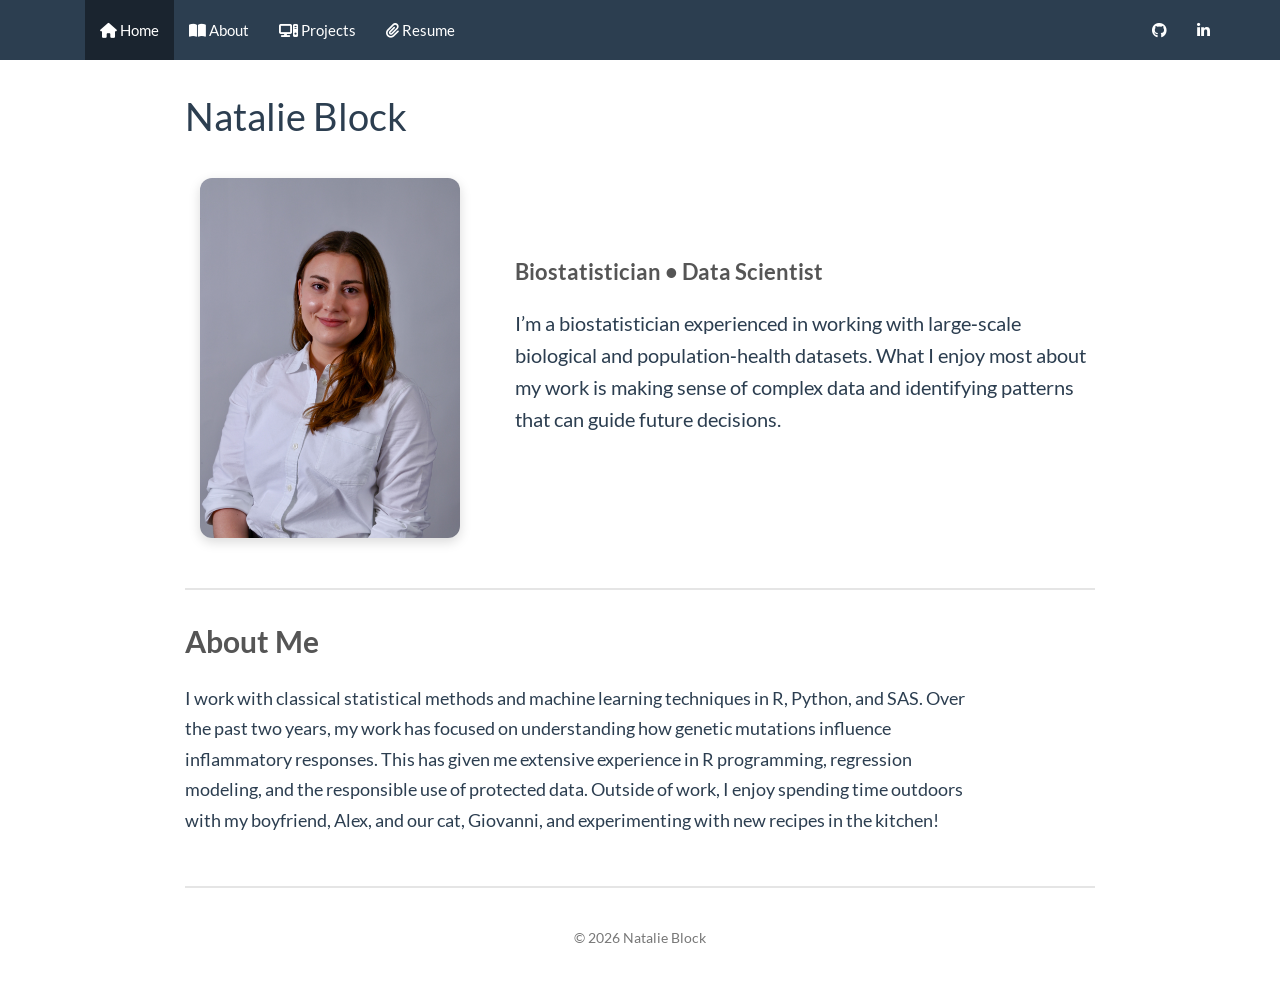
<file: docs/index.html>
<!DOCTYPE html>

<html>

<head>

<meta charset="utf-8" />
<meta name="generator" content="pandoc" />
<meta http-equiv="X-UA-Compatible" content="IE=EDGE" />




<title>Natalie Block</title>

<script src="site_libs/header-attrs-2.30/header-attrs.js"></script>
<script src="site_libs/jquery-3.6.0/jquery-3.6.0.min.js"></script>
<meta name="viewport" content="width=device-width, initial-scale=1" />
<link href="site_libs/bootstrap-3.3.5/css/flatly.min.css" rel="stylesheet" />
<script src="site_libs/bootstrap-3.3.5/js/bootstrap.min.js"></script>
<script src="site_libs/bootstrap-3.3.5/shim/html5shiv.min.js"></script>
<script src="site_libs/bootstrap-3.3.5/shim/respond.min.js"></script>
<style>h1 {font-size: 34px;}
       h1.title {font-size: 38px;}
       h2 {font-size: 30px;}
       h3 {font-size: 24px;}
       h4 {font-size: 18px;}
       h5 {font-size: 16px;}
       h6 {font-size: 12px;}
       code {color: inherit; background-color: rgba(0, 0, 0, 0.04);}
       pre:not([class]) { background-color: white }</style>
<script src="site_libs/navigation-1.1/tabsets.js"></script>
<link href="site_libs/highlightjs-9.12.0/default.css" rel="stylesheet" />
<script src="site_libs/highlightjs-9.12.0/highlight.js"></script>
<link href="site_libs/font-awesome-6.5.2/css/all.min.css" rel="stylesheet" />
<link href="site_libs/font-awesome-6.5.2/css/v4-shims.min.css" rel="stylesheet" />
<link rel="icon" type="image/png" href="images/logo.png"/>

<style type="text/css">
  code{white-space: pre-wrap;}
  span.smallcaps{font-variant: small-caps;}
  span.underline{text-decoration: underline;}
  div.column{display: inline-block; vertical-align: top; width: 50%;}
  div.hanging-indent{margin-left: 1.5em; text-indent: -1.5em;}
  ul.task-list{list-style: none;}
    </style>

<style type="text/css">code{white-space: pre;}</style>
<script type="text/javascript">
if (window.hljs) {
  hljs.configure({languages: []});
  hljs.initHighlightingOnLoad();
  if (document.readyState && document.readyState === "complete") {
    window.setTimeout(function() { hljs.initHighlighting(); }, 0);
  }
}
</script>






<link rel="stylesheet" href="style.css" type="text/css" />



<style type = "text/css">
.main-container {
  max-width: 940px;
  margin-left: auto;
  margin-right: auto;
}
img {
  max-width:100%;
}
.tabbed-pane {
  padding-top: 12px;
}
.html-widget {
  margin-bottom: 20px;
}
button.code-folding-btn:focus {
  outline: none;
}
summary {
  display: list-item;
}
details > summary > p:only-child {
  display: inline;
}
pre code {
  padding: 0;
}
</style>


<style type="text/css">
.dropdown-submenu {
  position: relative;
}
.dropdown-submenu>.dropdown-menu {
  top: 0;
  left: 100%;
  margin-top: -6px;
  margin-left: -1px;
  border-radius: 0 6px 6px 6px;
}
.dropdown-submenu:hover>.dropdown-menu {
  display: block;
}
.dropdown-submenu>a:after {
  display: block;
  content: " ";
  float: right;
  width: 0;
  height: 0;
  border-color: transparent;
  border-style: solid;
  border-width: 5px 0 5px 5px;
  border-left-color: #cccccc;
  margin-top: 5px;
  margin-right: -10px;
}
.dropdown-submenu:hover>a:after {
  border-left-color: #adb5bd;
}
.dropdown-submenu.pull-left {
  float: none;
}
.dropdown-submenu.pull-left>.dropdown-menu {
  left: -100%;
  margin-left: 10px;
  border-radius: 6px 0 6px 6px;
}
</style>

<script type="text/javascript">
// manage active state of menu based on current page
$(document).ready(function () {
  // active menu anchor
  href = window.location.pathname
  href = href.substr(href.lastIndexOf('/') + 1)
  if (href === "")
    href = "index.html";
  var menuAnchor = $('a[href="' + href + '"]');

  // mark the anchor link active (and if it's in a dropdown, also mark that active)
  var dropdown = menuAnchor.closest('li.dropdown');
  if (window.bootstrap) { // Bootstrap 4+
    menuAnchor.addClass('active');
    dropdown.find('> .dropdown-toggle').addClass('active');
  } else { // Bootstrap 3
    menuAnchor.parent().addClass('active');
    dropdown.addClass('active');
  }

  // Navbar adjustments
  var navHeight = $(".navbar").first().height() + 15;
  var style = document.createElement('style');
  var pt = "padding-top: " + navHeight + "px; ";
  var mt = "margin-top: -" + navHeight + "px; ";
  var css = "";
  // offset scroll position for anchor links (for fixed navbar)
  for (var i = 1; i <= 6; i++) {
    css += ".section h" + i + "{ " + pt + mt + "}\n";
  }
  style.innerHTML = "body {" + pt + "padding-bottom: 40px; }\n" + css;
  document.head.appendChild(style);
});
</script>

<!-- tabsets -->

<style type="text/css">
.tabset-dropdown > .nav-tabs {
  display: inline-table;
  max-height: 500px;
  min-height: 44px;
  overflow-y: auto;
  border: 1px solid #ddd;
  border-radius: 4px;
}

.tabset-dropdown > .nav-tabs > li.active:before, .tabset-dropdown > .nav-tabs.nav-tabs-open:before {
  content: "\e259";
  font-family: 'Glyphicons Halflings';
  display: inline-block;
  padding: 10px;
  border-right: 1px solid #ddd;
}

.tabset-dropdown > .nav-tabs.nav-tabs-open > li.active:before {
  content: "\e258";
  font-family: 'Glyphicons Halflings';
  border: none;
}

.tabset-dropdown > .nav-tabs > li.active {
  display: block;
}

.tabset-dropdown > .nav-tabs > li > a,
.tabset-dropdown > .nav-tabs > li > a:focus,
.tabset-dropdown > .nav-tabs > li > a:hover {
  border: none;
  display: inline-block;
  border-radius: 4px;
  background-color: transparent;
}

.tabset-dropdown > .nav-tabs.nav-tabs-open > li {
  display: block;
  float: none;
}

.tabset-dropdown > .nav-tabs > li {
  display: none;
}
</style>

<!-- code folding -->




</head>

<body>


<div class="container-fluid main-container">




<div class="navbar navbar-default  navbar-fixed-top" role="navigation">
  <div class="container">
    <div class="navbar-header">
      <button type="button" class="navbar-toggle collapsed" data-toggle="collapse" data-bs-toggle="collapse" data-target="#navbar" data-bs-target="#navbar">
        <span class="icon-bar"></span>
        <span class="icon-bar"></span>
        <span class="icon-bar"></span>
      </button>
      <a class="navbar-brand" href="index.html"></a>
    </div>
    <div id="navbar" class="navbar-collapse collapse">
      <ul class="nav navbar-nav">
        <li>
  <a href="index.html">
    <span class="fa fa-home"></span>
     
    Home
  </a>
</li>
<li>
  <a href="about.html">
    <span class="fa fa-book-open"></span>
     
    About
  </a>
</li>
<li>
  <a href="projects.html">
    <span class="fa fa-computer"></span>
     
    Projects
  </a>
</li>
<li>
  <a href="files/Block_Natalie_Resume_Spring2026.pdf">
    <span class="fa fa-paperclip"></span>
     
    Resume
  </a>
</li>
      </ul>
      <ul class="nav navbar-nav navbar-right">
        <li>
  <a href="https://github.com/nblock2">
    <span class="fa fa-github"></span>
     
  </a>
</li>
<li>
  <a href="https://www.linkedin.com/in/natalie-block-730423223/">
    <span class="fa fa-linkedin"></span>
     
  </a>
</li>
      </ul>
    </div><!--/.nav-collapse -->
  </div><!--/.container -->
</div><!--/.navbar -->

<div id="header">



<h1 class="title toc-ignore">Natalie Block</h1>

</div>


<div class="home">
<div class="home-left">
<img src="images/profile.jpg" class="profile-pic"/>
</div>
<div class="home-right">
<div class="home-subtitle">
Biostatistician • Data Scientist
</div>
<p class="intro-text">
I’m a biostatistician experienced in working with large‑scale biological
and population‑health datasets. What I enjoy most about my work is
making sense of complex data and identifying patterns that can guide
future decisions.
</p>
</div>
</div>
<hr class="section-divider">
<div class="profile-subtitle">
About Me
</div>
<p class="profile-text">
I work with classical statistical methods and machine learning
techniques in R, Python, and SAS. Over the past two years, my work has
focused on understanding how genetic mutations influence inflammatory
responses. This has given me extensive experience in R programming,
regression modeling, and the responsible use of protected data. Outside
of work, I enjoy spending time outdoors with my boyfriend, Alex, and our
cat, Giovanni, and experimenting with new recipes in the kitchen!
</p>
<hr class="section-divider">
<div class="footer">
<p>© 2026 Natalie Block</p>
</div>




</div>

<script>

// add bootstrap table styles to pandoc tables
function bootstrapStylePandocTables() {
  $('tr.odd').parent('tbody').parent('table').addClass('table table-condensed');
}
$(document).ready(function () {
  bootstrapStylePandocTables();
});


</script>

<!-- tabsets -->

<script>
$(document).ready(function () {
  window.buildTabsets("TOC");
});

$(document).ready(function () {
  $('.tabset-dropdown > .nav-tabs > li').click(function () {
    $(this).parent().toggleClass('nav-tabs-open');
  });
});
</script>

<!-- code folding -->


<!-- dynamically load mathjax for compatibility with self-contained -->
<script>
  (function () {
    var script = document.createElement("script");
    script.type = "text/javascript";
    script.src  = "https://mathjax.rstudio.com/latest/MathJax.js?config=TeX-AMS-MML_HTMLorMML";
    document.getElementsByTagName("head")[0].appendChild(script);
  })();
</script>

</body>
</html>
</file>
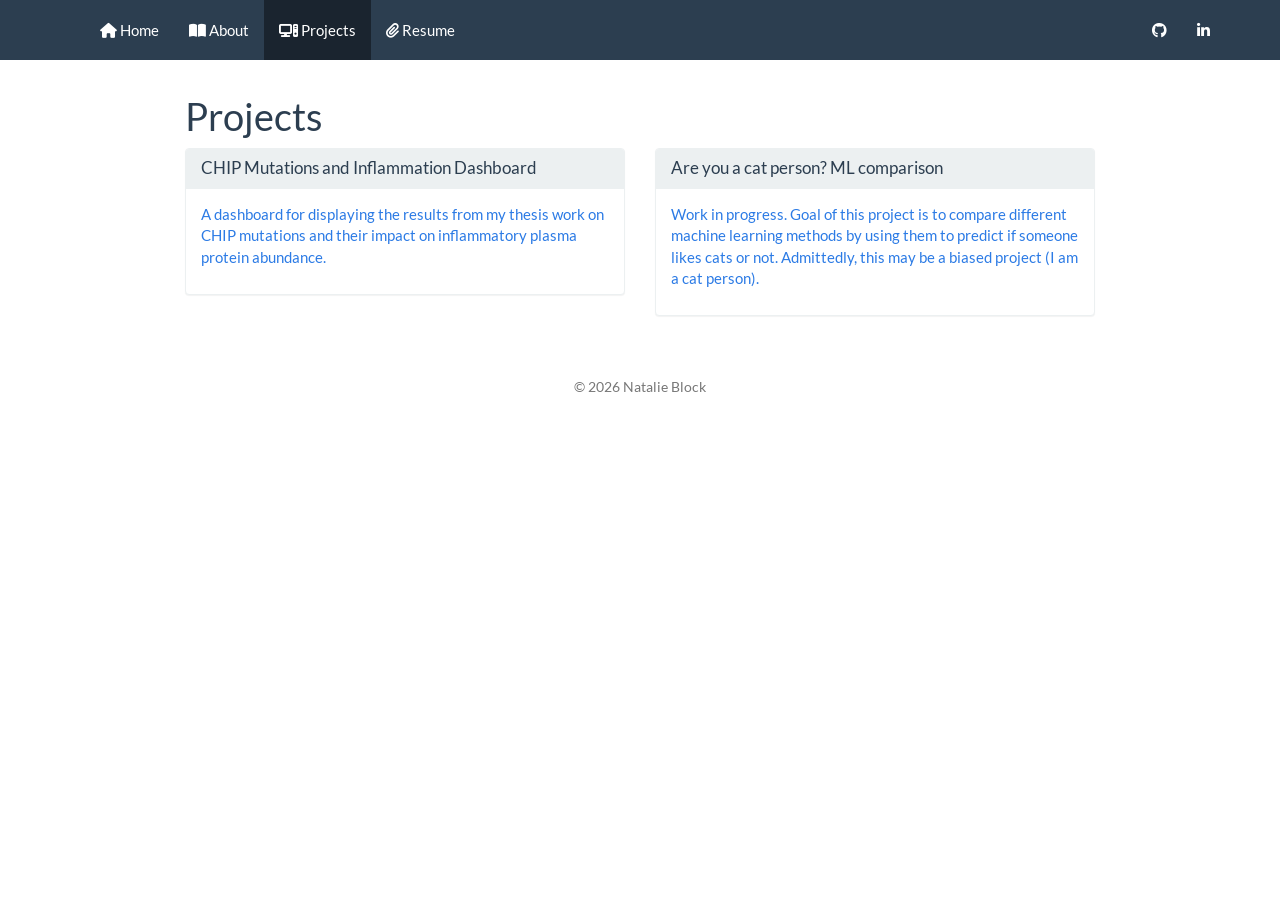
<file: docs/projects.html>
<!DOCTYPE html>

<html>

<head>

<meta charset="utf-8" />
<meta name="generator" content="pandoc" />
<meta http-equiv="X-UA-Compatible" content="IE=EDGE" />




<title>Projects</title>

<script src="site_libs/header-attrs-2.30/header-attrs.js"></script>
<script src="site_libs/jquery-3.6.0/jquery-3.6.0.min.js"></script>
<meta name="viewport" content="width=device-width, initial-scale=1" />
<link href="site_libs/bootstrap-3.3.5/css/flatly.min.css" rel="stylesheet" />
<script src="site_libs/bootstrap-3.3.5/js/bootstrap.min.js"></script>
<script src="site_libs/bootstrap-3.3.5/shim/html5shiv.min.js"></script>
<script src="site_libs/bootstrap-3.3.5/shim/respond.min.js"></script>
<style>h1 {font-size: 34px;}
       h1.title {font-size: 38px;}
       h2 {font-size: 30px;}
       h3 {font-size: 24px;}
       h4 {font-size: 18px;}
       h5 {font-size: 16px;}
       h6 {font-size: 12px;}
       code {color: inherit; background-color: rgba(0, 0, 0, 0.04);}
       pre:not([class]) { background-color: white }</style>
<script src="site_libs/navigation-1.1/tabsets.js"></script>
<link href="site_libs/highlightjs-9.12.0/default.css" rel="stylesheet" />
<script src="site_libs/highlightjs-9.12.0/highlight.js"></script>
<link href="site_libs/font-awesome-6.5.2/css/all.min.css" rel="stylesheet" />
<link href="site_libs/font-awesome-6.5.2/css/v4-shims.min.css" rel="stylesheet" />
<link rel="icon" type="image/png" href="images/logo.png"/>

<style type="text/css">
  code{white-space: pre-wrap;}
  span.smallcaps{font-variant: small-caps;}
  span.underline{text-decoration: underline;}
  div.column{display: inline-block; vertical-align: top; width: 50%;}
  div.hanging-indent{margin-left: 1.5em; text-indent: -1.5em;}
  ul.task-list{list-style: none;}
    </style>

<style type="text/css">code{white-space: pre;}</style>
<script type="text/javascript">
if (window.hljs) {
  hljs.configure({languages: []});
  hljs.initHighlightingOnLoad();
  if (document.readyState && document.readyState === "complete") {
    window.setTimeout(function() { hljs.initHighlighting(); }, 0);
  }
}
</script>






<link rel="stylesheet" href="style.css" type="text/css" />



<style type = "text/css">
.main-container {
  max-width: 940px;
  margin-left: auto;
  margin-right: auto;
}
img {
  max-width:100%;
}
.tabbed-pane {
  padding-top: 12px;
}
.html-widget {
  margin-bottom: 20px;
}
button.code-folding-btn:focus {
  outline: none;
}
summary {
  display: list-item;
}
details > summary > p:only-child {
  display: inline;
}
pre code {
  padding: 0;
}
</style>


<style type="text/css">
.dropdown-submenu {
  position: relative;
}
.dropdown-submenu>.dropdown-menu {
  top: 0;
  left: 100%;
  margin-top: -6px;
  margin-left: -1px;
  border-radius: 0 6px 6px 6px;
}
.dropdown-submenu:hover>.dropdown-menu {
  display: block;
}
.dropdown-submenu>a:after {
  display: block;
  content: " ";
  float: right;
  width: 0;
  height: 0;
  border-color: transparent;
  border-style: solid;
  border-width: 5px 0 5px 5px;
  border-left-color: #cccccc;
  margin-top: 5px;
  margin-right: -10px;
}
.dropdown-submenu:hover>a:after {
  border-left-color: #adb5bd;
}
.dropdown-submenu.pull-left {
  float: none;
}
.dropdown-submenu.pull-left>.dropdown-menu {
  left: -100%;
  margin-left: 10px;
  border-radius: 6px 0 6px 6px;
}
</style>

<script type="text/javascript">
// manage active state of menu based on current page
$(document).ready(function () {
  // active menu anchor
  href = window.location.pathname
  href = href.substr(href.lastIndexOf('/') + 1)
  if (href === "")
    href = "index.html";
  var menuAnchor = $('a[href="' + href + '"]');

  // mark the anchor link active (and if it's in a dropdown, also mark that active)
  var dropdown = menuAnchor.closest('li.dropdown');
  if (window.bootstrap) { // Bootstrap 4+
    menuAnchor.addClass('active');
    dropdown.find('> .dropdown-toggle').addClass('active');
  } else { // Bootstrap 3
    menuAnchor.parent().addClass('active');
    dropdown.addClass('active');
  }

  // Navbar adjustments
  var navHeight = $(".navbar").first().height() + 15;
  var style = document.createElement('style');
  var pt = "padding-top: " + navHeight + "px; ";
  var mt = "margin-top: -" + navHeight + "px; ";
  var css = "";
  // offset scroll position for anchor links (for fixed navbar)
  for (var i = 1; i <= 6; i++) {
    css += ".section h" + i + "{ " + pt + mt + "}\n";
  }
  style.innerHTML = "body {" + pt + "padding-bottom: 40px; }\n" + css;
  document.head.appendChild(style);
});
</script>

<!-- tabsets -->

<style type="text/css">
.tabset-dropdown > .nav-tabs {
  display: inline-table;
  max-height: 500px;
  min-height: 44px;
  overflow-y: auto;
  border: 1px solid #ddd;
  border-radius: 4px;
}

.tabset-dropdown > .nav-tabs > li.active:before, .tabset-dropdown > .nav-tabs.nav-tabs-open:before {
  content: "\e259";
  font-family: 'Glyphicons Halflings';
  display: inline-block;
  padding: 10px;
  border-right: 1px solid #ddd;
}

.tabset-dropdown > .nav-tabs.nav-tabs-open > li.active:before {
  content: "\e258";
  font-family: 'Glyphicons Halflings';
  border: none;
}

.tabset-dropdown > .nav-tabs > li.active {
  display: block;
}

.tabset-dropdown > .nav-tabs > li > a,
.tabset-dropdown > .nav-tabs > li > a:focus,
.tabset-dropdown > .nav-tabs > li > a:hover {
  border: none;
  display: inline-block;
  border-radius: 4px;
  background-color: transparent;
}

.tabset-dropdown > .nav-tabs.nav-tabs-open > li {
  display: block;
  float: none;
}

.tabset-dropdown > .nav-tabs > li {
  display: none;
}
</style>

<!-- code folding -->




</head>

<body>


<div class="container-fluid main-container">




<div class="navbar navbar-default  navbar-fixed-top" role="navigation">
  <div class="container">
    <div class="navbar-header">
      <button type="button" class="navbar-toggle collapsed" data-toggle="collapse" data-bs-toggle="collapse" data-target="#navbar" data-bs-target="#navbar">
        <span class="icon-bar"></span>
        <span class="icon-bar"></span>
        <span class="icon-bar"></span>
      </button>
      <a class="navbar-brand" href="index.html"></a>
    </div>
    <div id="navbar" class="navbar-collapse collapse">
      <ul class="nav navbar-nav">
        <li>
  <a href="index.html">
    <span class="fa fa-home"></span>
     
    Home
  </a>
</li>
<li>
  <a href="about.html">
    <span class="fa fa-book-open"></span>
     
    About
  </a>
</li>
<li>
  <a href="projects.html">
    <span class="fa fa-computer"></span>
     
    Projects
  </a>
</li>
<li>
  <a href="files/Block_Natalie_Resume_Spring2026.pdf">
    <span class="fa fa-paperclip"></span>
     
    Resume
  </a>
</li>
      </ul>
      <ul class="nav navbar-nav navbar-right">
        <li>
  <a href="https://github.com/nblock2">
    <span class="fa fa-github"></span>
     
  </a>
</li>
<li>
  <a href="https://www.linkedin.com/in/natalie-block-730423223/">
    <span class="fa fa-linkedin"></span>
     
  </a>
</li>
      </ul>
    </div><!--/.nav-collapse -->
  </div><!--/.container -->
</div><!--/.navbar -->

<div id="header">



<h1 class="title toc-ignore">Projects</h1>

</div>


<div class="row">
<div class="col-sm-6">
<a href="https://urjfjd-natalie-block.shinyapps.io/CHIP_Inflammation_Dashboard/" class="project-link">
<div class="panel panel-default">
<div class="panel-heading">
<h3 class="panel-title">
CHIP Mutations and Inflammation Dashboard
</h3>
</div>
<div class="panel-body">
<p>
A dashboard for displaying the results from my thesis work on CHIP
mutations and their impact on inflammatory plasma protein abundance.
</p>
</div>
</div>
<p></a></p>
</div>
<div class="col-sm-6">
<a href="https://github.com/nblock2/cat_person_ml_techniques" class="project-link">
<div class="panel panel-default">
<div class="panel-heading">
<h3 class="panel-title">
Are you a cat person? ML comparison
</h3>
</div>
<div class="panel-body">
<p>
Work in progress. Goal of this project is to compare different machine
learning methods by using them to predict if someone likes cats or not.
Admittedly, this may be a biased project (I am a cat person).
</p>
</div>
</div>
<p></a></p>
</div>
</div>
<div class="footer">
<p>© 2026 Natalie Block</p>
</div>




</div>

<script>

// add bootstrap table styles to pandoc tables
function bootstrapStylePandocTables() {
  $('tr.odd').parent('tbody').parent('table').addClass('table table-condensed');
}
$(document).ready(function () {
  bootstrapStylePandocTables();
});


</script>

<!-- tabsets -->

<script>
$(document).ready(function () {
  window.buildTabsets("TOC");
});

$(document).ready(function () {
  $('.tabset-dropdown > .nav-tabs > li').click(function () {
    $(this).parent().toggleClass('nav-tabs-open');
  });
});
</script>

<!-- code folding -->


<!-- dynamically load mathjax for compatibility with self-contained -->
<script>
  (function () {
    var script = document.createElement("script");
    script.type = "text/javascript";
    script.src  = "https://mathjax.rstudio.com/latest/MathJax.js?config=TeX-AMS-MML_HTMLorMML";
    document.getElementsByTagName("head")[0].appendChild(script);
  })();
</script>

</body>
</html>
</file>
<file: docs/site_libs/highlightjs-9.12.0/default.css>
.hljs-literal {
  color: #990073;
}

.hljs-number {
  color: #099;
}

.hljs-comment {
  color: #998;
  font-style: italic;
}

.hljs-keyword {
  color: #900;
  font-weight: bold;
}

.hljs-string {
  color: #d14;
}
</file>
<file: docs/style.css>
/* Default link color */
a {
  color: #2C7BE5;  /* pick your favorite color for links */
  text-decoration: none;
}

/* Hover state */
a:hover {
  color: #1A5BB8;  /* pick your favorite color for links when mouse hovers */
  text-decoration: underline;
}

/*setting style for home page*/

/* HOME SECTION */

.home {
  display: flex;
  flex-direction: row;
  gap: 40px;
  align-items: center;
  margin-top: 40px;
}

.home-left {
  flex: 1;
  text-align: center;
}

.profile-pic {
  width: 260px;
  height: 360px;
  border-radius: 12px;
  object-fit: cover;
  object-position: center 20%;
  box-shadow: 0 4px 12px rgba(0,0,0,0.15);
}

.home-right {
  flex: 2;
}

.home-name {
  font-size: 48px;
  font-weight: 800;
  margin-bottom: 5px;
}

.home-subtitle {
  font-size: 22px;
  font-weight: 600;
  color: #555;
  margin-bottom: 20px;
}

.intro-text {
  font-size: 20px;
  line-height: 1.6;
  margin-bottom: 25px;
}


/* SECTIONS */

.section-divider {
  margin: 50px 0 30px 0;
  border: none;
  border-top: 2px solid #e5e5e5;
}

.profile-subtitle {
  font-size: 30px;
  font-weight: 600;
  color: #555;
  margin-bottom: 20px;
}

.profile-text {
  font-size: 18px;
  line-height: 1.7;
  max-width: 800px;
}

/* FOOTER */

.footer {
  text-align: center;
  font-size: 14px;
  color: #777;
  margin-top: 40px;
  margin-bottom: 20px;
}

/* MOBILE */

@media (max-width: 700px) {
  .home {
    flex-direction: column;
    text-align: center;
  }
}

/* TIMELINE LAYOUT */
.timeline {
  position: relative;
  padding-left: 30px;
  margin-left: 10px;
  margin-top: 30px;
}

/* Vertical line */
.timeline::before {
  content: "";
  position: absolute;
  left: 6px;
  top: 60px;
  bottom: 0;
  width: 3px;
  background-color: #C8A2C8;
  border-radius: 2px;
}

/* Year label */
.timeline-year {
  font-weight: 700;
  font-size: 18px;
  color: #7A5A7A;
  position: relative;
  display: inline-block;
  margin-bottom: 5px;
}

/* Dot marker */
.timeline-year::before {
  content: "";
  position: absolute;
  left: -18px;
  top: 4px;
  width: 12px;
  height: 12px;
  background-color: #C8A2C8;
  border-radius: 50%;
  border: 2px solid white;
  box-shadow: 0 0 0 2px #C8A2C8;
}

/* Spacing between entries */
.timeline > div,
.timeline > section,
.timeline > article {
  margin-bottom: 40px;
}

/* Headings inside timeline */
.timeline h3,
.timeline h4,
.timeline h5 {
  margin-top: 1;
}
/* ABOUT PAGE TEXT */

.about-text {
  font-size: 18px;
  line-height: 1.7;
  max-width: 800px;
  margin-bottom: 25px;
}

h2 {
  font-size: 26px;
  font-weight: 600;
  margin-bottom: 1rem;
}

.skills-list {
  font-size: 17px;
  line-height: 1.55;
  color: #444;
}

.skills-list > li > strong {
  font-size: 18px;
  font-weight: 600;
  color: #333;
}

/* SECTION DIVIDER */

.section-divider {
  margin: 50px 0 30px 0;
  border: none;
  border-top: 2px solid #e5e5e5;
}

/* MOBILE */
@media (max-width: 700px) {

  .timeline {
    position: relative;
    padding-left: 25px;
    margin-left: 5px;
    margin-top: 30px;
  }

  /* Mobile vertical line */
  .timeline::before {
    content: "";
    position: absolute;
    left: 4px;
    top: 80px;
    bottom: 0;
    width: 2px;
    background-color: #C8A2C8;
    border-radius: 2px;
  }

  .timeline-year::before {
    left: -14px;
    width: 10px;
    height: 10px;
  }
}

.photo-grid {
  display: flex;
  flex-wrap: wrap;
  gap: 25px;
  margin-top: 20px;
}

.photo-item {
  width: 30%;
  text-align: center;
}

.about-photo {
  width: 100%;
  border-radius: 12px;
  object-fit: cover;
  box-shadow: 0 3px 8px rgba(0,0,0,0.1);
}

.photo-item figcaption {
  margin-top: 8px;
  font-size: 14px;
  color: #555;
  font-style: italic;
}
</file>
<file: docs/site_libs/bootstrap-3.3.5/css/flatly.min.css>
@font-face {
  font-family: 'Lato';
  font-style: normal;
  font-weight: 400;
  src: url(fonts/Lato.ttf) format('truetype');
}
@font-face {
  font-family: 'Lato';
  font-style: normal;
  font-weight: 700;
  src: url(fonts/LatoBold.ttf) format('truetype');
}
@font-face {
  font-family: 'Lato';
  font-style: italic;
  font-weight: 400;
  src: url(fonts/LatoItalic.ttf) format('truetype');
}

/*!
 * bootswatch v3.3.6
 * Homepage: http://bootswatch.com
 * Copyright 2012-2015 Thomas Park
 * Licensed under MIT
 * Based on Bootstrap
*//*!
 * Bootstrap v3.3.6 (http://getbootstrap.com)
 * Copyright 2011-2015 Twitter, Inc.
 * Licensed under MIT (https://github.com/twbs/bootstrap/blob/master/LICENSE)
 *//*! normalize.css v3.0.3 | MIT License | github.com/necolas/normalize.css */html{font-family:sans-serif;-ms-text-size-adjust:100%;-webkit-text-size-adjust:100%}body{margin:0}article,aside,details,figcaption,figure,footer,header,hgroup,main,menu,nav,section,summary{display:block}audio,canvas,progress,video{display:inline-block;vertical-align:baseline}audio:not([controls]){display:none;height:0}[hidden],template{display:none}a{background-color:transparent}a:active,a:hover{outline:0}abbr[title]{border-bottom:1px dotted}b,strong{font-weight:bold}dfn{font-style:italic}h1{font-size:2em;margin:0.67em 0}mark{background:#ff0;color:#000}small{font-size:80%}sub,sup{font-size:75%;line-height:0;position:relative;vertical-align:baseline}sup{top:-0.5em}sub{bottom:-0.25em}img{border:0}svg:not(:root){overflow:hidden}figure{margin:1em 40px}hr{-webkit-box-sizing:content-box;-moz-box-sizing:content-box;box-sizing:content-box;height:0}pre{overflow:auto}code,kbd,pre,samp{font-family:monospace, monospace;font-size:1em}button,input,optgroup,select,textarea{color:inherit;font:inherit;margin:0}button{overflow:visible}button,select{text-transform:none}button,html input[type="button"],input[type="reset"],input[type="submit"]{-webkit-appearance:button;cursor:pointer}button[disabled],html input[disabled]{cursor:default}button::-moz-focus-inner,input::-moz-focus-inner{border:0;padding:0}input{line-height:normal}input[type="checkbox"],input[type="radio"]{-webkit-box-sizing:border-box;-moz-box-sizing:border-box;box-sizing:border-box;padding:0}input[type="number"]::-webkit-inner-spin-button,input[type="number"]::-webkit-outer-spin-button{height:auto}input[type="search"]{-webkit-appearance:textfield;-webkit-box-sizing:content-box;-moz-box-sizing:content-box;box-sizing:content-box}input[type="search"]::-webkit-search-cancel-button,input[type="search"]::-webkit-search-decoration{-webkit-appearance:none}fieldset{border:1px solid #c0c0c0;margin:0 2px;padding:0.35em 0.625em 0.75em}legend{border:0;padding:0}textarea{overflow:auto}optgroup{font-weight:bold}table{border-collapse:collapse;border-spacing:0}td,th{padding:0}/*! Source: https://github.com/h5bp/html5-boilerplate/blob/master/src/css/main.css */@media print{*,*:before,*:after{background:transparent !important;color:#000 !important;-webkit-box-shadow:none !important;box-shadow:none !important;text-shadow:none !important}a,a:visited{text-decoration:underline}a[href]:after{content:" (" attr(href) ")"}abbr[title]:after{content:" (" attr(title) ")"}a[href^="#"]:after,a[href^="javascript:"]:after{content:""}pre,blockquote{border:1px solid #999;page-break-inside:avoid}thead{display:table-header-group}tr,img{page-break-inside:avoid}img{max-width:100% !important}p,h2,h3{orphans:3;widows:3}h2,h3{page-break-after:avoid}.navbar{display:none}.btn>.caret,.dropup>.btn>.caret{border-top-color:#000 !important}.label{border:1px solid #000}.table{border-collapse:collapse !important}.table td,.table th{background-color:#fff !important}.table-bordered th,.table-bordered td{border:1px solid #ddd !important}}@font-face{font-family:'Glyphicons Halflings';src:url('../fonts/glyphicons-halflings-regular.eot');src:url('../fonts/glyphicons-halflings-regular.eot?#iefix') format('embedded-opentype'),url('../fonts/glyphicons-halflings-regular.woff') format('woff'),url('../fonts/glyphicons-halflings-regular.ttf') format('truetype'),url('../fonts/glyphicons-halflings-regular.svg#glyphicons_halflingsregular') format('svg')}.glyphicon{position:relative;top:1px;display:inline-block;font-family:'Glyphicons Halflings';font-style:normal;font-weight:normal;line-height:1;-webkit-font-smoothing:antialiased;-moz-osx-font-smoothing:grayscale}.glyphicon-asterisk:before{content:"\002a"}.glyphicon-plus:before{content:"\002b"}.glyphicon-euro:before,.glyphicon-eur:before{content:"\20ac"}.glyphicon-minus:before{content:"\2212"}.glyphicon-cloud:before{content:"\2601"}.glyphicon-envelope:before{content:"\2709"}.glyphicon-pencil:before{content:"\270f"}.glyphicon-glass:before{content:"\e001"}.glyphicon-music:before{content:"\e002"}.glyphicon-search:before{content:"\e003"}.glyphicon-heart:before{content:"\e005"}.glyphicon-star:before{content:"\e006"}.glyphicon-star-empty:before{content:"\e007"}.glyphicon-user:before{content:"\e008"}.glyphicon-film:before{content:"\e009"}.glyphicon-th-large:before{content:"\e010"}.glyphicon-th:before{content:"\e011"}.glyphicon-th-list:before{content:"\e012"}.glyphicon-ok:before{content:"\e013"}.glyphicon-remove:before{content:"\e014"}.glyphicon-zoom-in:before{content:"\e015"}.glyphicon-zoom-out:before{content:"\e016"}.glyphicon-off:before{content:"\e017"}.glyphicon-signal:before{content:"\e018"}.glyphicon-cog:before{content:"\e019"}.glyphicon-trash:before{content:"\e020"}.glyphicon-home:before{content:"\e021"}.glyphicon-file:before{content:"\e022"}.glyphicon-time:before{content:"\e023"}.glyphicon-road:before{content:"\e024"}.glyphicon-download-alt:before{content:"\e025"}.glyphicon-download:before{content:"\e026"}.glyphicon-upload:before{content:"\e027"}.glyphicon-inbox:before{content:"\e028"}.glyphicon-play-circle:before{content:"\e029"}.glyphicon-repeat:before{content:"\e030"}.glyphicon-refresh:before{content:"\e031"}.glyphicon-list-alt:before{content:"\e032"}.glyphicon-lock:before{content:"\e033"}.glyphicon-flag:before{content:"\e034"}.glyphicon-headphones:before{content:"\e035"}.glyphicon-volume-off:before{content:"\e036"}.glyphicon-volume-down:before{content:"\e037"}.glyphicon-volume-up:before{content:"\e038"}.glyphicon-qrcode:before{content:"\e039"}.glyphicon-barcode:before{content:"\e040"}.glyphicon-tag:before{content:"\e041"}.glyphicon-tags:before{content:"\e042"}.glyphicon-book:before{content:"\e043"}.glyphicon-bookmark:before{content:"\e044"}.glyphicon-print:before{content:"\e045"}.glyphicon-camera:before{content:"\e046"}.glyphicon-font:before{content:"\e047"}.glyphicon-bold:before{content:"\e048"}.glyphicon-italic:before{content:"\e049"}.glyphicon-text-height:before{content:"\e050"}.glyphicon-text-width:before{content:"\e051"}.glyphicon-align-left:before{content:"\e052"}.glyphicon-align-center:before{content:"\e053"}.glyphicon-align-right:before{content:"\e054"}.glyphicon-align-justify:before{content:"\e055"}.glyphicon-list:before{content:"\e056"}.glyphicon-indent-left:before{content:"\e057"}.glyphicon-indent-right:before{content:"\e058"}.glyphicon-facetime-video:before{content:"\e059"}.glyphicon-picture:before{content:"\e060"}.glyphicon-map-marker:before{content:"\e062"}.glyphicon-adjust:before{content:"\e063"}.glyphicon-tint:before{content:"\e064"}.glyphicon-edit:before{content:"\e065"}.glyphicon-share:before{content:"\e066"}.glyphicon-check:before{content:"\e067"}.glyphicon-move:before{content:"\e068"}.glyphicon-step-backward:before{content:"\e069"}.glyphicon-fast-backward:before{content:"\e070"}.glyphicon-backward:before{content:"\e071"}.glyphicon-play:before{content:"\e072"}.glyphicon-pause:before{content:"\e073"}.glyphicon-stop:before{content:"\e074"}.glyphicon-forward:before{content:"\e075"}.glyphicon-fast-forward:before{content:"\e076"}.glyphicon-step-forward:before{content:"\e077"}.glyphicon-eject:before{content:"\e078"}.glyphicon-chevron-left:before{content:"\e079"}.glyphicon-chevron-right:before{content:"\e080"}.glyphicon-plus-sign:before{content:"\e081"}.glyphicon-minus-sign:before{content:"\e082"}.glyphicon-remove-sign:before{content:"\e083"}.glyphicon-ok-sign:before{content:"\e084"}.glyphicon-question-sign:before{content:"\e085"}.glyphicon-info-sign:before{content:"\e086"}.glyphicon-screenshot:before{content:"\e087"}.glyphicon-remove-circle:before{content:"\e088"}.glyphicon-ok-circle:before{content:"\e089"}.glyphicon-ban-circle:before{content:"\e090"}.glyphicon-arrow-left:before{content:"\e091"}.glyphicon-arrow-right:before{content:"\e092"}.glyphicon-arrow-up:before{content:"\e093"}.glyphicon-arrow-down:before{content:"\e094"}.glyphicon-share-alt:before{content:"\e095"}.glyphicon-resize-full:before{content:"\e096"}.glyphicon-resize-small:before{content:"\e097"}.glyphicon-exclamation-sign:before{content:"\e101"}.glyphicon-gift:before{content:"\e102"}.glyphicon-leaf:before{content:"\e103"}.glyphicon-fire:before{content:"\e104"}.glyphicon-eye-open:before{content:"\e105"}.glyphicon-eye-close:before{content:"\e106"}.glyphicon-warning-sign:before{content:"\e107"}.glyphicon-plane:before{content:"\e108"}.glyphicon-calendar:before{content:"\e109"}.glyphicon-random:before{content:"\e110"}.glyphicon-comment:before{content:"\e111"}.glyphicon-magnet:before{content:"\e112"}.glyphicon-chevron-up:before{content:"\e113"}.glyphicon-chevron-down:before{content:"\e114"}.glyphicon-retweet:before{content:"\e115"}.glyphicon-shopping-cart:before{content:"\e116"}.glyphicon-folder-close:before{content:"\e117"}.glyphicon-folder-open:before{content:"\e118"}.glyphicon-resize-vertical:before{content:"\e119"}.glyphicon-resize-horizontal:before{content:"\e120"}.glyphicon-hdd:before{content:"\e121"}.glyphicon-bullhorn:before{content:"\e122"}.glyphicon-bell:before{content:"\e123"}.glyphicon-certificate:before{content:"\e124"}.glyphicon-thumbs-up:before{content:"\e125"}.glyphicon-thumbs-down:before{content:"\e126"}.glyphicon-hand-right:before{content:"\e127"}.glyphicon-hand-left:before{content:"\e128"}.glyphicon-hand-up:before{content:"\e129"}.glyphicon-hand-down:before{content:"\e130"}.glyphicon-circle-arrow-right:before{content:"\e131"}.glyphicon-circle-arrow-left:before{content:"\e132"}.glyphicon-circle-arrow-up:before{content:"\e133"}.glyphicon-circle-arrow-down:before{content:"\e134"}.glyphicon-globe:before{content:"\e135"}.glyphicon-wrench:before{content:"\e136"}.glyphicon-tasks:before{content:"\e137"}.glyphicon-filter:before{content:"\e138"}.glyphicon-briefcase:before{content:"\e139"}.glyphicon-fullscreen:before{content:"\e140"}.glyphicon-dashboard:before{content:"\e141"}.glyphicon-paperclip:before{content:"\e142"}.glyphicon-heart-empty:before{content:"\e143"}.glyphicon-link:before{content:"\e144"}.glyphicon-phone:before{content:"\e145"}.glyphicon-pushpin:before{content:"\e146"}.glyphicon-usd:before{content:"\e148"}.glyphicon-gbp:before{content:"\e149"}.glyphicon-sort:before{content:"\e150"}.glyphicon-sort-by-alphabet:before{content:"\e151"}.glyphicon-sort-by-alphabet-alt:before{content:"\e152"}.glyphicon-sort-by-order:before{content:"\e153"}.glyphicon-sort-by-order-alt:before{content:"\e154"}.glyphicon-sort-by-attributes:before{content:"\e155"}.glyphicon-sort-by-attributes-alt:before{content:"\e156"}.glyphicon-unchecked:before{content:"\e157"}.glyphicon-expand:before{content:"\e158"}.glyphicon-collapse-down:before{content:"\e159"}.glyphicon-collapse-up:before{content:"\e160"}.glyphicon-log-in:before{content:"\e161"}.glyphicon-flash:before{content:"\e162"}.glyphicon-log-out:before{content:"\e163"}.glyphicon-new-window:before{content:"\e164"}.glyphicon-record:before{content:"\e165"}.glyphicon-save:before{content:"\e166"}.glyphicon-open:before{content:"\e167"}.glyphicon-saved:before{content:"\e168"}.glyphicon-import:before{content:"\e169"}.glyphicon-export:before{content:"\e170"}.glyphicon-send:before{content:"\e171"}.glyphicon-floppy-disk:before{content:"\e172"}.glyphicon-floppy-saved:before{content:"\e173"}.glyphicon-floppy-remove:before{content:"\e174"}.glyphicon-floppy-save:before{content:"\e175"}.glyphicon-floppy-open:before{content:"\e176"}.glyphicon-credit-card:before{content:"\e177"}.glyphicon-transfer:before{content:"\e178"}.glyphicon-cutlery:before{content:"\e179"}.glyphicon-header:before{content:"\e180"}.glyphicon-compressed:before{content:"\e181"}.glyphicon-earphone:before{content:"\e182"}.glyphicon-phone-alt:before{content:"\e183"}.glyphicon-tower:before{content:"\e184"}.glyphicon-stats:before{content:"\e185"}.glyphicon-sd-video:before{content:"\e186"}.glyphicon-hd-video:before{content:"\e187"}.glyphicon-subtitles:before{content:"\e188"}.glyphicon-sound-stereo:before{content:"\e189"}.glyphicon-sound-dolby:before{content:"\e190"}.glyphicon-sound-5-1:before{content:"\e191"}.glyphicon-sound-6-1:before{content:"\e192"}.glyphicon-sound-7-1:before{content:"\e193"}.glyphicon-copyright-mark:before{content:"\e194"}.glyphicon-registration-mark:before{content:"\e195"}.glyphicon-cloud-download:before{content:"\e197"}.glyphicon-cloud-upload:before{content:"\e198"}.glyphicon-tree-conifer:before{content:"\e199"}.glyphicon-tree-deciduous:before{content:"\e200"}.glyphicon-cd:before{content:"\e201"}.glyphicon-save-file:before{content:"\e202"}.glyphicon-open-file:before{content:"\e203"}.glyphicon-level-up:before{content:"\e204"}.glyphicon-copy:before{content:"\e205"}.glyphicon-paste:before{content:"\e206"}.glyphicon-alert:before{content:"\e209"}.glyphicon-equalizer:before{content:"\e210"}.glyphicon-king:before{content:"\e211"}.glyphicon-queen:before{content:"\e212"}.glyphicon-pawn:before{content:"\e213"}.glyphicon-bishop:before{content:"\e214"}.glyphicon-knight:before{content:"\e215"}.glyphicon-baby-formula:before{content:"\e216"}.glyphicon-tent:before{content:"\26fa"}.glyphicon-blackboard:before{content:"\e218"}.glyphicon-bed:before{content:"\e219"}.glyphicon-apple:before{content:"\f8ff"}.glyphicon-erase:before{content:"\e221"}.glyphicon-hourglass:before{content:"\231b"}.glyphicon-lamp:before{content:"\e223"}.glyphicon-duplicate:before{content:"\e224"}.glyphicon-piggy-bank:before{content:"\e225"}.glyphicon-scissors:before{content:"\e226"}.glyphicon-bitcoin:before{content:"\e227"}.glyphicon-btc:before{content:"\e227"}.glyphicon-xbt:before{content:"\e227"}.glyphicon-yen:before{content:"\00a5"}.glyphicon-jpy:before{content:"\00a5"}.glyphicon-ruble:before{content:"\20bd"}.glyphicon-rub:before{content:"\20bd"}.glyphicon-scale:before{content:"\e230"}.glyphicon-ice-lolly:before{content:"\e231"}.glyphicon-ice-lolly-tasted:before{content:"\e232"}.glyphicon-education:before{content:"\e233"}.glyphicon-option-horizontal:before{content:"\e234"}.glyphicon-option-vertical:before{content:"\e235"}.glyphicon-menu-hamburger:before{content:"\e236"}.glyphicon-modal-window:before{content:"\e237"}.glyphicon-oil:before{content:"\e238"}.glyphicon-grain:before{content:"\e239"}.glyphicon-sunglasses:before{content:"\e240"}.glyphicon-text-size:before{content:"\e241"}.glyphicon-text-color:before{content:"\e242"}.glyphicon-text-background:before{content:"\e243"}.glyphicon-object-align-top:before{content:"\e244"}.glyphicon-object-align-bottom:before{content:"\e245"}.glyphicon-object-align-horizontal:before{content:"\e246"}.glyphicon-object-align-left:before{content:"\e247"}.glyphicon-object-align-vertical:before{content:"\e248"}.glyphicon-object-align-right:before{content:"\e249"}.glyphicon-triangle-right:before{content:"\e250"}.glyphicon-triangle-left:before{content:"\e251"}.glyphicon-triangle-bottom:before{content:"\e252"}.glyphicon-triangle-top:before{content:"\e253"}.glyphicon-console:before{content:"\e254"}.glyphicon-superscript:before{content:"\e255"}.glyphicon-subscript:before{content:"\e256"}.glyphicon-menu-left:before{content:"\e257"}.glyphicon-menu-right:before{content:"\e258"}.glyphicon-menu-down:before{content:"\e259"}.glyphicon-menu-up:before{content:"\e260"}*{-webkit-box-sizing:border-box;-moz-box-sizing:border-box;box-sizing:border-box}*:before,*:after{-webkit-box-sizing:border-box;-moz-box-sizing:border-box;box-sizing:border-box}html{font-size:10px;-webkit-tap-highlight-color:rgba(0,0,0,0)}body{font-family:"Lato","Helvetica Neue",Helvetica,Arial,sans-serif;font-size:15px;line-height:1.42857143;color:#2c3e50;background-color:#ffffff}input,button,select,textarea{font-family:inherit;font-size:inherit;line-height:inherit}a{color:#18bc9c;text-decoration:none}a:hover,a:focus{color:#18bc9c;text-decoration:underline}a:focus{outline:thin dotted;outline:5px auto -webkit-focus-ring-color;outline-offset:-2px}figure{margin:0}img{vertical-align:middle}.img-responsive,.thumbnail>img,.thumbnail a>img,.carousel-inner>.item>img,.carousel-inner>.item>a>img{display:block;max-width:100%;height:auto}.img-rounded{border-radius:6px}.img-thumbnail{padding:4px;line-height:1.42857143;background-color:#ffffff;border:1px solid #ecf0f1;border-radius:4px;-webkit-transition:all .2s ease-in-out;-o-transition:all .2s ease-in-out;transition:all .2s ease-in-out;display:inline-block;max-width:100%;height:auto}.img-circle{border-radius:50%}hr{margin-top:21px;margin-bottom:21px;border:0;border-top:1px solid #ecf0f1}.sr-only{position:absolute;width:1px;height:1px;margin:-1px;padding:0;overflow:hidden;clip:rect(0, 0, 0, 0);border:0}.sr-only-focusable:active,.sr-only-focusable:focus{position:static;width:auto;height:auto;margin:0;overflow:visible;clip:auto}[role="button"]{cursor:pointer}h1,h2,h3,h4,h5,h6,.h1,.h2,.h3,.h4,.h5,.h6{font-family:"Lato","Helvetica Neue",Helvetica,Arial,sans-serif;font-weight:400;line-height:1.1;color:inherit}h1 small,h2 small,h3 small,h4 small,h5 small,h6 small,.h1 small,.h2 small,.h3 small,.h4 small,.h5 small,.h6 small,h1 .small,h2 .small,h3 .small,h4 .small,h5 .small,h6 .small,.h1 .small,.h2 .small,.h3 .small,.h4 .small,.h5 .small,.h6 .small{font-weight:normal;line-height:1;color:#b4bcc2}h1,.h1,h2,.h2,h3,.h3{margin-top:21px;margin-bottom:10.5px}h1 small,.h1 small,h2 small,.h2 small,h3 small,.h3 small,h1 .small,.h1 .small,h2 .small,.h2 .small,h3 .small,.h3 .small{font-size:65%}h4,.h4,h5,.h5,h6,.h6{margin-top:10.5px;margin-bottom:10.5px}h4 small,.h4 small,h5 small,.h5 small,h6 small,.h6 small,h4 .small,.h4 .small,h5 .small,.h5 .small,h6 .small,.h6 .small{font-size:75%}h1,.h1{font-size:39px}h2,.h2{font-size:32px}h3,.h3{font-size:26px}h4,.h4{font-size:19px}h5,.h5{font-size:15px}h6,.h6{font-size:13px}p{margin:0 0 10.5px}.lead{margin-bottom:21px;font-size:17px;font-weight:300;line-height:1.4}@media (min-width:768px){.lead{font-size:22.5px}}small,.small{font-size:86%}mark,.mark{background-color:#f39c12;padding:.2em}.text-left{text-align:left}.text-right{text-align:right}.text-center{text-align:center}.text-justify{text-align:justify}.text-nowrap{white-space:nowrap}.text-lowercase{text-transform:lowercase}.text-uppercase{text-transform:uppercase}.text-capitalize{text-transform:capitalize}.text-muted{color:#b4bcc2}.text-primary{color:#2c3e50}a.text-primary:hover,a.text-primary:focus{color:#1a242f}.text-success{color:#ffffff}a.text-success:hover,a.text-success:focus{color:#e6e6e6}.text-info{color:#ffffff}a.text-info:hover,a.text-info:focus{color:#e6e6e6}.text-warning{color:#ffffff}a.text-warning:hover,a.text-warning:focus{color:#e6e6e6}.text-danger{color:#ffffff}a.text-danger:hover,a.text-danger:focus{color:#e6e6e6}.bg-primary{color:#fff;background-color:#2c3e50}a.bg-primary:hover,a.bg-primary:focus{background-color:#1a242f}.bg-success{background-color:#18bc9c}a.bg-success:hover,a.bg-success:focus{background-color:#128f76}.bg-info{background-color:#3498db}a.bg-info:hover,a.bg-info:focus{background-color:#217dbb}.bg-warning{background-color:#f39c12}a.bg-warning:hover,a.bg-warning:focus{background-color:#c87f0a}.bg-danger{background-color:#e74c3c}a.bg-danger:hover,a.bg-danger:focus{background-color:#d62c1a}.page-header{padding-bottom:9.5px;margin:42px 0 21px;border-bottom:1px solid transparent}ul,ol{margin-top:0;margin-bottom:10.5px}ul ul,ol ul,ul ol,ol ol{margin-bottom:0}.list-unstyled{padding-left:0;list-style:none}.list-inline{padding-left:0;list-style:none;margin-left:-5px}.list-inline>li{display:inline-block;padding-left:5px;padding-right:5px}dl{margin-top:0;margin-bottom:21px}dt,dd{line-height:1.42857143}dt{font-weight:bold}dd{margin-left:0}@media (min-width:768px){.dl-horizontal dt{float:left;width:160px;clear:left;text-align:right;overflow:hidden;text-overflow:ellipsis;white-space:nowrap}.dl-horizontal dd{margin-left:180px}}abbr[title],abbr[data-original-title]{cursor:help;border-bottom:1px dotted #b4bcc2}.initialism{font-size:90%;text-transform:uppercase}blockquote{padding:10.5px 21px;margin:0 0 21px;font-size:18.75px;border-left:5px solid #ecf0f1}blockquote p:last-child,blockquote ul:last-child,blockquote ol:last-child{margin-bottom:0}blockquote footer,blockquote small,blockquote .small{display:block;font-size:80%;line-height:1.42857143;color:#b4bcc2}blockquote footer:before,blockquote small:before,blockquote .small:before{content:'\2014 \00A0'}.blockquote-reverse,blockquote.pull-right{padding-right:15px;padding-left:0;border-right:5px solid #ecf0f1;border-left:0;text-align:right}.blockquote-reverse footer:before,blockquote.pull-right footer:before,.blockquote-reverse small:before,blockquote.pull-right small:before,.blockquote-reverse .small:before,blockquote.pull-right .small:before{content:''}.blockquote-reverse footer:after,blockquote.pull-right footer:after,.blockquote-reverse small:after,blockquote.pull-right small:after,.blockquote-reverse .small:after,blockquote.pull-right .small:after{content:'\00A0 \2014'}address{margin-bottom:21px;font-style:normal;line-height:1.42857143}code,kbd,pre,samp{font-family:monospace}code{padding:2px 4px;font-size:90%;color:#c7254e;background-color:#f9f2f4;border-radius:4px}kbd{padding:2px 4px;font-size:90%;color:#ffffff;background-color:#333333;border-radius:3px;-webkit-box-shadow:inset 0 -1px 0 rgba(0,0,0,0.25);box-shadow:inset 0 -1px 0 rgba(0,0,0,0.25)}kbd kbd{padding:0;font-size:100%;font-weight:bold;-webkit-box-shadow:none;box-shadow:none}pre{display:block;padding:10px;margin:0 0 10.5px;font-size:14px;line-height:1.42857143;word-break:break-all;word-wrap:break-word;color:#7b8a8b;background-color:#ecf0f1;border:1px solid #cccccc;border-radius:4px}pre code{padding:0;font-size:inherit;color:inherit;white-space:pre-wrap;background-color:transparent;border-radius:0}.pre-scrollable{max-height:340px;overflow-y:scroll}.container{margin-right:auto;margin-left:auto;padding-left:15px;padding-right:15px}@media (min-width:768px){.container{width:750px}}@media (min-width:992px){.container{width:970px}}@media (min-width:1200px){.container{width:1170px}}.container-fluid{margin-right:auto;margin-left:auto;padding-left:15px;padding-right:15px}.row{margin-left:-15px;margin-right:-15px}.col-xs-1,.col-sm-1,.col-md-1,.col-lg-1,.col-xs-2,.col-sm-2,.col-md-2,.col-lg-2,.col-xs-3,.col-sm-3,.col-md-3,.col-lg-3,.col-xs-4,.col-sm-4,.col-md-4,.col-lg-4,.col-xs-5,.col-sm-5,.col-md-5,.col-lg-5,.col-xs-6,.col-sm-6,.col-md-6,.col-lg-6,.col-xs-7,.col-sm-7,.col-md-7,.col-lg-7,.col-xs-8,.col-sm-8,.col-md-8,.col-lg-8,.col-xs-9,.col-sm-9,.col-md-9,.col-lg-9,.col-xs-10,.col-sm-10,.col-md-10,.col-lg-10,.col-xs-11,.col-sm-11,.col-md-11,.col-lg-11,.col-xs-12,.col-sm-12,.col-md-12,.col-lg-12{position:relative;min-height:1px;padding-left:15px;padding-right:15px}.col-xs-1,.col-xs-2,.col-xs-3,.col-xs-4,.col-xs-5,.col-xs-6,.col-xs-7,.col-xs-8,.col-xs-9,.col-xs-10,.col-xs-11,.col-xs-12{float:left}.col-xs-12{width:100%}.col-xs-11{width:91.66666667%}.col-xs-10{width:83.33333333%}.col-xs-9{width:75%}.col-xs-8{width:66.66666667%}.col-xs-7{width:58.33333333%}.col-xs-6{width:50%}.col-xs-5{width:41.66666667%}.col-xs-4{width:33.33333333%}.col-xs-3{width:25%}.col-xs-2{width:16.66666667%}.col-xs-1{width:8.33333333%}.col-xs-pull-12{right:100%}.col-xs-pull-11{right:91.66666667%}.col-xs-pull-10{right:83.33333333%}.col-xs-pull-9{right:75%}.col-xs-pull-8{right:66.66666667%}.col-xs-pull-7{right:58.33333333%}.col-xs-pull-6{right:50%}.col-xs-pull-5{right:41.66666667%}.col-xs-pull-4{right:33.33333333%}.col-xs-pull-3{right:25%}.col-xs-pull-2{right:16.66666667%}.col-xs-pull-1{right:8.33333333%}.col-xs-pull-0{right:auto}.col-xs-push-12{left:100%}.col-xs-push-11{left:91.66666667%}.col-xs-push-10{left:83.33333333%}.col-xs-push-9{left:75%}.col-xs-push-8{left:66.66666667%}.col-xs-push-7{left:58.33333333%}.col-xs-push-6{left:50%}.col-xs-push-5{left:41.66666667%}.col-xs-push-4{left:33.33333333%}.col-xs-push-3{left:25%}.col-xs-push-2{left:16.66666667%}.col-xs-push-1{left:8.33333333%}.col-xs-push-0{left:auto}.col-xs-offset-12{margin-left:100%}.col-xs-offset-11{margin-left:91.66666667%}.col-xs-offset-10{margin-left:83.33333333%}.col-xs-offset-9{margin-left:75%}.col-xs-offset-8{margin-left:66.66666667%}.col-xs-offset-7{margin-left:58.33333333%}.col-xs-offset-6{margin-left:50%}.col-xs-offset-5{margin-left:41.66666667%}.col-xs-offset-4{margin-left:33.33333333%}.col-xs-offset-3{margin-left:25%}.col-xs-offset-2{margin-left:16.66666667%}.col-xs-offset-1{margin-left:8.33333333%}.col-xs-offset-0{margin-left:0%}@media (min-width:768px){.col-sm-1,.col-sm-2,.col-sm-3,.col-sm-4,.col-sm-5,.col-sm-6,.col-sm-7,.col-sm-8,.col-sm-9,.col-sm-10,.col-sm-11,.col-sm-12{float:left}.col-sm-12{width:100%}.col-sm-11{width:91.66666667%}.col-sm-10{width:83.33333333%}.col-sm-9{width:75%}.col-sm-8{width:66.66666667%}.col-sm-7{width:58.33333333%}.col-sm-6{width:50%}.col-sm-5{width:41.66666667%}.col-sm-4{width:33.33333333%}.col-sm-3{width:25%}.col-sm-2{width:16.66666667%}.col-sm-1{width:8.33333333%}.col-sm-pull-12{right:100%}.col-sm-pull-11{right:91.66666667%}.col-sm-pull-10{right:83.33333333%}.col-sm-pull-9{right:75%}.col-sm-pull-8{right:66.66666667%}.col-sm-pull-7{right:58.33333333%}.col-sm-pull-6{right:50%}.col-sm-pull-5{right:41.66666667%}.col-sm-pull-4{right:33.33333333%}.col-sm-pull-3{right:25%}.col-sm-pull-2{right:16.66666667%}.col-sm-pull-1{right:8.33333333%}.col-sm-pull-0{right:auto}.col-sm-push-12{left:100%}.col-sm-push-11{left:91.66666667%}.col-sm-push-10{left:83.33333333%}.col-sm-push-9{left:75%}.col-sm-push-8{left:66.66666667%}.col-sm-push-7{left:58.33333333%}.col-sm-push-6{left:50%}.col-sm-push-5{left:41.66666667%}.col-sm-push-4{left:33.33333333%}.col-sm-push-3{left:25%}.col-sm-push-2{left:16.66666667%}.col-sm-push-1{left:8.33333333%}.col-sm-push-0{left:auto}.col-sm-offset-12{margin-left:100%}.col-sm-offset-11{margin-left:91.66666667%}.col-sm-offset-10{margin-left:83.33333333%}.col-sm-offset-9{margin-left:75%}.col-sm-offset-8{margin-left:66.66666667%}.col-sm-offset-7{margin-left:58.33333333%}.col-sm-offset-6{margin-left:50%}.col-sm-offset-5{margin-left:41.66666667%}.col-sm-offset-4{margin-left:33.33333333%}.col-sm-offset-3{margin-left:25%}.col-sm-offset-2{margin-left:16.66666667%}.col-sm-offset-1{margin-left:8.33333333%}.col-sm-offset-0{margin-left:0%}}@media (min-width:992px){.col-md-1,.col-md-2,.col-md-3,.col-md-4,.col-md-5,.col-md-6,.col-md-7,.col-md-8,.col-md-9,.col-md-10,.col-md-11,.col-md-12{float:left}.col-md-12{width:100%}.col-md-11{width:91.66666667%}.col-md-10{width:83.33333333%}.col-md-9{width:75%}.col-md-8{width:66.66666667%}.col-md-7{width:58.33333333%}.col-md-6{width:50%}.col-md-5{width:41.66666667%}.col-md-4{width:33.33333333%}.col-md-3{width:25%}.col-md-2{width:16.66666667%}.col-md-1{width:8.33333333%}.col-md-pull-12{right:100%}.col-md-pull-11{right:91.66666667%}.col-md-pull-10{right:83.33333333%}.col-md-pull-9{right:75%}.col-md-pull-8{right:66.66666667%}.col-md-pull-7{right:58.33333333%}.col-md-pull-6{right:50%}.col-md-pull-5{right:41.66666667%}.col-md-pull-4{right:33.33333333%}.col-md-pull-3{right:25%}.col-md-pull-2{right:16.66666667%}.col-md-pull-1{right:8.33333333%}.col-md-pull-0{right:auto}.col-md-push-12{left:100%}.col-md-push-11{left:91.66666667%}.col-md-push-10{left:83.33333333%}.col-md-push-9{left:75%}.col-md-push-8{left:66.66666667%}.col-md-push-7{left:58.33333333%}.col-md-push-6{left:50%}.col-md-push-5{left:41.66666667%}.col-md-push-4{left:33.33333333%}.col-md-push-3{left:25%}.col-md-push-2{left:16.66666667%}.col-md-push-1{left:8.33333333%}.col-md-push-0{left:auto}.col-md-offset-12{margin-left:100%}.col-md-offset-11{margin-left:91.66666667%}.col-md-offset-10{margin-left:83.33333333%}.col-md-offset-9{margin-left:75%}.col-md-offset-8{margin-left:66.66666667%}.col-md-offset-7{margin-left:58.33333333%}.col-md-offset-6{margin-left:50%}.col-md-offset-5{margin-left:41.66666667%}.col-md-offset-4{margin-left:33.33333333%}.col-md-offset-3{margin-left:25%}.col-md-offset-2{margin-left:16.66666667%}.col-md-offset-1{margin-left:8.33333333%}.col-md-offset-0{margin-left:0%}}@media (min-width:1200px){.col-lg-1,.col-lg-2,.col-lg-3,.col-lg-4,.col-lg-5,.col-lg-6,.col-lg-7,.col-lg-8,.col-lg-9,.col-lg-10,.col-lg-11,.col-lg-12{float:left}.col-lg-12{width:100%}.col-lg-11{width:91.66666667%}.col-lg-10{width:83.33333333%}.col-lg-9{width:75%}.col-lg-8{width:66.66666667%}.col-lg-7{width:58.33333333%}.col-lg-6{width:50%}.col-lg-5{width:41.66666667%}.col-lg-4{width:33.33333333%}.col-lg-3{width:25%}.col-lg-2{width:16.66666667%}.col-lg-1{width:8.33333333%}.col-lg-pull-12{right:100%}.col-lg-pull-11{right:91.66666667%}.col-lg-pull-10{right:83.33333333%}.col-lg-pull-9{right:75%}.col-lg-pull-8{right:66.66666667%}.col-lg-pull-7{right:58.33333333%}.col-lg-pull-6{right:50%}.col-lg-pull-5{right:41.66666667%}.col-lg-pull-4{right:33.33333333%}.col-lg-pull-3{right:25%}.col-lg-pull-2{right:16.66666667%}.col-lg-pull-1{right:8.33333333%}.col-lg-pull-0{right:auto}.col-lg-push-12{left:100%}.col-lg-push-11{left:91.66666667%}.col-lg-push-10{left:83.33333333%}.col-lg-push-9{left:75%}.col-lg-push-8{left:66.66666667%}.col-lg-push-7{left:58.33333333%}.col-lg-push-6{left:50%}.col-lg-push-5{left:41.66666667%}.col-lg-push-4{left:33.33333333%}.col-lg-push-3{left:25%}.col-lg-push-2{left:16.66666667%}.col-lg-push-1{left:8.33333333%}.col-lg-push-0{left:auto}.col-lg-offset-12{margin-left:100%}.col-lg-offset-11{margin-left:91.66666667%}.col-lg-offset-10{margin-left:83.33333333%}.col-lg-offset-9{margin-left:75%}.col-lg-offset-8{margin-left:66.66666667%}.col-lg-offset-7{margin-left:58.33333333%}.col-lg-offset-6{margin-left:50%}.col-lg-offset-5{margin-left:41.66666667%}.col-lg-offset-4{margin-left:33.33333333%}.col-lg-offset-3{margin-left:25%}.col-lg-offset-2{margin-left:16.66666667%}.col-lg-offset-1{margin-left:8.33333333%}.col-lg-offset-0{margin-left:0%}}table{background-color:transparent}caption{padding-top:8px;padding-bottom:8px;color:#b4bcc2;text-align:left}th{}.table{width:100%;max-width:100%;margin-bottom:21px}.table>thead>tr>th,.table>tbody>tr>th,.table>tfoot>tr>th,.table>thead>tr>td,.table>tbody>tr>td,.table>tfoot>tr>td{padding:8px;line-height:1.42857143;vertical-align:top;border-top:1px solid #ecf0f1}.table>thead>tr>th{vertical-align:bottom;border-bottom:2px solid #ecf0f1}.table>caption+thead>tr:first-child>th,.table>colgroup+thead>tr:first-child>th,.table>thead:first-child>tr:first-child>th,.table>caption+thead>tr:first-child>td,.table>colgroup+thead>tr:first-child>td,.table>thead:first-child>tr:first-child>td{border-top:0}.table>tbody+tbody{border-top:2px solid #ecf0f1}.table .table{background-color:#ffffff}.table-condensed>thead>tr>th,.table-condensed>tbody>tr>th,.table-condensed>tfoot>tr>th,.table-condensed>thead>tr>td,.table-condensed>tbody>tr>td,.table-condensed>tfoot>tr>td{padding:5px}.table-bordered{border:1px solid #ecf0f1}.table-bordered>thead>tr>th,.table-bordered>tbody>tr>th,.table-bordered>tfoot>tr>th,.table-bordered>thead>tr>td,.table-bordered>tbody>tr>td,.table-bordered>tfoot>tr>td{border:1px solid #ecf0f1}.table-bordered>thead>tr>th,.table-bordered>thead>tr>td{border-bottom-width:2px}.table-striped>tbody>tr:nth-of-type(odd){background-color:#f9f9f9}.table-hover>tbody>tr:hover{background-color:#ecf0f1}table col[class*="col-"]{position:static;float:none;display:table-column}table td[class*="col-"],table th[class*="col-"]{position:static;float:none;display:table-cell}.table>thead>tr>td.active,.table>tbody>tr>td.active,.table>tfoot>tr>td.active,.table>thead>tr>th.active,.table>tbody>tr>th.active,.table>tfoot>tr>th.active,.table>thead>tr.active>td,.table>tbody>tr.active>td,.table>tfoot>tr.active>td,.table>thead>tr.active>th,.table>tbody>tr.active>th,.table>tfoot>tr.active>th{background-color:#ecf0f1}.table-hover>tbody>tr>td.active:hover,.table-hover>tbody>tr>th.active:hover,.table-hover>tbody>tr.active:hover>td,.table-hover>tbody>tr:hover>.active,.table-hover>tbody>tr.active:hover>th{background-color:#dde4e6}.table>thead>tr>td.success,.table>tbody>tr>td.success,.table>tfoot>tr>td.success,.table>thead>tr>th.success,.table>tbody>tr>th.success,.table>tfoot>tr>th.success,.table>thead>tr.success>td,.table>tbody>tr.success>td,.table>tfoot>tr.success>td,.table>thead>tr.success>th,.table>tbody>tr.success>th,.table>tfoot>tr.success>th{background-color:#18bc9c}.table-hover>tbody>tr>td.success:hover,.table-hover>tbody>tr>th.success:hover,.table-hover>tbody>tr.success:hover>td,.table-hover>tbody>tr:hover>.success,.table-hover>tbody>tr.success:hover>th{background-color:#15a589}.table>thead>tr>td.info,.table>tbody>tr>td.info,.table>tfoot>tr>td.info,.table>thead>tr>th.info,.table>tbody>tr>th.info,.table>tfoot>tr>th.info,.table>thead>tr.info>td,.table>tbody>tr.info>td,.table>tfoot>tr.info>td,.table>thead>tr.info>th,.table>tbody>tr.info>th,.table>tfoot>tr.info>th{background-color:#3498db}.table-hover>tbody>tr>td.info:hover,.table-hover>tbody>tr>th.info:hover,.table-hover>tbody>tr.info:hover>td,.table-hover>tbody>tr:hover>.info,.table-hover>tbody>tr.info:hover>th{background-color:#258cd1}.table>thead>tr>td.warning,.table>tbody>tr>td.warning,.table>tfoot>tr>td.warning,.table>thead>tr>th.warning,.table>tbody>tr>th.warning,.table>tfoot>tr>th.warning,.table>thead>tr.warning>td,.table>tbody>tr.warning>td,.table>tfoot>tr.warning>td,.table>thead>tr.warning>th,.table>tbody>tr.warning>th,.table>tfoot>tr.warning>th{background-color:#f39c12}.table-hover>tbody>tr>td.warning:hover,.table-hover>tbody>tr>th.warning:hover,.table-hover>tbody>tr.warning:hover>td,.table-hover>tbody>tr:hover>.warning,.table-hover>tbody>tr.warning:hover>th{background-color:#e08e0b}.table>thead>tr>td.danger,.table>tbody>tr>td.danger,.table>tfoot>tr>td.danger,.table>thead>tr>th.danger,.table>tbody>tr>th.danger,.table>tfoot>tr>th.danger,.table>thead>tr.danger>td,.table>tbody>tr.danger>td,.table>tfoot>tr.danger>td,.table>thead>tr.danger>th,.table>tbody>tr.danger>th,.table>tfoot>tr.danger>th{background-color:#e74c3c}.table-hover>tbody>tr>td.danger:hover,.table-hover>tbody>tr>th.danger:hover,.table-hover>tbody>tr.danger:hover>td,.table-hover>tbody>tr:hover>.danger,.table-hover>tbody>tr.danger:hover>th{background-color:#e43725}.table-responsive{overflow-x:auto;min-height:0.01%}@media screen and (max-width:767px){.table-responsive{width:100%;margin-bottom:15.75px;overflow-y:hidden;-ms-overflow-style:-ms-autohiding-scrollbar;border:1px solid #ecf0f1}.table-responsive>.table{margin-bottom:0}.table-responsive>.table>thead>tr>th,.table-responsive>.table>tbody>tr>th,.table-responsive>.table>tfoot>tr>th,.table-responsive>.table>thead>tr>td,.table-responsive>.table>tbody>tr>td,.table-responsive>.table>tfoot>tr>td{white-space:nowrap}.table-responsive>.table-bordered{border:0}.table-responsive>.table-bordered>thead>tr>th:first-child,.table-responsive>.table-bordered>tbody>tr>th:first-child,.table-responsive>.table-bordered>tfoot>tr>th:first-child,.table-responsive>.table-bordered>thead>tr>td:first-child,.table-responsive>.table-bordered>tbody>tr>td:first-child,.table-responsive>.table-bordered>tfoot>tr>td:first-child{border-left:0}.table-responsive>.table-bordered>thead>tr>th:last-child,.table-responsive>.table-bordered>tbody>tr>th:last-child,.table-responsive>.table-bordered>tfoot>tr>th:last-child,.table-responsive>.table-bordered>thead>tr>td:last-child,.table-responsive>.table-bordered>tbody>tr>td:last-child,.table-responsive>.table-bordered>tfoot>tr>td:last-child{border-right:0}.table-responsive>.table-bordered>tbody>tr:last-child>th,.table-responsive>.table-bordered>tfoot>tr:last-child>th,.table-responsive>.table-bordered>tbody>tr:last-child>td,.table-responsive>.table-bordered>tfoot>tr:last-child>td{border-bottom:0}}fieldset{padding:0;margin:0;border:0;min-width:0}legend{display:block;width:100%;padding:0;margin-bottom:21px;font-size:22.5px;line-height:inherit;color:#2c3e50;border:0;border-bottom:1px solid transparent}label{display:inline-block;max-width:100%;margin-bottom:5px;font-weight:bold}input[type="search"]{-webkit-box-sizing:border-box;-moz-box-sizing:border-box;box-sizing:border-box}input[type="radio"],input[type="checkbox"]{margin:4px 0 0;margin-top:1px \9;line-height:normal}input[type="file"]{display:block}input[type="range"]{display:block;width:100%}select[multiple],select[size]{height:auto}input[type="file"]:focus,input[type="radio"]:focus,input[type="checkbox"]:focus{outline:thin dotted;outline:5px auto -webkit-focus-ring-color;outline-offset:-2px}output{display:block;padding-top:11px;font-size:15px;line-height:1.42857143;color:#2c3e50}.form-control{display:block;width:100%;height:45px;padding:10px 15px;font-size:15px;line-height:1.42857143;color:#2c3e50;background-color:#ffffff;background-image:none;border:1px solid #dce4ec;border-radius:4px;-webkit-box-shadow:inset 0 1px 1px rgba(0,0,0,0.075);box-shadow:inset 0 1px 1px rgba(0,0,0,0.075);-webkit-transition:border-color ease-in-out .15s,-webkit-box-shadow ease-in-out .15s;-o-transition:border-color ease-in-out .15s,box-shadow ease-in-out .15s;transition:border-color ease-in-out .15s,box-shadow ease-in-out .15s}.form-control:focus{border-color:#2c3e50;outline:0;-webkit-box-shadow:inset 0 1px 1px rgba(0,0,0,0.075),0 0 8px rgba(44,62,80,0.6);box-shadow:inset 0 1px 1px rgba(0,0,0,0.075),0 0 8px rgba(44,62,80,0.6)}.form-control::-moz-placeholder{color:#acb6c0;opacity:1}.form-control:-ms-input-placeholder{color:#acb6c0}.form-control::-webkit-input-placeholder{color:#acb6c0}.form-control::-ms-expand{border:0;background-color:transparent}.form-control[disabled],.form-control[readonly],fieldset[disabled] .form-control{background-color:#ecf0f1;opacity:1}.form-control[disabled],fieldset[disabled] .form-control{cursor:not-allowed}textarea.form-control{height:auto}input[type="search"]{-webkit-appearance:none}@media screen and (-webkit-min-device-pixel-ratio:0){input[type="date"].form-control,input[type="time"].form-control,input[type="datetime-local"].form-control,input[type="month"].form-control{line-height:45px}input[type="date"].input-sm,input[type="time"].input-sm,input[type="datetime-local"].input-sm,input[type="month"].input-sm,.input-group-sm input[type="date"],.input-group-sm input[type="time"],.input-group-sm input[type="datetime-local"],.input-group-sm input[type="month"]{line-height:35px}input[type="date"].input-lg,input[type="time"].input-lg,input[type="datetime-local"].input-lg,input[type="month"].input-lg,.input-group-lg input[type="date"],.input-group-lg input[type="time"],.input-group-lg input[type="datetime-local"],.input-group-lg input[type="month"]{line-height:66px}}.form-group{margin-bottom:15px}.radio,.checkbox{position:relative;display:block;margin-top:10px;margin-bottom:10px}.radio label,.checkbox label{min-height:21px;padding-left:20px;margin-bottom:0;font-weight:normal;cursor:pointer}.radio input[type="radio"],.radio-inline input[type="radio"],.checkbox input[type="checkbox"],.checkbox-inline input[type="checkbox"]{position:absolute;margin-left:-20px;margin-top:4px \9}.radio+.radio,.checkbox+.checkbox{margin-top:-5px}.radio-inline,.checkbox-inline{position:relative;display:inline-block;padding-left:20px;margin-bottom:0;vertical-align:middle;font-weight:normal;cursor:pointer}.radio-inline+.radio-inline,.checkbox-inline+.checkbox-inline{margin-top:0;margin-left:10px}input[type="radio"][disabled],input[type="checkbox"][disabled],input[type="radio"].disabled,input[type="checkbox"].disabled,fieldset[disabled] input[type="radio"],fieldset[disabled] input[type="checkbox"]{cursor:not-allowed}.radio-inline.disabled,.checkbox-inline.disabled,fieldset[disabled] .radio-inline,fieldset[disabled] .checkbox-inline{cursor:not-allowed}.radio.disabled label,.checkbox.disabled label,fieldset[disabled] .radio label,fieldset[disabled] .checkbox label{cursor:not-allowed}.form-control-static{padding-top:11px;padding-bottom:11px;margin-bottom:0;min-height:36px}.form-control-static.input-lg,.form-control-static.input-sm{padding-left:0;padding-right:0}.input-sm{height:35px;padding:6px 9px;font-size:13px;line-height:1.5;border-radius:3px}select.input-sm{height:35px;line-height:35px}textarea.input-sm,select[multiple].input-sm{height:auto}.form-group-sm .form-control{height:35px;padding:6px 9px;font-size:13px;line-height:1.5;border-radius:3px}.form-group-sm select.form-control{height:35px;line-height:35px}.form-group-sm textarea.form-control,.form-group-sm select[multiple].form-control{height:auto}.form-group-sm .form-control-static{height:35px;min-height:34px;padding:7px 9px;font-size:13px;line-height:1.5}.input-lg{height:66px;padding:18px 27px;font-size:19px;line-height:1.3333333;border-radius:6px}select.input-lg{height:66px;line-height:66px}textarea.input-lg,select[multiple].input-lg{height:auto}.form-group-lg .form-control{height:66px;padding:18px 27px;font-size:19px;line-height:1.3333333;border-radius:6px}.form-group-lg select.form-control{height:66px;line-height:66px}.form-group-lg textarea.form-control,.form-group-lg select[multiple].form-control{height:auto}.form-group-lg .form-control-static{height:66px;min-height:40px;padding:19px 27px;font-size:19px;line-height:1.3333333}.has-feedback{position:relative}.has-feedback .form-control{padding-right:56.25px}.form-control-feedback{position:absolute;top:0;right:0;z-index:2;display:block;width:45px;height:45px;line-height:45px;text-align:center;pointer-events:none}.input-lg+.form-control-feedback,.input-group-lg+.form-control-feedback,.form-group-lg .form-control+.form-control-feedback{width:66px;height:66px;line-height:66px}.input-sm+.form-control-feedback,.input-group-sm+.form-control-feedback,.form-group-sm .form-control+.form-control-feedback{width:35px;height:35px;line-height:35px}.has-success .help-block,.has-success .control-label,.has-success .radio,.has-success .checkbox,.has-success .radio-inline,.has-success .checkbox-inline,.has-success.radio label,.has-success.checkbox label,.has-success.radio-inline label,.has-success.checkbox-inline label{color:#ffffff}.has-success .form-control{border-color:#ffffff;-webkit-box-shadow:inset 0 1px 1px rgba(0,0,0,0.075);box-shadow:inset 0 1px 1px rgba(0,0,0,0.075)}.has-success .form-control:focus{border-color:#e6e6e6;-webkit-box-shadow:inset 0 1px 1px rgba(0,0,0,0.075),0 0 6px #fff;box-shadow:inset 0 1px 1px rgba(0,0,0,0.075),0 0 6px #fff}.has-success .input-group-addon{color:#ffffff;border-color:#ffffff;background-color:#18bc9c}.has-success .form-control-feedback{color:#ffffff}.has-warning .help-block,.has-warning .control-label,.has-warning .radio,.has-warning .checkbox,.has-warning .radio-inline,.has-warning .checkbox-inline,.has-warning.radio label,.has-warning.checkbox label,.has-warning.radio-inline label,.has-warning.checkbox-inline label{color:#ffffff}.has-warning .form-control{border-color:#ffffff;-webkit-box-shadow:inset 0 1px 1px rgba(0,0,0,0.075);box-shadow:inset 0 1px 1px rgba(0,0,0,0.075)}.has-warning .form-control:focus{border-color:#e6e6e6;-webkit-box-shadow:inset 0 1px 1px rgba(0,0,0,0.075),0 0 6px #fff;box-shadow:inset 0 1px 1px rgba(0,0,0,0.075),0 0 6px #fff}.has-warning .input-group-addon{color:#ffffff;border-color:#ffffff;background-color:#f39c12}.has-warning .form-control-feedback{color:#ffffff}.has-error .help-block,.has-error .control-label,.has-error .radio,.has-error .checkbox,.has-error .radio-inline,.has-error .checkbox-inline,.has-error.radio label,.has-error.checkbox label,.has-error.radio-inline label,.has-error.checkbox-inline label{color:#ffffff}.has-error .form-control{border-color:#ffffff;-webkit-box-shadow:inset 0 1px 1px rgba(0,0,0,0.075);box-shadow:inset 0 1px 1px rgba(0,0,0,0.075)}.has-error .form-control:focus{border-color:#e6e6e6;-webkit-box-shadow:inset 0 1px 1px rgba(0,0,0,0.075),0 0 6px #fff;box-shadow:inset 0 1px 1px rgba(0,0,0,0.075),0 0 6px #fff}.has-error .input-group-addon{color:#ffffff;border-color:#ffffff;background-color:#e74c3c}.has-error .form-control-feedback{color:#ffffff}.has-feedback label~.form-control-feedback{top:26px}.has-feedback label.sr-only~.form-control-feedback{top:0}.help-block{display:block;margin-top:5px;margin-bottom:10px;color:#597ea2}@media (min-width:768px){.form-inline .form-group{display:inline-block;margin-bottom:0;vertical-align:middle}.form-inline .form-control{display:inline-block;width:auto;vertical-align:middle}.form-inline .form-control-static{display:inline-block}.form-inline .input-group{display:inline-table;vertical-align:middle}.form-inline .input-group .input-group-addon,.form-inline .input-group .input-group-btn,.form-inline .input-group .form-control{width:auto}.form-inline .input-group>.form-control{width:100%}.form-inline .control-label{margin-bottom:0;vertical-align:middle}.form-inline .radio,.form-inline .checkbox{display:inline-block;margin-top:0;margin-bottom:0;vertical-align:middle}.form-inline .radio label,.form-inline .checkbox label{padding-left:0}.form-inline .radio input[type="radio"],.form-inline .checkbox input[type="checkbox"]{position:relative;margin-left:0}.form-inline .has-feedback .form-control-feedback{top:0}}.form-horizontal .radio,.form-horizontal .checkbox,.form-horizontal .radio-inline,.form-horizontal .checkbox-inline{margin-top:0;margin-bottom:0;padding-top:11px}.form-horizontal .radio,.form-horizontal .checkbox{min-height:32px}.form-horizontal .form-group{margin-left:-15px;margin-right:-15px}@media (min-width:768px){.form-horizontal .control-label{text-align:right;margin-bottom:0;padding-top:11px}}.form-horizontal .has-feedback .form-control-feedback{right:15px}@media (min-width:768px){.form-horizontal .form-group-lg .control-label{padding-top:19px;font-size:19px}}@media (min-width:768px){.form-horizontal .form-group-sm .control-label{padding-top:7px;font-size:13px}}.btn{display:inline-block;margin-bottom:0;font-weight:normal;text-align:center;vertical-align:middle;-ms-touch-action:manipulation;touch-action:manipulation;cursor:pointer;background-image:none;border:1px solid transparent;white-space:nowrap;padding:10px 15px;font-size:15px;line-height:1.42857143;border-radius:4px;-webkit-user-select:none;-moz-user-select:none;-ms-user-select:none;user-select:none}.btn:focus,.btn:active:focus,.btn.active:focus,.btn.focus,.btn:active.focus,.btn.active.focus{outline:thin dotted;outline:5px auto -webkit-focus-ring-color;outline-offset:-2px}.btn:hover,.btn:focus,.btn.focus{color:#ffffff;text-decoration:none}.btn:active,.btn.active{outline:0;background-image:none;-webkit-box-shadow:inset 0 3px 5px rgba(0,0,0,0.125);box-shadow:inset 0 3px 5px rgba(0,0,0,0.125)}.btn.disabled,.btn[disabled],fieldset[disabled] .btn{cursor:not-allowed;opacity:0.65;filter:alpha(opacity=65);-webkit-box-shadow:none;box-shadow:none}a.btn.disabled,fieldset[disabled] a.btn{pointer-events:none}.btn-default{color:#ffffff;background-color:#95a5a6;border-color:#95a5a6}.btn-default:focus,.btn-default.focus{color:#ffffff;background-color:#798d8f;border-color:#566566}.btn-default:hover{color:#ffffff;background-color:#798d8f;border-color:#74898a}.btn-default:active,.btn-default.active,.open>.dropdown-toggle.btn-default{color:#ffffff;background-color:#798d8f;border-color:#74898a}.btn-default:active:hover,.btn-default.active:hover,.open>.dropdown-toggle.btn-default:hover,.btn-default:active:focus,.btn-default.active:focus,.open>.dropdown-toggle.btn-default:focus,.btn-default:active.focus,.btn-default.active.focus,.open>.dropdown-toggle.btn-default.focus{color:#ffffff;background-color:#687b7c;border-color:#566566}.btn-default:active,.btn-default.active,.open>.dropdown-toggle.btn-default{background-image:none}.btn-default.disabled:hover,.btn-default[disabled]:hover,fieldset[disabled] .btn-default:hover,.btn-default.disabled:focus,.btn-default[disabled]:focus,fieldset[disabled] .btn-default:focus,.btn-default.disabled.focus,.btn-default[disabled].focus,fieldset[disabled] .btn-default.focus{background-color:#95a5a6;border-color:#95a5a6}.btn-default .badge{color:#95a5a6;background-color:#ffffff}.btn-primary{color:#ffffff;background-color:#2c3e50;border-color:#2c3e50}.btn-primary:focus,.btn-primary.focus{color:#ffffff;background-color:#1a242f;border-color:#000000}.btn-primary:hover{color:#ffffff;background-color:#1a242f;border-color:#161f29}.btn-primary:active,.btn-primary.active,.open>.dropdown-toggle.btn-primary{color:#ffffff;background-color:#1a242f;border-color:#161f29}.btn-primary:active:hover,.btn-primary.active:hover,.open>.dropdown-toggle.btn-primary:hover,.btn-primary:active:focus,.btn-primary.active:focus,.open>.dropdown-toggle.btn-primary:focus,.btn-primary:active.focus,.btn-primary.active.focus,.open>.dropdown-toggle.btn-primary.focus{color:#ffffff;background-color:#0d1318;border-color:#000000}.btn-primary:active,.btn-primary.active,.open>.dropdown-toggle.btn-primary{background-image:none}.btn-primary.disabled:hover,.btn-primary[disabled]:hover,fieldset[disabled] .btn-primary:hover,.btn-primary.disabled:focus,.btn-primary[disabled]:focus,fieldset[disabled] .btn-primary:focus,.btn-primary.disabled.focus,.btn-primary[disabled].focus,fieldset[disabled] .btn-primary.focus{background-color:#2c3e50;border-color:#2c3e50}.btn-primary .badge{color:#2c3e50;background-color:#ffffff}.btn-success{color:#ffffff;background-color:#18bc9c;border-color:#18bc9c}.btn-success:focus,.btn-success.focus{color:#ffffff;background-color:#128f76;border-color:#0a4b3e}.btn-success:hover{color:#ffffff;background-color:#128f76;border-color:#11866f}.btn-success:active,.btn-success.active,.open>.dropdown-toggle.btn-success{color:#ffffff;background-color:#128f76;border-color:#11866f}.btn-success:active:hover,.btn-success.active:hover,.open>.dropdown-toggle.btn-success:hover,.btn-success:active:focus,.btn-success.active:focus,.open>.dropdown-toggle.btn-success:focus,.btn-success:active.focus,.btn-success.active.focus,.open>.dropdown-toggle.btn-success.focus{color:#ffffff;background-color:#0e6f5c;border-color:#0a4b3e}.btn-success:active,.btn-success.active,.open>.dropdown-toggle.btn-success{background-image:none}.btn-success.disabled:hover,.btn-success[disabled]:hover,fieldset[disabled] .btn-success:hover,.btn-success.disabled:focus,.btn-success[disabled]:focus,fieldset[disabled] .btn-success:focus,.btn-success.disabled.focus,.btn-success[disabled].focus,fieldset[disabled] .btn-success.focus{background-color:#18bc9c;border-color:#18bc9c}.btn-success .badge{color:#18bc9c;background-color:#ffffff}.btn-info{color:#ffffff;background-color:#3498db;border-color:#3498db}.btn-info:focus,.btn-info.focus{color:#ffffff;background-color:#217dbb;border-color:#16527a}.btn-info:hover{color:#ffffff;background-color:#217dbb;border-color:#2077b2}.btn-info:active,.btn-info.active,.open>.dropdown-toggle.btn-info{color:#ffffff;background-color:#217dbb;border-color:#2077b2}.btn-info:active:hover,.btn-info.active:hover,.open>.dropdown-toggle.btn-info:hover,.btn-info:active:focus,.btn-info.active:focus,.open>.dropdown-toggle.btn-info:focus,.btn-info:active.focus,.btn-info.active.focus,.open>.dropdown-toggle.btn-info.focus{color:#ffffff;background-color:#1c699d;border-color:#16527a}.btn-info:active,.btn-info.active,.open>.dropdown-toggle.btn-info{background-image:none}.btn-info.disabled:hover,.btn-info[disabled]:hover,fieldset[disabled] .btn-info:hover,.btn-info.disabled:focus,.btn-info[disabled]:focus,fieldset[disabled] .btn-info:focus,.btn-info.disabled.focus,.btn-info[disabled].focus,fieldset[disabled] .btn-info.focus{background-color:#3498db;border-color:#3498db}.btn-info .badge{color:#3498db;background-color:#ffffff}.btn-warning{color:#ffffff;background-color:#f39c12;border-color:#f39c12}.btn-warning:focus,.btn-warning.focus{color:#ffffff;background-color:#c87f0a;border-color:#7f5006}.btn-warning:hover{color:#ffffff;background-color:#c87f0a;border-color:#be780a}.btn-warning:active,.btn-warning.active,.open>.dropdown-toggle.btn-warning{color:#ffffff;background-color:#c87f0a;border-color:#be780a}.btn-warning:active:hover,.btn-warning.active:hover,.open>.dropdown-toggle.btn-warning:hover,.btn-warning:active:focus,.btn-warning.active:focus,.open>.dropdown-toggle.btn-warning:focus,.btn-warning:active.focus,.btn-warning.active.focus,.open>.dropdown-toggle.btn-warning.focus{color:#ffffff;background-color:#a66908;border-color:#7f5006}.btn-warning:active,.btn-warning.active,.open>.dropdown-toggle.btn-warning{background-image:none}.btn-warning.disabled:hover,.btn-warning[disabled]:hover,fieldset[disabled] .btn-warning:hover,.btn-warning.disabled:focus,.btn-warning[disabled]:focus,fieldset[disabled] .btn-warning:focus,.btn-warning.disabled.focus,.btn-warning[disabled].focus,fieldset[disabled] .btn-warning.focus{background-color:#f39c12;border-color:#f39c12}.btn-warning .badge{color:#f39c12;background-color:#ffffff}.btn-danger{color:#ffffff;background-color:#e74c3c;border-color:#e74c3c}.btn-danger:focus,.btn-danger.focus{color:#ffffff;background-color:#d62c1a;border-color:#921e12}.btn-danger:hover{color:#ffffff;background-color:#d62c1a;border-color:#cd2a19}.btn-danger:active,.btn-danger.active,.open>.dropdown-toggle.btn-danger{color:#ffffff;background-color:#d62c1a;border-color:#cd2a19}.btn-danger:active:hover,.btn-danger.active:hover,.open>.dropdown-toggle.btn-danger:hover,.btn-danger:active:focus,.btn-danger.active:focus,.open>.dropdown-toggle.btn-danger:focus,.btn-danger:active.focus,.btn-danger.active.focus,.open>.dropdown-toggle.btn-danger.focus{color:#ffffff;background-color:#b62516;border-color:#921e12}.btn-danger:active,.btn-danger.active,.open>.dropdown-toggle.btn-danger{background-image:none}.btn-danger.disabled:hover,.btn-danger[disabled]:hover,fieldset[disabled] .btn-danger:hover,.btn-danger.disabled:focus,.btn-danger[disabled]:focus,fieldset[disabled] .btn-danger:focus,.btn-danger.disabled.focus,.btn-danger[disabled].focus,fieldset[disabled] .btn-danger.focus{background-color:#e74c3c;border-color:#e74c3c}.btn-danger .badge{color:#e74c3c;background-color:#ffffff}.btn-link{color:#18bc9c;font-weight:normal;border-radius:0}.btn-link,.btn-link:active,.btn-link.active,.btn-link[disabled],fieldset[disabled] .btn-link{background-color:transparent;-webkit-box-shadow:none;box-shadow:none}.btn-link,.btn-link:hover,.btn-link:focus,.btn-link:active{border-color:transparent}.btn-link:hover,.btn-link:focus{color:#18bc9c;text-decoration:underline;background-color:transparent}.btn-link[disabled]:hover,fieldset[disabled] .btn-link:hover,.btn-link[disabled]:focus,fieldset[disabled] .btn-link:focus{color:#b4bcc2;text-decoration:none}.btn-lg,.btn-group-lg>.btn{padding:18px 27px;font-size:19px;line-height:1.3333333;border-radius:6px}.btn-sm,.btn-group-sm>.btn{padding:6px 9px;font-size:13px;line-height:1.5;border-radius:3px}.btn-xs,.btn-group-xs>.btn{padding:1px 5px;font-size:13px;line-height:1.5;border-radius:3px}.btn-block{display:block;width:100%}.btn-block+.btn-block{margin-top:5px}input[type="submit"].btn-block,input[type="reset"].btn-block,input[type="button"].btn-block{width:100%}.fade{opacity:0;-webkit-transition:opacity 0.15s linear;-o-transition:opacity 0.15s linear;transition:opacity 0.15s linear}.fade.in{opacity:1}.collapse{display:none}.collapse.in{display:block}tr.collapse.in{display:table-row}tbody.collapse.in{display:table-row-group}.collapsing{position:relative;height:0;overflow:hidden;-webkit-transition-property:height, visibility;-o-transition-property:height, visibility;transition-property:height, visibility;-webkit-transition-duration:0.35s;-o-transition-duration:0.35s;transition-duration:0.35s;-webkit-transition-timing-function:ease;-o-transition-timing-function:ease;transition-timing-function:ease}.caret{display:inline-block;width:0;height:0;margin-left:2px;vertical-align:middle;border-top:4px dashed;border-top:4px solid \9;border-right:4px solid transparent;border-left:4px solid transparent}.dropup,.dropdown{position:relative}.dropdown-toggle:focus{outline:0}.dropdown-menu{position:absolute;top:100%;left:0;z-index:1000;display:none;float:left;min-width:160px;padding:5px 0;margin:2px 0 0;list-style:none;font-size:15px;text-align:left;background-color:#ffffff;border:1px solid #cccccc;border:1px solid rgba(0,0,0,0.15);border-radius:4px;-webkit-box-shadow:0 6px 12px rgba(0,0,0,0.175);box-shadow:0 6px 12px rgba(0,0,0,0.175);-webkit-background-clip:padding-box;background-clip:padding-box}.dropdown-menu.pull-right{right:0;left:auto}.dropdown-menu .divider{height:1px;margin:9.5px 0;overflow:hidden;background-color:#e5e5e5}.dropdown-menu>li>a{display:block;padding:3px 20px;clear:both;font-weight:normal;line-height:1.42857143;color:#7b8a8b;white-space:nowrap}.dropdown-menu>li>a:hover,.dropdown-menu>li>a:focus{text-decoration:none;color:#ffffff;background-color:#2c3e50}.dropdown-menu>.active>a,.dropdown-menu>.active>a:hover,.dropdown-menu>.active>a:focus{color:#ffffff;text-decoration:none;outline:0;background-color:#2c3e50}.dropdown-menu>.disabled>a,.dropdown-menu>.disabled>a:hover,.dropdown-menu>.disabled>a:focus{color:#b4bcc2}.dropdown-menu>.disabled>a:hover,.dropdown-menu>.disabled>a:focus{text-decoration:none;background-color:transparent;background-image:none;filter:progid:DXImageTransform.Microsoft.gradient(enabled=false);cursor:not-allowed}.open>.dropdown-menu{display:block}.open>a{outline:0}.dropdown-menu-right{left:auto;right:0}.dropdown-menu-left{left:0;right:auto}.dropdown-header{display:block;padding:3px 20px;font-size:13px;line-height:1.42857143;color:#b4bcc2;white-space:nowrap}.dropdown-backdrop{position:fixed;left:0;right:0;bottom:0;top:0;z-index:990}.pull-right>.dropdown-menu{right:0;left:auto}.dropup .caret,.navbar-fixed-bottom .dropdown .caret{border-top:0;border-bottom:4px dashed;border-bottom:4px solid \9;content:""}.dropup .dropdown-menu,.navbar-fixed-bottom .dropdown .dropdown-menu{top:auto;bottom:100%;margin-bottom:2px}@media (min-width:768px){.navbar-right .dropdown-menu{left:auto;right:0}.navbar-right .dropdown-menu-left{left:0;right:auto}}.btn-group,.btn-group-vertical{position:relative;display:inline-block;vertical-align:middle}.btn-group>.btn,.btn-group-vertical>.btn{position:relative;float:left}.btn-group>.btn:hover,.btn-group-vertical>.btn:hover,.btn-group>.btn:focus,.btn-group-vertical>.btn:focus,.btn-group>.btn:active,.btn-group-vertical>.btn:active,.btn-group>.btn.active,.btn-group-vertical>.btn.active{z-index:2}.btn-group .btn+.btn,.btn-group .btn+.btn-group,.btn-group .btn-group+.btn,.btn-group .btn-group+.btn-group{margin-left:-1px}.btn-toolbar{margin-left:-5px}.btn-toolbar .btn,.btn-toolbar .btn-group,.btn-toolbar .input-group{float:left}.btn-toolbar>.btn,.btn-toolbar>.btn-group,.btn-toolbar>.input-group{margin-left:5px}.btn-group>.btn:not(:first-child):not(:last-child):not(.dropdown-toggle){border-radius:0}.btn-group>.btn:first-child{margin-left:0}.btn-group>.btn:first-child:not(:last-child):not(.dropdown-toggle){border-bottom-right-radius:0;border-top-right-radius:0}.btn-group>.btn:last-child:not(:first-child),.btn-group>.dropdown-toggle:not(:first-child){border-bottom-left-radius:0;border-top-left-radius:0}.btn-group>.btn-group{float:left}.btn-group>.btn-group:not(:first-child):not(:last-child)>.btn{border-radius:0}.btn-group>.btn-group:first-child:not(:last-child)>.btn:last-child,.btn-group>.btn-group:first-child:not(:last-child)>.dropdown-toggle{border-bottom-right-radius:0;border-top-right-radius:0}.btn-group>.btn-group:last-child:not(:first-child)>.btn:first-child{border-bottom-left-radius:0;border-top-left-radius:0}.btn-group .dropdown-toggle:active,.btn-group.open .dropdown-toggle{outline:0}.btn-group>.btn+.dropdown-toggle{padding-left:8px;padding-right:8px}.btn-group>.btn-lg+.dropdown-toggle{padding-left:12px;padding-right:12px}.btn-group.open .dropdown-toggle{-webkit-box-shadow:inset 0 3px 5px rgba(0,0,0,0.125);box-shadow:inset 0 3px 5px rgba(0,0,0,0.125)}.btn-group.open .dropdown-toggle.btn-link{-webkit-box-shadow:none;box-shadow:none}.btn .caret{margin-left:0}.btn-lg .caret{border-width:5px 5px 0;border-bottom-width:0}.dropup .btn-lg .caret{border-width:0 5px 5px}.btn-group-vertical>.btn,.btn-group-vertical>.btn-group,.btn-group-vertical>.btn-group>.btn{display:block;float:none;width:100%;max-width:100%}.btn-group-vertical>.btn-group>.btn{float:none}.btn-group-vertical>.btn+.btn,.btn-group-vertical>.btn+.btn-group,.btn-group-vertical>.btn-group+.btn,.btn-group-vertical>.btn-group+.btn-group{margin-top:-1px;margin-left:0}.btn-group-vertical>.btn:not(:first-child):not(:last-child){border-radius:0}.btn-group-vertical>.btn:first-child:not(:last-child){border-top-right-radius:4px;border-top-left-radius:4px;border-bottom-right-radius:0;border-bottom-left-radius:0}.btn-group-vertical>.btn:last-child:not(:first-child){border-top-right-radius:0;border-top-left-radius:0;border-bottom-right-radius:4px;border-bottom-left-radius:4px}.btn-group-vertical>.btn-group:not(:first-child):not(:last-child)>.btn{border-radius:0}.btn-group-vertical>.btn-group:first-child:not(:last-child)>.btn:last-child,.btn-group-vertical>.btn-group:first-child:not(:last-child)>.dropdown-toggle{border-bottom-right-radius:0;border-bottom-left-radius:0}.btn-group-vertical>.btn-group:last-child:not(:first-child)>.btn:first-child{border-top-right-radius:0;border-top-left-radius:0}.btn-group-justified{display:table;width:100%;table-layout:fixed;border-collapse:separate}.btn-group-justified>.btn,.btn-group-justified>.btn-group{float:none;display:table-cell;width:1%}.btn-group-justified>.btn-group .btn{width:100%}.btn-group-justified>.btn-group .dropdown-menu{left:auto}[data-toggle="buttons"]>.btn input[type="radio"],[data-toggle="buttons"]>.btn-group>.btn input[type="radio"],[data-toggle="buttons"]>.btn input[type="checkbox"],[data-toggle="buttons"]>.btn-group>.btn input[type="checkbox"]{position:absolute;clip:rect(0, 0, 0, 0);pointer-events:none}.input-group{position:relative;display:table;border-collapse:separate}.input-group[class*="col-"]{float:none;padding-left:0;padding-right:0}.input-group .form-control{position:relative;z-index:2;float:left;width:100%;margin-bottom:0}.input-group .form-control:focus{z-index:3}.input-group-lg>.form-control,.input-group-lg>.input-group-addon,.input-group-lg>.input-group-btn>.btn{height:66px;padding:18px 27px;font-size:19px;line-height:1.3333333;border-radius:6px}select.input-group-lg>.form-control,select.input-group-lg>.input-group-addon,select.input-group-lg>.input-group-btn>.btn{height:66px;line-height:66px}textarea.input-group-lg>.form-control,textarea.input-group-lg>.input-group-addon,textarea.input-group-lg>.input-group-btn>.btn,select[multiple].input-group-lg>.form-control,select[multiple].input-group-lg>.input-group-addon,select[multiple].input-group-lg>.input-group-btn>.btn{height:auto}.input-group-sm>.form-control,.input-group-sm>.input-group-addon,.input-group-sm>.input-group-btn>.btn{height:35px;padding:6px 9px;font-size:13px;line-height:1.5;border-radius:3px}select.input-group-sm>.form-control,select.input-group-sm>.input-group-addon,select.input-group-sm>.input-group-btn>.btn{height:35px;line-height:35px}textarea.input-group-sm>.form-control,textarea.input-group-sm>.input-group-addon,textarea.input-group-sm>.input-group-btn>.btn,select[multiple].input-group-sm>.form-control,select[multiple].input-group-sm>.input-group-addon,select[multiple].input-group-sm>.input-group-btn>.btn{height:auto}.input-group-addon,.input-group-btn,.input-group .form-control{display:table-cell}.input-group-addon:not(:first-child):not(:last-child),.input-group-btn:not(:first-child):not(:last-child),.input-group .form-control:not(:first-child):not(:last-child){border-radius:0}.input-group-addon,.input-group-btn{width:1%;white-space:nowrap;vertical-align:middle}.input-group-addon{padding:10px 15px;font-size:15px;font-weight:normal;line-height:1;color:#2c3e50;text-align:center;background-color:#ecf0f1;border:1px solid #dce4ec;border-radius:4px}.input-group-addon.input-sm{padding:6px 9px;font-size:13px;border-radius:3px}.input-group-addon.input-lg{padding:18px 27px;font-size:19px;border-radius:6px}.input-group-addon input[type="radio"],.input-group-addon input[type="checkbox"]{margin-top:0}.input-group .form-control:first-child,.input-group-addon:first-child,.input-group-btn:first-child>.btn,.input-group-btn:first-child>.btn-group>.btn,.input-group-btn:first-child>.dropdown-toggle,.input-group-btn:last-child>.btn:not(:last-child):not(.dropdown-toggle),.input-group-btn:last-child>.btn-group:not(:last-child)>.btn{border-bottom-right-radius:0;border-top-right-radius:0}.input-group-addon:first-child{border-right:0}.input-group .form-control:last-child,.input-group-addon:last-child,.input-group-btn:last-child>.btn,.input-group-btn:last-child>.btn-group>.btn,.input-group-btn:last-child>.dropdown-toggle,.input-group-btn:first-child>.btn:not(:first-child),.input-group-btn:first-child>.btn-group:not(:first-child)>.btn{border-bottom-left-radius:0;border-top-left-radius:0}.input-group-addon:last-child{border-left:0}.input-group-btn{position:relative;font-size:0;white-space:nowrap}.input-group-btn>.btn{position:relative}.input-group-btn>.btn+.btn{margin-left:-1px}.input-group-btn>.btn:hover,.input-group-btn>.btn:focus,.input-group-btn>.btn:active{z-index:2}.input-group-btn:first-child>.btn,.input-group-btn:first-child>.btn-group{margin-right:-1px}.input-group-btn:last-child>.btn,.input-group-btn:last-child>.btn-group{z-index:2;margin-left:-1px}.nav{margin-bottom:0;padding-left:0;list-style:none}.nav>li{position:relative;display:block}.nav>li>a{position:relative;display:block;padding:10px 15px}.nav>li>a:hover,.nav>li>a:focus{text-decoration:none;background-color:#ecf0f1}.nav>li.disabled>a{color:#b4bcc2}.nav>li.disabled>a:hover,.nav>li.disabled>a:focus{color:#b4bcc2;text-decoration:none;background-color:transparent;cursor:not-allowed}.nav .open>a,.nav .open>a:hover,.nav .open>a:focus{background-color:#ecf0f1;border-color:#18bc9c}.nav .nav-divider{height:1px;margin:9.5px 0;overflow:hidden;background-color:#e5e5e5}.nav>li>a>img{max-width:none}.nav-tabs{border-bottom:1px solid #ecf0f1}.nav-tabs>li{float:left;margin-bottom:-1px}.nav-tabs>li>a{margin-right:2px;line-height:1.42857143;border:1px solid transparent;border-radius:4px 4px 0 0}.nav-tabs>li>a:hover{border-color:#ecf0f1 #ecf0f1 #ecf0f1}.nav-tabs>li.active>a,.nav-tabs>li.active>a:hover,.nav-tabs>li.active>a:focus{color:#2c3e50;background-color:#ffffff;border:1px solid #ecf0f1;border-bottom-color:transparent;cursor:default}.nav-tabs.nav-justified{width:100%;border-bottom:0}.nav-tabs.nav-justified>li{float:none}.nav-tabs.nav-justified>li>a{text-align:center;margin-bottom:5px}.nav-tabs.nav-justified>.dropdown .dropdown-menu{top:auto;left:auto}@media (min-width:768px){.nav-tabs.nav-justified>li{display:table-cell;width:1%}.nav-tabs.nav-justified>li>a{margin-bottom:0}}.nav-tabs.nav-justified>li>a{margin-right:0;border-radius:4px}.nav-tabs.nav-justified>.active>a,.nav-tabs.nav-justified>.active>a:hover,.nav-tabs.nav-justified>.active>a:focus{border:1px solid #ecf0f1}@media (min-width:768px){.nav-tabs.nav-justified>li>a{border-bottom:1px solid #ecf0f1;border-radius:4px 4px 0 0}.nav-tabs.nav-justified>.active>a,.nav-tabs.nav-justified>.active>a:hover,.nav-tabs.nav-justified>.active>a:focus{border-bottom-color:#ffffff}}.nav-pills>li{float:left}.nav-pills>li>a{border-radius:4px}.nav-pills>li+li{margin-left:2px}.nav-pills>li.active>a,.nav-pills>li.active>a:hover,.nav-pills>li.active>a:focus{color:#ffffff;background-color:#2c3e50}.nav-stacked>li{float:none}.nav-stacked>li+li{margin-top:2px;margin-left:0}.nav-justified{width:100%}.nav-justified>li{float:none}.nav-justified>li>a{text-align:center;margin-bottom:5px}.nav-justified>.dropdown .dropdown-menu{top:auto;left:auto}@media (min-width:768px){.nav-justified>li{display:table-cell;width:1%}.nav-justified>li>a{margin-bottom:0}}.nav-tabs-justified{border-bottom:0}.nav-tabs-justified>li>a{margin-right:0;border-radius:4px}.nav-tabs-justified>.active>a,.nav-tabs-justified>.active>a:hover,.nav-tabs-justified>.active>a:focus{border:1px solid #ecf0f1}@media (min-width:768px){.nav-tabs-justified>li>a{border-bottom:1px solid #ecf0f1;border-radius:4px 4px 0 0}.nav-tabs-justified>.active>a,.nav-tabs-justified>.active>a:hover,.nav-tabs-justified>.active>a:focus{border-bottom-color:#ffffff}}.tab-content>.tab-pane{display:none}.tab-content>.active{display:block}.nav-tabs .dropdown-menu{margin-top:-1px;border-top-right-radius:0;border-top-left-radius:0}.navbar{position:relative;min-height:60px;margin-bottom:21px;border:1px solid transparent}@media (min-width:768px){.navbar{border-radius:4px}}@media (min-width:768px){.navbar-header{float:left}}.navbar-collapse{overflow-x:visible;padding-right:15px;padding-left:15px;border-top:1px solid transparent;-webkit-box-shadow:inset 0 1px 0 rgba(255,255,255,0.1);box-shadow:inset 0 1px 0 rgba(255,255,255,0.1);-webkit-overflow-scrolling:touch}.navbar-collapse.in{overflow-y:auto}@media (min-width:768px){.navbar-collapse{width:auto;border-top:0;-webkit-box-shadow:none;box-shadow:none}.navbar-collapse.collapse{display:block !important;height:auto !important;padding-bottom:0;overflow:visible !important}.navbar-collapse.in{overflow-y:visible}.navbar-fixed-top .navbar-collapse,.navbar-static-top .navbar-collapse,.navbar-fixed-bottom .navbar-collapse{padding-left:0;padding-right:0}}.navbar-fixed-top .navbar-collapse,.navbar-fixed-bottom .navbar-collapse{max-height:340px}@media (max-device-width:480px) and (orientation:landscape){.navbar-fixed-top .navbar-collapse,.navbar-fixed-bottom .navbar-collapse{max-height:200px}}.container>.navbar-header,.container-fluid>.navbar-header,.container>.navbar-collapse,.container-fluid>.navbar-collapse{margin-right:-15px;margin-left:-15px}@media (min-width:768px){.container>.navbar-header,.container-fluid>.navbar-header,.container>.navbar-collapse,.container-fluid>.navbar-collapse{margin-right:0;margin-left:0}}.navbar-static-top{z-index:1000;border-width:0 0 1px}@media (min-width:768px){.navbar-static-top{border-radius:0}}.navbar-fixed-top,.navbar-fixed-bottom{position:fixed;right:0;left:0;z-index:1030}@media (min-width:768px){.navbar-fixed-top,.navbar-fixed-bottom{border-radius:0}}.navbar-fixed-top{top:0;border-width:0 0 1px}.navbar-fixed-bottom{bottom:0;margin-bottom:0;border-width:1px 0 0}.navbar-brand{float:left;padding:19.5px 15px;font-size:19px;line-height:21px;height:60px}.navbar-brand:hover,.navbar-brand:focus{text-decoration:none}.navbar-brand>img{display:block}@media (min-width:768px){.navbar>.container .navbar-brand,.navbar>.container-fluid .navbar-brand{margin-left:-15px}}.navbar-toggle{position:relative;float:right;margin-right:15px;padding:9px 10px;margin-top:13px;margin-bottom:13px;background-color:transparent;background-image:none;border:1px solid transparent;border-radius:4px}.navbar-toggle:focus{outline:0}.navbar-toggle .icon-bar{display:block;width:22px;height:2px;border-radius:1px}.navbar-toggle .icon-bar+.icon-bar{margin-top:4px}@media (min-width:768px){.navbar-toggle{display:none}}.navbar-nav{margin:9.75px -15px}.navbar-nav>li>a{padding-top:10px;padding-bottom:10px;line-height:21px}@media (max-width:767px){.navbar-nav .open .dropdown-menu{position:static;float:none;width:auto;margin-top:0;background-color:transparent;border:0;-webkit-box-shadow:none;box-shadow:none}.navbar-nav .open .dropdown-menu>li>a,.navbar-nav .open .dropdown-menu .dropdown-header{padding:5px 15px 5px 25px}.navbar-nav .open .dropdown-menu>li>a{line-height:21px}.navbar-nav .open .dropdown-menu>li>a:hover,.navbar-nav .open .dropdown-menu>li>a:focus{background-image:none}}@media (min-width:768px){.navbar-nav{float:left;margin:0}.navbar-nav>li{float:left}.navbar-nav>li>a{padding-top:19.5px;padding-bottom:19.5px}}.navbar-form{margin-left:-15px;margin-right:-15px;padding:10px 15px;border-top:1px solid transparent;border-bottom:1px solid transparent;-webkit-box-shadow:inset 0 1px 0 rgba(255,255,255,0.1),0 1px 0 rgba(255,255,255,0.1);box-shadow:inset 0 1px 0 rgba(255,255,255,0.1),0 1px 0 rgba(255,255,255,0.1);margin-top:7.5px;margin-bottom:7.5px}@media (min-width:768px){.navbar-form .form-group{display:inline-block;margin-bottom:0;vertical-align:middle}.navbar-form .form-control{display:inline-block;width:auto;vertical-align:middle}.navbar-form .form-control-static{display:inline-block}.navbar-form .input-group{display:inline-table;vertical-align:middle}.navbar-form .input-group .input-group-addon,.navbar-form .input-group .input-group-btn,.navbar-form .input-group .form-control{width:auto}.navbar-form .input-group>.form-control{width:100%}.navbar-form .control-label{margin-bottom:0;vertical-align:middle}.navbar-form .radio,.navbar-form .checkbox{display:inline-block;margin-top:0;margin-bottom:0;vertical-align:middle}.navbar-form .radio label,.navbar-form .checkbox label{padding-left:0}.navbar-form .radio input[type="radio"],.navbar-form .checkbox input[type="checkbox"]{position:relative;margin-left:0}.navbar-form .has-feedback .form-control-feedback{top:0}}@media (max-width:767px){.navbar-form .form-group{margin-bottom:5px}.navbar-form .form-group:last-child{margin-bottom:0}}@media (min-width:768px){.navbar-form{width:auto;border:0;margin-left:0;margin-right:0;padding-top:0;padding-bottom:0;-webkit-box-shadow:none;box-shadow:none}}.navbar-nav>li>.dropdown-menu{margin-top:0;border-top-right-radius:0;border-top-left-radius:0}.navbar-fixed-bottom .navbar-nav>li>.dropdown-menu{margin-bottom:0;border-top-right-radius:4px;border-top-left-radius:4px;border-bottom-right-radius:0;border-bottom-left-radius:0}.navbar-btn{margin-top:7.5px;margin-bottom:7.5px}.navbar-btn.btn-sm{margin-top:12.5px;margin-bottom:12.5px}.navbar-btn.btn-xs{margin-top:19px;margin-bottom:19px}.navbar-text{margin-top:19.5px;margin-bottom:19.5px}@media (min-width:768px){.navbar-text{float:left;margin-left:15px;margin-right:15px}}@media (min-width:768px){.navbar-left{float:left !important}.navbar-right{float:right !important;margin-right:-15px}.navbar-right~.navbar-right{margin-right:0}}.navbar-default{background-color:#2c3e50;border-color:transparent}.navbar-default .navbar-brand{color:#ffffff}.navbar-default .navbar-brand:hover,.navbar-default .navbar-brand:focus{color:#18bc9c;background-color:transparent}.navbar-default .navbar-text{color:#777777}.navbar-default .navbar-nav>li>a{color:#ffffff}.navbar-default .navbar-nav>li>a:hover,.navbar-default .navbar-nav>li>a:focus{color:#18bc9c;background-color:transparent}.navbar-default .navbar-nav>.active>a,.navbar-default .navbar-nav>.active>a:hover,.navbar-default .navbar-nav>.active>a:focus{color:#ffffff;background-color:#1a242f}.navbar-default .navbar-nav>.disabled>a,.navbar-default .navbar-nav>.disabled>a:hover,.navbar-default .navbar-nav>.disabled>a:focus{color:#cccccc;background-color:transparent}.navbar-default .navbar-toggle{border-color:#1a242f}.navbar-default .navbar-toggle:hover,.navbar-default .navbar-toggle:focus{background-color:#1a242f}.navbar-default .navbar-toggle .icon-bar{background-color:#ffffff}.navbar-default .navbar-collapse,.navbar-default .navbar-form{border-color:transparent}.navbar-default .navbar-nav>.open>a,.navbar-default .navbar-nav>.open>a:hover,.navbar-default .navbar-nav>.open>a:focus{background-color:#1a242f;color:#ffffff}@media (max-width:767px){.navbar-default .navbar-nav .open .dropdown-menu>li>a{color:#ffffff}.navbar-default .navbar-nav .open .dropdown-menu>li>a:hover,.navbar-default .navbar-nav .open .dropdown-menu>li>a:focus{color:#18bc9c;background-color:transparent}.navbar-default .navbar-nav .open .dropdown-menu>.active>a,.navbar-default .navbar-nav .open .dropdown-menu>.active>a:hover,.navbar-default .navbar-nav .open .dropdown-menu>.active>a:focus{color:#ffffff;background-color:#1a242f}.navbar-default .navbar-nav .open .dropdown-menu>.disabled>a,.navbar-default .navbar-nav .open .dropdown-menu>.disabled>a:hover,.navbar-default .navbar-nav .open .dropdown-menu>.disabled>a:focus{color:#cccccc;background-color:transparent}}.navbar-default .navbar-link{color:#ffffff}.navbar-default .navbar-link:hover{color:#18bc9c}.navbar-default .btn-link{color:#ffffff}.navbar-default .btn-link:hover,.navbar-default .btn-link:focus{color:#18bc9c}.navbar-default .btn-link[disabled]:hover,fieldset[disabled] .navbar-default .btn-link:hover,.navbar-default .btn-link[disabled]:focus,fieldset[disabled] .navbar-default .btn-link:focus{color:#cccccc}.navbar-inverse{background-color:#18bc9c;border-color:transparent}.navbar-inverse .navbar-brand{color:#ffffff}.navbar-inverse .navbar-brand:hover,.navbar-inverse .navbar-brand:focus{color:#2c3e50;background-color:transparent}.navbar-inverse .navbar-text{color:#ffffff}.navbar-inverse .navbar-nav>li>a{color:#ffffff}.navbar-inverse .navbar-nav>li>a:hover,.navbar-inverse .navbar-nav>li>a:focus{color:#2c3e50;background-color:transparent}.navbar-inverse .navbar-nav>.active>a,.navbar-inverse .navbar-nav>.active>a:hover,.navbar-inverse .navbar-nav>.active>a:focus{color:#ffffff;background-color:#15a589}.navbar-inverse .navbar-nav>.disabled>a,.navbar-inverse .navbar-nav>.disabled>a:hover,.navbar-inverse .navbar-nav>.disabled>a:focus{color:#cccccc;background-color:transparent}.navbar-inverse .navbar-toggle{border-color:#128f76}.navbar-inverse .navbar-toggle:hover,.navbar-inverse .navbar-toggle:focus{background-color:#128f76}.navbar-inverse .navbar-toggle .icon-bar{background-color:#ffffff}.navbar-inverse .navbar-collapse,.navbar-inverse .navbar-form{border-color:#149c82}.navbar-inverse .navbar-nav>.open>a,.navbar-inverse .navbar-nav>.open>a:hover,.navbar-inverse .navbar-nav>.open>a:focus{background-color:#15a589;color:#ffffff}@media (max-width:767px){.navbar-inverse .navbar-nav .open .dropdown-menu>.dropdown-header{border-color:transparent}.navbar-inverse .navbar-nav .open .dropdown-menu .divider{background-color:transparent}.navbar-inverse .navbar-nav .open .dropdown-menu>li>a{color:#ffffff}.navbar-inverse .navbar-nav .open .dropdown-menu>li>a:hover,.navbar-inverse .navbar-nav .open .dropdown-menu>li>a:focus{color:#2c3e50;background-color:transparent}.navbar-inverse .navbar-nav .open .dropdown-menu>.active>a,.navbar-inverse .navbar-nav .open .dropdown-menu>.active>a:hover,.navbar-inverse .navbar-nav .open .dropdown-menu>.active>a:focus{color:#ffffff;background-color:#15a589}.navbar-inverse .navbar-nav .open .dropdown-menu>.disabled>a,.navbar-inverse .navbar-nav .open .dropdown-menu>.disabled>a:hover,.navbar-inverse .navbar-nav .open .dropdown-menu>.disabled>a:focus{color:#cccccc;background-color:transparent}}.navbar-inverse .navbar-link{color:#ffffff}.navbar-inverse .navbar-link:hover{color:#2c3e50}.navbar-inverse .btn-link{color:#ffffff}.navbar-inverse .btn-link:hover,.navbar-inverse .btn-link:focus{color:#2c3e50}.navbar-inverse .btn-link[disabled]:hover,fieldset[disabled] .navbar-inverse .btn-link:hover,.navbar-inverse .btn-link[disabled]:focus,fieldset[disabled] .navbar-inverse .btn-link:focus{color:#cccccc}.breadcrumb{padding:8px 15px;margin-bottom:21px;list-style:none;background-color:#ecf0f1;border-radius:4px}.breadcrumb>li{display:inline-block}.breadcrumb>li+li:before{content:"/\00a0";padding:0 5px;color:#cccccc}.breadcrumb>.active{color:#95a5a6}.pagination{display:inline-block;padding-left:0;margin:21px 0;border-radius:4px}.pagination>li{display:inline}.pagination>li>a,.pagination>li>span{position:relative;float:left;padding:10px 15px;line-height:1.42857143;text-decoration:none;color:#ffffff;background-color:#18bc9c;border:1px solid transparent;margin-left:-1px}.pagination>li:first-child>a,.pagination>li:first-child>span{margin-left:0;border-bottom-left-radius:4px;border-top-left-radius:4px}.pagination>li:last-child>a,.pagination>li:last-child>span{border-bottom-right-radius:4px;border-top-right-radius:4px}.pagination>li>a:hover,.pagination>li>span:hover,.pagination>li>a:focus,.pagination>li>span:focus{z-index:2;color:#ffffff;background-color:#0f7864;border-color:transparent}.pagination>.active>a,.pagination>.active>span,.pagination>.active>a:hover,.pagination>.active>span:hover,.pagination>.active>a:focus,.pagination>.active>span:focus{z-index:3;color:#ffffff;background-color:#0f7864;border-color:transparent;cursor:default}.pagination>.disabled>span,.pagination>.disabled>span:hover,.pagination>.disabled>span:focus,.pagination>.disabled>a,.pagination>.disabled>a:hover,.pagination>.disabled>a:focus{color:#ecf0f1;background-color:#3be6c4;border-color:transparent;cursor:not-allowed}.pagination-lg>li>a,.pagination-lg>li>span{padding:18px 27px;font-size:19px;line-height:1.3333333}.pagination-lg>li:first-child>a,.pagination-lg>li:first-child>span{border-bottom-left-radius:6px;border-top-left-radius:6px}.pagination-lg>li:last-child>a,.pagination-lg>li:last-child>span{border-bottom-right-radius:6px;border-top-right-radius:6px}.pagination-sm>li>a,.pagination-sm>li>span{padding:6px 9px;font-size:13px;line-height:1.5}.pagination-sm>li:first-child>a,.pagination-sm>li:first-child>span{border-bottom-left-radius:3px;border-top-left-radius:3px}.pagination-sm>li:last-child>a,.pagination-sm>li:last-child>span{border-bottom-right-radius:3px;border-top-right-radius:3px}.pager{padding-left:0;margin:21px 0;list-style:none;text-align:center}.pager li{display:inline}.pager li>a,.pager li>span{display:inline-block;padding:5px 14px;background-color:#18bc9c;border:1px solid transparent;border-radius:15px}.pager li>a:hover,.pager li>a:focus{text-decoration:none;background-color:#0f7864}.pager .next>a,.pager .next>span{float:right}.pager .previous>a,.pager .previous>span{float:left}.pager .disabled>a,.pager .disabled>a:hover,.pager .disabled>a:focus,.pager .disabled>span{color:#ffffff;background-color:#18bc9c;cursor:not-allowed}.label{display:inline;padding:.2em .6em .3em;font-size:75%;font-weight:bold;line-height:1;color:#ffffff;text-align:center;white-space:nowrap;vertical-align:baseline;border-radius:.25em}a.label:hover,a.label:focus{color:#ffffff;text-decoration:none;cursor:pointer}.label:empty{display:none}.btn .label{position:relative;top:-1px}.label-default{background-color:#95a5a6}.label-default[href]:hover,.label-default[href]:focus{background-color:#798d8f}.label-primary{background-color:#2c3e50}.label-primary[href]:hover,.label-primary[href]:focus{background-color:#1a242f}.label-success{background-color:#18bc9c}.label-success[href]:hover,.label-success[href]:focus{background-color:#128f76}.label-info{background-color:#3498db}.label-info[href]:hover,.label-info[href]:focus{background-color:#217dbb}.label-warning{background-color:#f39c12}.label-warning[href]:hover,.label-warning[href]:focus{background-color:#c87f0a}.label-danger{background-color:#e74c3c}.label-danger[href]:hover,.label-danger[href]:focus{background-color:#d62c1a}.badge{display:inline-block;min-width:10px;padding:3px 7px;font-size:13px;font-weight:bold;color:#ffffff;line-height:1;vertical-align:middle;white-space:nowrap;text-align:center;background-color:#2c3e50;border-radius:10px}.badge:empty{display:none}.btn .badge{position:relative;top:-1px}.btn-xs .badge,.btn-group-xs>.btn .badge{top:0;padding:1px 5px}a.badge:hover,a.badge:focus{color:#ffffff;text-decoration:none;cursor:pointer}.list-group-item.active>.badge,.nav-pills>.active>a>.badge{color:#2c3e50;background-color:#ffffff}.list-group-item>.badge{float:right}.list-group-item>.badge+.badge{margin-right:5px}.nav-pills>li>a>.badge{margin-left:3px}.jumbotron{padding-top:30px;padding-bottom:30px;margin-bottom:30px;color:inherit;background-color:#ecf0f1}.jumbotron h1,.jumbotron .h1{color:inherit}.jumbotron p{margin-bottom:15px;font-size:23px;font-weight:200}.jumbotron>hr{border-top-color:#cfd9db}.container .jumbotron,.container-fluid .jumbotron{border-radius:6px;padding-left:15px;padding-right:15px}.jumbotron .container{max-width:100%}@media screen and (min-width:768px){.jumbotron{padding-top:48px;padding-bottom:48px}.container .jumbotron,.container-fluid .jumbotron{padding-left:60px;padding-right:60px}.jumbotron h1,.jumbotron .h1{font-size:68px}}.thumbnail{display:block;padding:4px;margin-bottom:21px;line-height:1.42857143;background-color:#ffffff;border:1px solid #ecf0f1;border-radius:4px;-webkit-transition:border .2s ease-in-out;-o-transition:border .2s ease-in-out;transition:border .2s ease-in-out}.thumbnail>img,.thumbnail a>img{margin-left:auto;margin-right:auto}a.thumbnail:hover,a.thumbnail:focus,a.thumbnail.active{border-color:#18bc9c}.thumbnail .caption{padding:9px;color:#2c3e50}.alert{padding:15px;margin-bottom:21px;border:1px solid transparent;border-radius:4px}.alert h4{margin-top:0;color:inherit}.alert .alert-link{font-weight:bold}.alert>p,.alert>ul{margin-bottom:0}.alert>p+p{margin-top:5px}.alert-dismissable,.alert-dismissible{padding-right:35px}.alert-dismissable .close,.alert-dismissible .close{position:relative;top:-2px;right:-21px;color:inherit}.alert-success{background-color:#18bc9c;border-color:#18bc9c;color:#ffffff}.alert-success hr{border-top-color:#15a589}.alert-success .alert-link{color:#e6e6e6}.alert-info{background-color:#3498db;border-color:#3498db;color:#ffffff}.alert-info hr{border-top-color:#258cd1}.alert-info .alert-link{color:#e6e6e6}.alert-warning{background-color:#f39c12;border-color:#f39c12;color:#ffffff}.alert-warning hr{border-top-color:#e08e0b}.alert-warning .alert-link{color:#e6e6e6}.alert-danger{background-color:#e74c3c;border-color:#e74c3c;color:#ffffff}.alert-danger hr{border-top-color:#e43725}.alert-danger .alert-link{color:#e6e6e6}@-webkit-keyframes progress-bar-stripes{from{background-position:40px 0}to{background-position:0 0}}@-o-keyframes progress-bar-stripes{from{background-position:40px 0}to{background-position:0 0}}@keyframes progress-bar-stripes{from{background-position:40px 0}to{background-position:0 0}}.progress{overflow:hidden;height:21px;margin-bottom:21px;background-color:#ecf0f1;border-radius:4px;-webkit-box-shadow:inset 0 1px 2px rgba(0,0,0,0.1);box-shadow:inset 0 1px 2px rgba(0,0,0,0.1)}.progress-bar{float:left;width:0%;height:100%;font-size:13px;line-height:21px;color:#ffffff;text-align:center;background-color:#2c3e50;-webkit-box-shadow:inset 0 -1px 0 rgba(0,0,0,0.15);box-shadow:inset 0 -1px 0 rgba(0,0,0,0.15);-webkit-transition:width 0.6s ease;-o-transition:width 0.6s ease;transition:width 0.6s ease}.progress-striped .progress-bar,.progress-bar-striped{background-image:-webkit-linear-gradient(45deg, rgba(255,255,255,0.15) 25%, transparent 25%, transparent 50%, rgba(255,255,255,0.15) 50%, rgba(255,255,255,0.15) 75%, transparent 75%, transparent);background-image:-o-linear-gradient(45deg, rgba(255,255,255,0.15) 25%, transparent 25%, transparent 50%, rgba(255,255,255,0.15) 50%, rgba(255,255,255,0.15) 75%, transparent 75%, transparent);background-image:linear-gradient(45deg, rgba(255,255,255,0.15) 25%, transparent 25%, transparent 50%, rgba(255,255,255,0.15) 50%, rgba(255,255,255,0.15) 75%, transparent 75%, transparent);-webkit-background-size:40px 40px;background-size:40px 40px}.progress.active .progress-bar,.progress-bar.active{-webkit-animation:progress-bar-stripes 2s linear infinite;-o-animation:progress-bar-stripes 2s linear infinite;animation:progress-bar-stripes 2s linear infinite}.progress-bar-success{background-color:#18bc9c}.progress-striped .progress-bar-success{background-image:-webkit-linear-gradient(45deg, rgba(255,255,255,0.15) 25%, transparent 25%, transparent 50%, rgba(255,255,255,0.15) 50%, rgba(255,255,255,0.15) 75%, transparent 75%, transparent);background-image:-o-linear-gradient(45deg, rgba(255,255,255,0.15) 25%, transparent 25%, transparent 50%, rgba(255,255,255,0.15) 50%, rgba(255,255,255,0.15) 75%, transparent 75%, transparent);background-image:linear-gradient(45deg, rgba(255,255,255,0.15) 25%, transparent 25%, transparent 50%, rgba(255,255,255,0.15) 50%, rgba(255,255,255,0.15) 75%, transparent 75%, transparent)}.progress-bar-info{background-color:#3498db}.progress-striped .progress-bar-info{background-image:-webkit-linear-gradient(45deg, rgba(255,255,255,0.15) 25%, transparent 25%, transparent 50%, rgba(255,255,255,0.15) 50%, rgba(255,255,255,0.15) 75%, transparent 75%, transparent);background-image:-o-linear-gradient(45deg, rgba(255,255,255,0.15) 25%, transparent 25%, transparent 50%, rgba(255,255,255,0.15) 50%, rgba(255,255,255,0.15) 75%, transparent 75%, transparent);background-image:linear-gradient(45deg, rgba(255,255,255,0.15) 25%, transparent 25%, transparent 50%, rgba(255,255,255,0.15) 50%, rgba(255,255,255,0.15) 75%, transparent 75%, transparent)}.progress-bar-warning{background-color:#f39c12}.progress-striped .progress-bar-warning{background-image:-webkit-linear-gradient(45deg, rgba(255,255,255,0.15) 25%, transparent 25%, transparent 50%, rgba(255,255,255,0.15) 50%, rgba(255,255,255,0.15) 75%, transparent 75%, transparent);background-image:-o-linear-gradient(45deg, rgba(255,255,255,0.15) 25%, transparent 25%, transparent 50%, rgba(255,255,255,0.15) 50%, rgba(255,255,255,0.15) 75%, transparent 75%, transparent);background-image:linear-gradient(45deg, rgba(255,255,255,0.15) 25%, transparent 25%, transparent 50%, rgba(255,255,255,0.15) 50%, rgba(255,255,255,0.15) 75%, transparent 75%, transparent)}.progress-bar-danger{background-color:#e74c3c}.progress-striped .progress-bar-danger{background-image:-webkit-linear-gradient(45deg, rgba(255,255,255,0.15) 25%, transparent 25%, transparent 50%, rgba(255,255,255,0.15) 50%, rgba(255,255,255,0.15) 75%, transparent 75%, transparent);background-image:-o-linear-gradient(45deg, rgba(255,255,255,0.15) 25%, transparent 25%, transparent 50%, rgba(255,255,255,0.15) 50%, rgba(255,255,255,0.15) 75%, transparent 75%, transparent);background-image:linear-gradient(45deg, rgba(255,255,255,0.15) 25%, transparent 25%, transparent 50%, rgba(255,255,255,0.15) 50%, rgba(255,255,255,0.15) 75%, transparent 75%, transparent)}.media{margin-top:15px}.media:first-child{margin-top:0}.media,.media-body{zoom:1;overflow:hidden}.media-body{width:10000px}.media-object{display:block}.media-object.img-thumbnail{max-width:none}.media-right,.media>.pull-right{padding-left:10px}.media-left,.media>.pull-left{padding-right:10px}.media-left,.media-right,.media-body{display:table-cell;vertical-align:top}.media-middle{vertical-align:middle}.media-bottom{vertical-align:bottom}.media-heading{margin-top:0;margin-bottom:5px}.media-list{padding-left:0;list-style:none}.list-group{margin-bottom:20px;padding-left:0}.list-group-item{position:relative;display:block;padding:10px 15px;margin-bottom:-1px;background-color:#ffffff;border:1px solid #ecf0f1}.list-group-item:first-child{border-top-right-radius:4px;border-top-left-radius:4px}.list-group-item:last-child{margin-bottom:0;border-bottom-right-radius:4px;border-bottom-left-radius:4px}a.list-group-item,button.list-group-item{color:#555555}a.list-group-item .list-group-item-heading,button.list-group-item .list-group-item-heading{color:#333333}a.list-group-item:hover,button.list-group-item:hover,a.list-group-item:focus,button.list-group-item:focus{text-decoration:none;color:#555555;background-color:#ecf0f1}button.list-group-item{width:100%;text-align:left}.list-group-item.disabled,.list-group-item.disabled:hover,.list-group-item.disabled:focus{background-color:#ecf0f1;color:#b4bcc2;cursor:not-allowed}.list-group-item.disabled .list-group-item-heading,.list-group-item.disabled:hover .list-group-item-heading,.list-group-item.disabled:focus .list-group-item-heading{color:inherit}.list-group-item.disabled .list-group-item-text,.list-group-item.disabled:hover .list-group-item-text,.list-group-item.disabled:focus .list-group-item-text{color:#b4bcc2}.list-group-item.active,.list-group-item.active:hover,.list-group-item.active:focus{z-index:2;color:#ffffff;background-color:#2c3e50;border-color:#2c3e50}.list-group-item.active .list-group-item-heading,.list-group-item.active:hover .list-group-item-heading,.list-group-item.active:focus .list-group-item-heading,.list-group-item.active .list-group-item-heading>small,.list-group-item.active:hover .list-group-item-heading>small,.list-group-item.active:focus .list-group-item-heading>small,.list-group-item.active .list-group-item-heading>.small,.list-group-item.active:hover .list-group-item-heading>.small,.list-group-item.active:focus .list-group-item-heading>.small{color:inherit}.list-group-item.active .list-group-item-text,.list-group-item.active:hover .list-group-item-text,.list-group-item.active:focus .list-group-item-text{color:#8aa4be}.list-group-item-success{color:#ffffff;background-color:#18bc9c}a.list-group-item-success,button.list-group-item-success{color:#ffffff}a.list-group-item-success .list-group-item-heading,button.list-group-item-success .list-group-item-heading{color:inherit}a.list-group-item-success:hover,button.list-group-item-success:hover,a.list-group-item-success:focus,button.list-group-item-success:focus{color:#ffffff;background-color:#15a589}a.list-group-item-success.active,button.list-group-item-success.active,a.list-group-item-success.active:hover,button.list-group-item-success.active:hover,a.list-group-item-success.active:focus,button.list-group-item-success.active:focus{color:#fff;background-color:#ffffff;border-color:#ffffff}.list-group-item-info{color:#ffffff;background-color:#3498db}a.list-group-item-info,button.list-group-item-info{color:#ffffff}a.list-group-item-info .list-group-item-heading,button.list-group-item-info .list-group-item-heading{color:inherit}a.list-group-item-info:hover,button.list-group-item-info:hover,a.list-group-item-info:focus,button.list-group-item-info:focus{color:#ffffff;background-color:#258cd1}a.list-group-item-info.active,button.list-group-item-info.active,a.list-group-item-info.active:hover,button.list-group-item-info.active:hover,a.list-group-item-info.active:focus,button.list-group-item-info.active:focus{color:#fff;background-color:#ffffff;border-color:#ffffff}.list-group-item-warning{color:#ffffff;background-color:#f39c12}a.list-group-item-warning,button.list-group-item-warning{color:#ffffff}a.list-group-item-warning .list-group-item-heading,button.list-group-item-warning .list-group-item-heading{color:inherit}a.list-group-item-warning:hover,button.list-group-item-warning:hover,a.list-group-item-warning:focus,button.list-group-item-warning:focus{color:#ffffff;background-color:#e08e0b}a.list-group-item-warning.active,button.list-group-item-warning.active,a.list-group-item-warning.active:hover,button.list-group-item-warning.active:hover,a.list-group-item-warning.active:focus,button.list-group-item-warning.active:focus{color:#fff;background-color:#ffffff;border-color:#ffffff}.list-group-item-danger{color:#ffffff;background-color:#e74c3c}a.list-group-item-danger,button.list-group-item-danger{color:#ffffff}a.list-group-item-danger .list-group-item-heading,button.list-group-item-danger .list-group-item-heading{color:inherit}a.list-group-item-danger:hover,button.list-group-item-danger:hover,a.list-group-item-danger:focus,button.list-group-item-danger:focus{color:#ffffff;background-color:#e43725}a.list-group-item-danger.active,button.list-group-item-danger.active,a.list-group-item-danger.active:hover,button.list-group-item-danger.active:hover,a.list-group-item-danger.active:focus,button.list-group-item-danger.active:focus{color:#fff;background-color:#ffffff;border-color:#ffffff}.list-group-item-heading{margin-top:0;margin-bottom:5px}.list-group-item-text{margin-bottom:0;line-height:1.3}.panel{margin-bottom:21px;background-color:#ffffff;border:1px solid transparent;border-radius:4px;-webkit-box-shadow:0 1px 1px rgba(0,0,0,0.05);box-shadow:0 1px 1px rgba(0,0,0,0.05)}.panel-body{padding:15px}.panel-heading{padding:10px 15px;border-bottom:1px solid transparent;border-top-right-radius:3px;border-top-left-radius:3px}.panel-heading>.dropdown .dropdown-toggle{color:inherit}.panel-title{margin-top:0;margin-bottom:0;font-size:17px;color:inherit}.panel-title>a,.panel-title>small,.panel-title>.small,.panel-title>small>a,.panel-title>.small>a{color:inherit}.panel-footer{padding:10px 15px;background-color:#ecf0f1;border-top:1px solid #ecf0f1;border-bottom-right-radius:3px;border-bottom-left-radius:3px}.panel>.list-group,.panel>.panel-collapse>.list-group{margin-bottom:0}.panel>.list-group .list-group-item,.panel>.panel-collapse>.list-group .list-group-item{border-width:1px 0;border-radius:0}.panel>.list-group:first-child .list-group-item:first-child,.panel>.panel-collapse>.list-group:first-child .list-group-item:first-child{border-top:0;border-top-right-radius:3px;border-top-left-radius:3px}.panel>.list-group:last-child .list-group-item:last-child,.panel>.panel-collapse>.list-group:last-child .list-group-item:last-child{border-bottom:0;border-bottom-right-radius:3px;border-bottom-left-radius:3px}.panel>.panel-heading+.panel-collapse>.list-group .list-group-item:first-child{border-top-right-radius:0;border-top-left-radius:0}.panel-heading+.list-group .list-group-item:first-child{border-top-width:0}.list-group+.panel-footer{border-top-width:0}.panel>.table,.panel>.table-responsive>.table,.panel>.panel-collapse>.table{margin-bottom:0}.panel>.table caption,.panel>.table-responsive>.table caption,.panel>.panel-collapse>.table caption{padding-left:15px;padding-right:15px}.panel>.table:first-child,.panel>.table-responsive:first-child>.table:first-child{border-top-right-radius:3px;border-top-left-radius:3px}.panel>.table:first-child>thead:first-child>tr:first-child,.panel>.table-responsive:first-child>.table:first-child>thead:first-child>tr:first-child,.panel>.table:first-child>tbody:first-child>tr:first-child,.panel>.table-responsive:first-child>.table:first-child>tbody:first-child>tr:first-child{border-top-left-radius:3px;border-top-right-radius:3px}.panel>.table:first-child>thead:first-child>tr:first-child td:first-child,.panel>.table-responsive:first-child>.table:first-child>thead:first-child>tr:first-child td:first-child,.panel>.table:first-child>tbody:first-child>tr:first-child td:first-child,.panel>.table-responsive:first-child>.table:first-child>tbody:first-child>tr:first-child td:first-child,.panel>.table:first-child>thead:first-child>tr:first-child th:first-child,.panel>.table-responsive:first-child>.table:first-child>thead:first-child>tr:first-child th:first-child,.panel>.table:first-child>tbody:first-child>tr:first-child th:first-child,.panel>.table-responsive:first-child>.table:first-child>tbody:first-child>tr:first-child th:first-child{border-top-left-radius:3px}.panel>.table:first-child>thead:first-child>tr:first-child td:last-child,.panel>.table-responsive:first-child>.table:first-child>thead:first-child>tr:first-child td:last-child,.panel>.table:first-child>tbody:first-child>tr:first-child td:last-child,.panel>.table-responsive:first-child>.table:first-child>tbody:first-child>tr:first-child td:last-child,.panel>.table:first-child>thead:first-child>tr:first-child th:last-child,.panel>.table-responsive:first-child>.table:first-child>thead:first-child>tr:first-child th:last-child,.panel>.table:first-child>tbody:first-child>tr:first-child th:last-child,.panel>.table-responsive:first-child>.table:first-child>tbody:first-child>tr:first-child th:last-child{border-top-right-radius:3px}.panel>.table:last-child,.panel>.table-responsive:last-child>.table:last-child{border-bottom-right-radius:3px;border-bottom-left-radius:3px}.panel>.table:last-child>tbody:last-child>tr:last-child,.panel>.table-responsive:last-child>.table:last-child>tbody:last-child>tr:last-child,.panel>.table:last-child>tfoot:last-child>tr:last-child,.panel>.table-responsive:last-child>.table:last-child>tfoot:last-child>tr:last-child{border-bottom-left-radius:3px;border-bottom-right-radius:3px}.panel>.table:last-child>tbody:last-child>tr:last-child td:first-child,.panel>.table-responsive:last-child>.table:last-child>tbody:last-child>tr:last-child td:first-child,.panel>.table:last-child>tfoot:last-child>tr:last-child td:first-child,.panel>.table-responsive:last-child>.table:last-child>tfoot:last-child>tr:last-child td:first-child,.panel>.table:last-child>tbody:last-child>tr:last-child th:first-child,.panel>.table-responsive:last-child>.table:last-child>tbody:last-child>tr:last-child th:first-child,.panel>.table:last-child>tfoot:last-child>tr:last-child th:first-child,.panel>.table-responsive:last-child>.table:last-child>tfoot:last-child>tr:last-child th:first-child{border-bottom-left-radius:3px}.panel>.table:last-child>tbody:last-child>tr:last-child td:last-child,.panel>.table-responsive:last-child>.table:last-child>tbody:last-child>tr:last-child td:last-child,.panel>.table:last-child>tfoot:last-child>tr:last-child td:last-child,.panel>.table-responsive:last-child>.table:last-child>tfoot:last-child>tr:last-child td:last-child,.panel>.table:last-child>tbody:last-child>tr:last-child th:last-child,.panel>.table-responsive:last-child>.table:last-child>tbody:last-child>tr:last-child th:last-child,.panel>.table:last-child>tfoot:last-child>tr:last-child th:last-child,.panel>.table-responsive:last-child>.table:last-child>tfoot:last-child>tr:last-child th:last-child{border-bottom-right-radius:3px}.panel>.panel-body+.table,.panel>.panel-body+.table-responsive,.panel>.table+.panel-body,.panel>.table-responsive+.panel-body{border-top:1px solid #ecf0f1}.panel>.table>tbody:first-child>tr:first-child th,.panel>.table>tbody:first-child>tr:first-child td{border-top:0}.panel>.table-bordered,.panel>.table-responsive>.table-bordered{border:0}.panel>.table-bordered>thead>tr>th:first-child,.panel>.table-responsive>.table-bordered>thead>tr>th:first-child,.panel>.table-bordered>tbody>tr>th:first-child,.panel>.table-responsive>.table-bordered>tbody>tr>th:first-child,.panel>.table-bordered>tfoot>tr>th:first-child,.panel>.table-responsive>.table-bordered>tfoot>tr>th:first-child,.panel>.table-bordered>thead>tr>td:first-child,.panel>.table-responsive>.table-bordered>thead>tr>td:first-child,.panel>.table-bordered>tbody>tr>td:first-child,.panel>.table-responsive>.table-bordered>tbody>tr>td:first-child,.panel>.table-bordered>tfoot>tr>td:first-child,.panel>.table-responsive>.table-bordered>tfoot>tr>td:first-child{border-left:0}.panel>.table-bordered>thead>tr>th:last-child,.panel>.table-responsive>.table-bordered>thead>tr>th:last-child,.panel>.table-bordered>tbody>tr>th:last-child,.panel>.table-responsive>.table-bordered>tbody>tr>th:last-child,.panel>.table-bordered>tfoot>tr>th:last-child,.panel>.table-responsive>.table-bordered>tfoot>tr>th:last-child,.panel>.table-bordered>thead>tr>td:last-child,.panel>.table-responsive>.table-bordered>thead>tr>td:last-child,.panel>.table-bordered>tbody>tr>td:last-child,.panel>.table-responsive>.table-bordered>tbody>tr>td:last-child,.panel>.table-bordered>tfoot>tr>td:last-child,.panel>.table-responsive>.table-bordered>tfoot>tr>td:last-child{border-right:0}.panel>.table-bordered>thead>tr:first-child>td,.panel>.table-responsive>.table-bordered>thead>tr:first-child>td,.panel>.table-bordered>tbody>tr:first-child>td,.panel>.table-responsive>.table-bordered>tbody>tr:first-child>td,.panel>.table-bordered>thead>tr:first-child>th,.panel>.table-responsive>.table-bordered>thead>tr:first-child>th,.panel>.table-bordered>tbody>tr:first-child>th,.panel>.table-responsive>.table-bordered>tbody>tr:first-child>th{border-bottom:0}.panel>.table-bordered>tbody>tr:last-child>td,.panel>.table-responsive>.table-bordered>tbody>tr:last-child>td,.panel>.table-bordered>tfoot>tr:last-child>td,.panel>.table-responsive>.table-bordered>tfoot>tr:last-child>td,.panel>.table-bordered>tbody>tr:last-child>th,.panel>.table-responsive>.table-bordered>tbody>tr:last-child>th,.panel>.table-bordered>tfoot>tr:last-child>th,.panel>.table-responsive>.table-bordered>tfoot>tr:last-child>th{border-bottom:0}.panel>.table-responsive{border:0;margin-bottom:0}.panel-group{margin-bottom:21px}.panel-group .panel{margin-bottom:0;border-radius:4px}.panel-group .panel+.panel{margin-top:5px}.panel-group .panel-heading{border-bottom:0}.panel-group .panel-heading+.panel-collapse>.panel-body,.panel-group .panel-heading+.panel-collapse>.list-group{border-top:1px solid #ecf0f1}.panel-group .panel-footer{border-top:0}.panel-group .panel-footer+.panel-collapse .panel-body{border-bottom:1px solid #ecf0f1}.panel-default{border-color:#ecf0f1}.panel-default>.panel-heading{color:#2c3e50;background-color:#ecf0f1;border-color:#ecf0f1}.panel-default>.panel-heading+.panel-collapse>.panel-body{border-top-color:#ecf0f1}.panel-default>.panel-heading .badge{color:#ecf0f1;background-color:#2c3e50}.panel-default>.panel-footer+.panel-collapse>.panel-body{border-bottom-color:#ecf0f1}.panel-primary{border-color:#2c3e50}.panel-primary>.panel-heading{color:#ffffff;background-color:#2c3e50;border-color:#2c3e50}.panel-primary>.panel-heading+.panel-collapse>.panel-body{border-top-color:#2c3e50}.panel-primary>.panel-heading .badge{color:#2c3e50;background-color:#ffffff}.panel-primary>.panel-footer+.panel-collapse>.panel-body{border-bottom-color:#2c3e50}.panel-success{border-color:#18bc9c}.panel-success>.panel-heading{color:#ffffff;background-color:#18bc9c;border-color:#18bc9c}.panel-success>.panel-heading+.panel-collapse>.panel-body{border-top-color:#18bc9c}.panel-success>.panel-heading .badge{color:#18bc9c;background-color:#ffffff}.panel-success>.panel-footer+.panel-collapse>.panel-body{border-bottom-color:#18bc9c}.panel-info{border-color:#3498db}.panel-info>.panel-heading{color:#ffffff;background-color:#3498db;border-color:#3498db}.panel-info>.panel-heading+.panel-collapse>.panel-body{border-top-color:#3498db}.panel-info>.panel-heading .badge{color:#3498db;background-color:#ffffff}.panel-info>.panel-footer+.panel-collapse>.panel-body{border-bottom-color:#3498db}.panel-warning{border-color:#f39c12}.panel-warning>.panel-heading{color:#ffffff;background-color:#f39c12;border-color:#f39c12}.panel-warning>.panel-heading+.panel-collapse>.panel-body{border-top-color:#f39c12}.panel-warning>.panel-heading .badge{color:#f39c12;background-color:#ffffff}.panel-warning>.panel-footer+.panel-collapse>.panel-body{border-bottom-color:#f39c12}.panel-danger{border-color:#e74c3c}.panel-danger>.panel-heading{color:#ffffff;background-color:#e74c3c;border-color:#e74c3c}.panel-danger>.panel-heading+.panel-collapse>.panel-body{border-top-color:#e74c3c}.panel-danger>.panel-heading .badge{color:#e74c3c;background-color:#ffffff}.panel-danger>.panel-footer+.panel-collapse>.panel-body{border-bottom-color:#e74c3c}.embed-responsive{position:relative;display:block;height:0;padding:0;overflow:hidden}.embed-responsive .embed-responsive-item,.embed-responsive iframe,.embed-responsive embed,.embed-responsive object,.embed-responsive video{position:absolute;top:0;left:0;bottom:0;height:100%;width:100%;border:0}.embed-responsive-16by9{padding-bottom:56.25%}.embed-responsive-4by3{padding-bottom:75%}.well{min-height:20px;padding:19px;margin-bottom:20px;background-color:#ecf0f1;border:1px solid transparent;border-radius:4px;-webkit-box-shadow:inset 0 1px 1px rgba(0,0,0,0.05);box-shadow:inset 0 1px 1px rgba(0,0,0,0.05)}.well blockquote{border-color:#ddd;border-color:rgba(0,0,0,0.15)}.well-lg{padding:24px;border-radius:6px}.well-sm{padding:9px;border-radius:3px}.close{float:right;font-size:22.5px;font-weight:bold;line-height:1;color:#000000;text-shadow:none;opacity:0.2;filter:alpha(opacity=20)}.close:hover,.close:focus{color:#000000;text-decoration:none;cursor:pointer;opacity:0.5;filter:alpha(opacity=50)}button.close{padding:0;cursor:pointer;background:transparent;border:0;-webkit-appearance:none}.modal-open{overflow:hidden}.modal{display:none;overflow:hidden;position:fixed;top:0;right:0;bottom:0;left:0;z-index:1050;-webkit-overflow-scrolling:touch;outline:0}.modal.fade .modal-dialog{-webkit-transform:translate(0, -25%);-ms-transform:translate(0, -25%);-o-transform:translate(0, -25%);transform:translate(0, -25%);-webkit-transition:-webkit-transform .3s ease-out;-o-transition:-o-transform .3s ease-out;transition:transform .3s ease-out}.modal.in .modal-dialog{-webkit-transform:translate(0, 0);-ms-transform:translate(0, 0);-o-transform:translate(0, 0);transform:translate(0, 0)}.modal-open .modal{overflow-x:hidden;overflow-y:auto}.modal-dialog{position:relative;width:auto;margin:10px}.modal-content{position:relative;background-color:#ffffff;border:1px solid #999999;border:1px solid rgba(0,0,0,0.2);border-radius:6px;-webkit-box-shadow:0 3px 9px rgba(0,0,0,0.5);box-shadow:0 3px 9px rgba(0,0,0,0.5);-webkit-background-clip:padding-box;background-clip:padding-box;outline:0}.modal-backdrop{position:fixed;top:0;right:0;bottom:0;left:0;z-index:1040;background-color:#000000}.modal-backdrop.fade{opacity:0;filter:alpha(opacity=0)}.modal-backdrop.in{opacity:0.5;filter:alpha(opacity=50)}.modal-header{padding:15px;border-bottom:1px solid #e5e5e5}.modal-header .close{margin-top:-2px}.modal-title{margin:0;line-height:1.42857143}.modal-body{position:relative;padding:20px}.modal-footer{padding:20px;text-align:right;border-top:1px solid #e5e5e5}.modal-footer .btn+.btn{margin-left:5px;margin-bottom:0}.modal-footer .btn-group .btn+.btn{margin-left:-1px}.modal-footer .btn-block+.btn-block{margin-left:0}.modal-scrollbar-measure{position:absolute;top:-9999px;width:50px;height:50px;overflow:scroll}@media (min-width:768px){.modal-dialog{width:600px;margin:30px auto}.modal-content{-webkit-box-shadow:0 5px 15px rgba(0,0,0,0.5);box-shadow:0 5px 15px rgba(0,0,0,0.5)}.modal-sm{width:300px}}@media (min-width:992px){.modal-lg{width:900px}}.tooltip{position:absolute;z-index:1070;display:block;font-family:"Lato","Helvetica Neue",Helvetica,Arial,sans-serif;font-style:normal;font-weight:normal;letter-spacing:normal;line-break:auto;line-height:1.42857143;text-align:left;text-align:start;text-decoration:none;text-shadow:none;text-transform:none;white-space:normal;word-break:normal;word-spacing:normal;word-wrap:normal;font-size:13px;opacity:0;filter:alpha(opacity=0)}.tooltip.in{opacity:0.9;filter:alpha(opacity=90)}.tooltip.top{margin-top:-3px;padding:5px 0}.tooltip.right{margin-left:3px;padding:0 5px}.tooltip.bottom{margin-top:3px;padding:5px 0}.tooltip.left{margin-left:-3px;padding:0 5px}.tooltip-inner{max-width:200px;padding:3px 8px;color:#ffffff;text-align:center;background-color:#000000;border-radius:4px}.tooltip-arrow{position:absolute;width:0;height:0;border-color:transparent;border-style:solid}.tooltip.top .tooltip-arrow{bottom:0;left:50%;margin-left:-5px;border-width:5px 5px 0;border-top-color:#000000}.tooltip.top-left .tooltip-arrow{bottom:0;right:5px;margin-bottom:-5px;border-width:5px 5px 0;border-top-color:#000000}.tooltip.top-right .tooltip-arrow{bottom:0;left:5px;margin-bottom:-5px;border-width:5px 5px 0;border-top-color:#000000}.tooltip.right .tooltip-arrow{top:50%;left:0;margin-top:-5px;border-width:5px 5px 5px 0;border-right-color:#000000}.tooltip.left .tooltip-arrow{top:50%;right:0;margin-top:-5px;border-width:5px 0 5px 5px;border-left-color:#000000}.tooltip.bottom .tooltip-arrow{top:0;left:50%;margin-left:-5px;border-width:0 5px 5px;border-bottom-color:#000000}.tooltip.bottom-left .tooltip-arrow{top:0;right:5px;margin-top:-5px;border-width:0 5px 5px;border-bottom-color:#000000}.tooltip.bottom-right .tooltip-arrow{top:0;left:5px;margin-top:-5px;border-width:0 5px 5px;border-bottom-color:#000000}.popover{position:absolute;top:0;left:0;z-index:1060;display:none;max-width:276px;padding:1px;font-family:"Lato","Helvetica Neue",Helvetica,Arial,sans-serif;font-style:normal;font-weight:normal;letter-spacing:normal;line-break:auto;line-height:1.42857143;text-align:left;text-align:start;text-decoration:none;text-shadow:none;text-transform:none;white-space:normal;word-break:normal;word-spacing:normal;word-wrap:normal;font-size:15px;background-color:#ffffff;-webkit-background-clip:padding-box;background-clip:padding-box;border:1px solid #cccccc;border:1px solid rgba(0,0,0,0.2);border-radius:6px;-webkit-box-shadow:0 5px 10px rgba(0,0,0,0.2);box-shadow:0 5px 10px rgba(0,0,0,0.2)}.popover.top{margin-top:-10px}.popover.right{margin-left:10px}.popover.bottom{margin-top:10px}.popover.left{margin-left:-10px}.popover-title{margin:0;padding:8px 14px;font-size:15px;background-color:#f7f7f7;border-bottom:1px solid #ebebeb;border-radius:5px 5px 0 0}.popover-content{padding:9px 14px}.popover>.arrow,.popover>.arrow:after{position:absolute;display:block;width:0;height:0;border-color:transparent;border-style:solid}.popover>.arrow{border-width:11px}.popover>.arrow:after{border-width:10px;content:""}.popover.top>.arrow{left:50%;margin-left:-11px;border-bottom-width:0;border-top-color:#999999;border-top-color:rgba(0,0,0,0.25);bottom:-11px}.popover.top>.arrow:after{content:" ";bottom:1px;margin-left:-10px;border-bottom-width:0;border-top-color:#ffffff}.popover.right>.arrow{top:50%;left:-11px;margin-top:-11px;border-left-width:0;border-right-color:#999999;border-right-color:rgba(0,0,0,0.25)}.popover.right>.arrow:after{content:" ";left:1px;bottom:-10px;border-left-width:0;border-right-color:#ffffff}.popover.bottom>.arrow{left:50%;margin-left:-11px;border-top-width:0;border-bottom-color:#999999;border-bottom-color:rgba(0,0,0,0.25);top:-11px}.popover.bottom>.arrow:after{content:" ";top:1px;margin-left:-10px;border-top-width:0;border-bottom-color:#ffffff}.popover.left>.arrow{top:50%;right:-11px;margin-top:-11px;border-right-width:0;border-left-color:#999999;border-left-color:rgba(0,0,0,0.25)}.popover.left>.arrow:after{content:" ";right:1px;border-right-width:0;border-left-color:#ffffff;bottom:-10px}.carousel{position:relative}.carousel-inner{position:relative;overflow:hidden;width:100%}.carousel-inner>.item{display:none;position:relative;-webkit-transition:.6s ease-in-out left;-o-transition:.6s ease-in-out left;transition:.6s ease-in-out left}.carousel-inner>.item>img,.carousel-inner>.item>a>img{line-height:1}@media all and (transform-3d),(-webkit-transform-3d){.carousel-inner>.item{-webkit-transition:-webkit-transform .6s ease-in-out;-o-transition:-o-transform .6s ease-in-out;transition:transform .6s ease-in-out;-webkit-backface-visibility:hidden;backface-visibility:hidden;-webkit-perspective:1000px;perspective:1000px}.carousel-inner>.item.next,.carousel-inner>.item.active.right{-webkit-transform:translate3d(100%, 0, 0);transform:translate3d(100%, 0, 0);left:0}.carousel-inner>.item.prev,.carousel-inner>.item.active.left{-webkit-transform:translate3d(-100%, 0, 0);transform:translate3d(-100%, 0, 0);left:0}.carousel-inner>.item.next.left,.carousel-inner>.item.prev.right,.carousel-inner>.item.active{-webkit-transform:translate3d(0, 0, 0);transform:translate3d(0, 0, 0);left:0}}.carousel-inner>.active,.carousel-inner>.next,.carousel-inner>.prev{display:block}.carousel-inner>.active{left:0}.carousel-inner>.next,.carousel-inner>.prev{position:absolute;top:0;width:100%}.carousel-inner>.next{left:100%}.carousel-inner>.prev{left:-100%}.carousel-inner>.next.left,.carousel-inner>.prev.right{left:0}.carousel-inner>.active.left{left:-100%}.carousel-inner>.active.right{left:100%}.carousel-control{position:absolute;top:0;left:0;bottom:0;width:15%;opacity:0.5;filter:alpha(opacity=50);font-size:20px;color:#ffffff;text-align:center;text-shadow:0 1px 2px rgba(0,0,0,0.6);background-color:rgba(0,0,0,0)}.carousel-control.left{background-image:-webkit-linear-gradient(left, rgba(0,0,0,0.5) 0, rgba(0,0,0,0.0001) 100%);background-image:-o-linear-gradient(left, rgba(0,0,0,0.5) 0, rgba(0,0,0,0.0001) 100%);background-image:-webkit-gradient(linear, left top, right top, from(rgba(0,0,0,0.5)), to(rgba(0,0,0,0.0001)));background-image:linear-gradient(to right, rgba(0,0,0,0.5) 0, rgba(0,0,0,0.0001) 100%);background-repeat:repeat-x;filter:progid:DXImageTransform.Microsoft.gradient(startColorstr='#80000000', endColorstr='#00000000', GradientType=1)}.carousel-control.right{left:auto;right:0;background-image:-webkit-linear-gradient(left, rgba(0,0,0,0.0001) 0, rgba(0,0,0,0.5) 100%);background-image:-o-linear-gradient(left, rgba(0,0,0,0.0001) 0, rgba(0,0,0,0.5) 100%);background-image:-webkit-gradient(linear, left top, right top, from(rgba(0,0,0,0.0001)), to(rgba(0,0,0,0.5)));background-image:linear-gradient(to right, rgba(0,0,0,0.0001) 0, rgba(0,0,0,0.5) 100%);background-repeat:repeat-x;filter:progid:DXImageTransform.Microsoft.gradient(startColorstr='#00000000', endColorstr='#80000000', GradientType=1)}.carousel-control:hover,.carousel-control:focus{outline:0;color:#ffffff;text-decoration:none;opacity:0.9;filter:alpha(opacity=90)}.carousel-control .icon-prev,.carousel-control .icon-next,.carousel-control .glyphicon-chevron-left,.carousel-control .glyphicon-chevron-right{position:absolute;top:50%;margin-top:-10px;z-index:5;display:inline-block}.carousel-control .icon-prev,.carousel-control .glyphicon-chevron-left{left:50%;margin-left:-10px}.carousel-control .icon-next,.carousel-control .glyphicon-chevron-right{right:50%;margin-right:-10px}.carousel-control .icon-prev,.carousel-control .icon-next{width:20px;height:20px;line-height:1;font-family:serif}.carousel-control .icon-prev:before{content:'\2039'}.carousel-control .icon-next:before{content:'\203a'}.carousel-indicators{position:absolute;bottom:10px;left:50%;z-index:15;width:60%;margin-left:-30%;padding-left:0;list-style:none;text-align:center}.carousel-indicators li{display:inline-block;width:10px;height:10px;margin:1px;text-indent:-999px;border:1px solid #ffffff;border-radius:10px;cursor:pointer;background-color:#000 \9;background-color:rgba(0,0,0,0)}.carousel-indicators .active{margin:0;width:12px;height:12px;background-color:#ffffff}.carousel-caption{position:absolute;left:15%;right:15%;bottom:20px;z-index:10;padding-top:20px;padding-bottom:20px;color:#ffffff;text-align:center;text-shadow:0 1px 2px rgba(0,0,0,0.6)}.carousel-caption .btn{text-shadow:none}@media screen and (min-width:768px){.carousel-control .glyphicon-chevron-left,.carousel-control .glyphicon-chevron-right,.carousel-control .icon-prev,.carousel-control .icon-next{width:30px;height:30px;margin-top:-10px;font-size:30px}.carousel-control .glyphicon-chevron-left,.carousel-control .icon-prev{margin-left:-10px}.carousel-control .glyphicon-chevron-right,.carousel-control .icon-next{margin-right:-10px}.carousel-caption{left:20%;right:20%;padding-bottom:30px}.carousel-indicators{bottom:20px}}.clearfix:before,.clearfix:after,.dl-horizontal dd:before,.dl-horizontal dd:after,.container:before,.container:after,.container-fluid:before,.container-fluid:after,.row:before,.row:after,.form-horizontal .form-group:before,.form-horizontal .form-group:after,.btn-toolbar:before,.btn-toolbar:after,.btn-group-vertical>.btn-group:before,.btn-group-vertical>.btn-group:after,.nav:before,.nav:after,.navbar:before,.navbar:after,.navbar-header:before,.navbar-header:after,.navbar-collapse:before,.navbar-collapse:after,.pager:before,.pager:after,.panel-body:before,.panel-body:after,.modal-header:before,.modal-header:after,.modal-footer:before,.modal-footer:after{content:" ";display:table}.clearfix:after,.dl-horizontal dd:after,.container:after,.container-fluid:after,.row:after,.form-horizontal .form-group:after,.btn-toolbar:after,.btn-group-vertical>.btn-group:after,.nav:after,.navbar:after,.navbar-header:after,.navbar-collapse:after,.pager:after,.panel-body:after,.modal-header:after,.modal-footer:after{clear:both}.center-block{display:block;margin-left:auto;margin-right:auto}.pull-right{float:right !important}.pull-left{float:left !important}.hide{display:none !important}.show{display:block !important}.invisible{visibility:hidden}.text-hide{font:0/0 a;color:transparent;text-shadow:none;background-color:transparent;border:0}.hidden{display:none !important}.affix{position:fixed}@-ms-viewport{width:device-width}.visible-xs,.visible-sm,.visible-md,.visible-lg{display:none !important}.visible-xs-block,.visible-xs-inline,.visible-xs-inline-block,.visible-sm-block,.visible-sm-inline,.visible-sm-inline-block,.visible-md-block,.visible-md-inline,.visible-md-inline-block,.visible-lg-block,.visible-lg-inline,.visible-lg-inline-block{display:none !important}@media (max-width:767px){.visible-xs{display:block !important}table.visible-xs{display:table !important}tr.visible-xs{display:table-row !important}th.visible-xs,td.visible-xs{display:table-cell !important}}@media (max-width:767px){.visible-xs-block{display:block !important}}@media (max-width:767px){.visible-xs-inline{display:inline !important}}@media (max-width:767px){.visible-xs-inline-block{display:inline-block !important}}@media (min-width:768px) and (max-width:991px){.visible-sm{display:block !important}table.visible-sm{display:table !important}tr.visible-sm{display:table-row !important}th.visible-sm,td.visible-sm{display:table-cell !important}}@media (min-width:768px) and (max-width:991px){.visible-sm-block{display:block !important}}@media (min-width:768px) and (max-width:991px){.visible-sm-inline{display:inline !important}}@media (min-width:768px) and (max-width:991px){.visible-sm-inline-block{display:inline-block !important}}@media (min-width:992px) and (max-width:1199px){.visible-md{display:block !important}table.visible-md{display:table !important}tr.visible-md{display:table-row !important}th.visible-md,td.visible-md{display:table-cell !important}}@media (min-width:992px) and (max-width:1199px){.visible-md-block{display:block !important}}@media (min-width:992px) and (max-width:1199px){.visible-md-inline{display:inline !important}}@media (min-width:992px) and (max-width:1199px){.visible-md-inline-block{display:inline-block !important}}@media (min-width:1200px){.visible-lg{display:block !important}table.visible-lg{display:table !important}tr.visible-lg{display:table-row !important}th.visible-lg,td.visible-lg{display:table-cell !important}}@media (min-width:1200px){.visible-lg-block{display:block !important}}@media (min-width:1200px){.visible-lg-inline{display:inline !important}}@media (min-width:1200px){.visible-lg-inline-block{display:inline-block !important}}@media (max-width:767px){.hidden-xs{display:none !important}}@media (min-width:768px) and (max-width:991px){.hidden-sm{display:none !important}}@media (min-width:992px) and (max-width:1199px){.hidden-md{display:none !important}}@media (min-width:1200px){.hidden-lg{display:none !important}}.visible-print{display:none !important}@media print{.visible-print{display:block !important}table.visible-print{display:table !important}tr.visible-print{display:table-row !important}th.visible-print,td.visible-print{display:table-cell !important}}.visible-print-block{display:none !important}@media print{.visible-print-block{display:block !important}}.visible-print-inline{display:none !important}@media print{.visible-print-inline{display:inline !important}}.visible-print-inline-block{display:none !important}@media print{.visible-print-inline-block{display:inline-block !important}}@media print{.hidden-print{display:none !important}}.navbar{border-width:0}.navbar-default .badge{background-color:#fff;color:#2c3e50}.navbar-inverse .badge{background-color:#fff;color:#18bc9c}.navbar-brand{line-height:1}.btn{border-width:2px}.btn:active{-webkit-box-shadow:none;box-shadow:none}.btn-group.open .dropdown-toggle{-webkit-box-shadow:none;box-shadow:none}.text-primary,.text-primary:hover{color:#2c3e50}.text-success,.text-success:hover{color:#18bc9c}.text-danger,.text-danger:hover{color:#e74c3c}.text-warning,.text-warning:hover{color:#f39c12}.text-info,.text-info:hover{color:#3498db}table a:not(.btn),.table a:not(.btn){text-decoration:underline}table .dropdown-menu a,.table .dropdown-menu a{text-decoration:none}table .success,.table .success,table .warning,.table .warning,table .danger,.table .danger,table .info,.table .info{color:#fff}table .success>th>a,.table .success>th>a,table .warning>th>a,.table .warning>th>a,table .danger>th>a,.table .danger>th>a,table .info>th>a,.table .info>th>a,table .success>td>a,.table .success>td>a,table .warning>td>a,.table .warning>td>a,table .danger>td>a,.table .danger>td>a,table .info>td>a,.table .info>td>a,table .success>a,.table .success>a,table .warning>a,.table .warning>a,table .danger>a,.table .danger>a,table .info>a,.table .info>a{color:#fff}table>thead>tr>th,.table>thead>tr>th,table>tbody>tr>th,.table>tbody>tr>th,table>tfoot>tr>th,.table>tfoot>tr>th,table>thead>tr>td,.table>thead>tr>td,table>tbody>tr>td,.table>tbody>tr>td,table>tfoot>tr>td,.table>tfoot>tr>td{border:none}table-bordered>thead>tr>th,.table-bordered>thead>tr>th,table-bordered>tbody>tr>th,.table-bordered>tbody>tr>th,table-bordered>tfoot>tr>th,.table-bordered>tfoot>tr>th,table-bordered>thead>tr>td,.table-bordered>thead>tr>td,table-bordered>tbody>tr>td,.table-bordered>tbody>tr>td,table-bordered>tfoot>tr>td,.table-bordered>tfoot>tr>td{border:1px solid #ecf0f1}.form-control,input{border-width:2px;-webkit-box-shadow:none;box-shadow:none}.form-control:focus,input:focus{-webkit-box-shadow:none;box-shadow:none}.has-warning .help-block,.has-warning .control-label,.has-warning .radio,.has-warning .checkbox,.has-warning .radio-inline,.has-warning .checkbox-inline,.has-warning.radio label,.has-warning.checkbox label,.has-warning.radio-inline label,.has-warning.checkbox-inline label,.has-warning .form-control-feedback{color:#f39c12}.has-warning .form-control,.has-warning .form-control:focus{border:2px solid #f39c12}.has-warning .input-group-addon{border-color:#f39c12}.has-error .help-block,.has-error .control-label,.has-error .radio,.has-error .checkbox,.has-error .radio-inline,.has-error .checkbox-inline,.has-error.radio label,.has-error.checkbox label,.has-error.radio-inline label,.has-error.checkbox-inline label,.has-error .form-control-feedback{color:#e74c3c}.has-error .form-control,.has-error .form-control:focus{border:2px solid #e74c3c}.has-error .input-group-addon{border-color:#e74c3c}.has-success .help-block,.has-success .control-label,.has-success .radio,.has-success .checkbox,.has-success .radio-inline,.has-success .checkbox-inline,.has-success.radio label,.has-success.checkbox label,.has-success.radio-inline label,.has-success.checkbox-inline label,.has-success .form-control-feedback{color:#18bc9c}.has-success .form-control,.has-success .form-control:focus{border:2px solid #18bc9c}.has-success .input-group-addon{border-color:#18bc9c}.nav .open>a,.nav .open>a:hover,.nav .open>a:focus{border-color:transparent}.pager a,.pager a:hover{color:#fff}.pager .disabled>a,.pager .disabled>a:hover,.pager .disabled>a:focus,.pager .disabled>span{background-color:#3be6c4}.close{color:#fff;text-decoration:none;opacity:0.4}.close:hover,.close:focus{color:#fff;opacity:1}.alert .alert-link{color:#fff;text-decoration:underline}.progress{height:10px;-webkit-box-shadow:none;box-shadow:none}.progress .progress-bar{font-size:10px;line-height:10px}.well{-webkit-box-shadow:none;box-shadow:none}a.list-group-item.active,a.list-group-item.active:hover,a.list-group-item.active:focus{border-color:#ecf0f1}a.list-group-item-success.active{background-color:#18bc9c}a.list-group-item-success.active:hover,a.list-group-item-success.active:focus{background-color:#15a589}a.list-group-item-warning.active{background-color:#f39c12}a.list-group-item-warning.active:hover,a.list-group-item-warning.active:focus{background-color:#e08e0b}a.list-group-item-danger.active{background-color:#e74c3c}a.list-group-item-danger.active:hover,a.list-group-item-danger.active:focus{background-color:#e43725}.panel-default .close{color:#2c3e50}.modal .close{color:#2c3e50}.popover{color:#2c3e50}
</file>
<file: docs/site_libs/font-awesome-6.5.2/css/v4-shims.min.css>
/*!
 * Font Awesome Free 6.5.2 by @fontawesome - https://fontawesome.com
 * License - https://fontawesome.com/license/free (Icons: CC BY 4.0, Fonts: SIL OFL 1.1, Code: MIT License)
 * Copyright 2024 Fonticons, Inc.
 */
.fa.fa-glass:before{content:"\f000"}.fa.fa-envelope-o{font-family:"Font Awesome 6 Free";font-weight:400}.fa.fa-envelope-o:before{content:"\f0e0"}.fa.fa-star-o{font-family:"Font Awesome 6 Free";font-weight:400}.fa.fa-star-o:before{content:"\f005"}.fa.fa-close:before,.fa.fa-remove:before{content:"\f00d"}.fa.fa-gear:before{content:"\f013"}.fa.fa-trash-o{font-family:"Font Awesome 6 Free";font-weight:400}.fa.fa-trash-o:before{content:"\f2ed"}.fa.fa-home:before{content:"\f015"}.fa.fa-file-o{font-family:"Font Awesome 6 Free";font-weight:400}.fa.fa-file-o:before{content:"\f15b"}.fa.fa-clock-o{font-family:"Font Awesome 6 Free";font-weight:400}.fa.fa-clock-o:before{content:"\f017"}.fa.fa-arrow-circle-o-down{font-family:"Font Awesome 6 Free";font-weight:400}.fa.fa-arrow-circle-o-down:before{content:"\f358"}.fa.fa-arrow-circle-o-up{font-family:"Font Awesome 6 Free";font-weight:400}.fa.fa-arrow-circle-o-up:before{content:"\f35b"}.fa.fa-play-circle-o{font-family:"Font Awesome 6 Free";font-weight:400}.fa.fa-play-circle-o:before{content:"\f144"}.fa.fa-repeat:before,.fa.fa-rotate-right:before{content:"\f01e"}.fa.fa-refresh:before{content:"\f021"}.fa.fa-list-alt{font-family:"Font Awesome 6 Free";font-weight:400}.fa.fa-list-alt:before{content:"\f022"}.fa.fa-dedent:before{content:"\f03b"}.fa.fa-video-camera:before{content:"\f03d"}.fa.fa-picture-o{font-family:"Font Awesome 6 Free";font-weight:400}.fa.fa-picture-o:before{content:"\f03e"}.fa.fa-photo{font-family:"Font Awesome 6 Free";font-weight:400}.fa.fa-photo:before{content:"\f03e"}.fa.fa-image{font-family:"Font Awesome 6 Free";font-weight:400}.fa.fa-image:before{content:"\f03e"}.fa.fa-map-marker:before{content:"\f3c5"}.fa.fa-pencil-square-o{font-family:"Font Awesome 6 Free";font-weight:400}.fa.fa-pencil-square-o:before{content:"\f044"}.fa.fa-edit{font-family:"Font Awesome 6 Free";font-weight:400}.fa.fa-edit:before{content:"\f044"}.fa.fa-share-square-o:before{content:"\f14d"}.fa.fa-check-square-o{font-family:"Font Awesome 6 Free";font-weight:400}.fa.fa-check-square-o:before{content:"\f14a"}.fa.fa-arrows:before{content:"\f0b2"}.fa.fa-times-circle-o{font-family:"Font Awesome 6 Free";font-weight:400}.fa.fa-times-circle-o:before{content:"\f057"}.fa.fa-check-circle-o{font-family:"Font Awesome 6 Free";font-weight:400}.fa.fa-check-circle-o:before{content:"\f058"}.fa.fa-mail-forward:before{content:"\f064"}.fa.fa-expand:before{content:"\f424"}.fa.fa-compress:before{content:"\f422"}.fa.fa-eye,.fa.fa-eye-slash{font-family:"Font Awesome 6 Free";font-weight:400}.fa.fa-warning:before{content:"\f071"}.fa.fa-calendar:before{content:"\f073"}.fa.fa-arrows-v:before{content:"\f338"}.fa.fa-arrows-h:before{content:"\f337"}.fa.fa-bar-chart-o:before,.fa.fa-bar-chart:before{content:"\e0e3"}.fa.fa-twitter-square{font-family:"Font Awesome 6 Brands";font-weight:400}.fa.fa-twitter-square:before{content:"\f081"}.fa.fa-facebook-square{font-family:"Font Awesome 6 Brands";font-weight:400}.fa.fa-facebook-square:before{content:"\f082"}.fa.fa-gears:before{content:"\f085"}.fa.fa-thumbs-o-up{font-family:"Font Awesome 6 Free";font-weight:400}.fa.fa-thumbs-o-up:before{content:"\f164"}.fa.fa-thumbs-o-down{font-family:"Font Awesome 6 Free";font-weight:400}.fa.fa-thumbs-o-down:before{content:"\f165"}.fa.fa-heart-o{font-family:"Font Awesome 6 Free";font-weight:400}.fa.fa-heart-o:before{content:"\f004"}.fa.fa-sign-out:before{content:"\f2f5"}.fa.fa-linkedin-square{font-family:"Font Awesome 6 Brands";font-weight:400}.fa.fa-linkedin-square:before{content:"\f08c"}.fa.fa-thumb-tack:before{content:"\f08d"}.fa.fa-external-link:before{content:"\f35d"}.fa.fa-sign-in:before{content:"\f2f6"}.fa.fa-github-square{font-family:"Font Awesome 6 Brands";font-weight:400}.fa.fa-github-square:before{content:"\f092"}.fa.fa-lemon-o{font-family:"Font Awesome 6 Free";font-weight:400}.fa.fa-lemon-o:before{content:"\f094"}.fa.fa-square-o{font-family:"Font Awesome 6 Free";font-weight:400}.fa.fa-square-o:before{content:"\f0c8"}.fa.fa-bookmark-o{font-family:"Font Awesome 6 Free";font-weight:400}.fa.fa-bookmark-o:before{content:"\f02e"}.fa.fa-facebook,.fa.fa-twitter{font-family:"Font Awesome 6 Brands";font-weight:400}.fa.fa-facebook:before{content:"\f39e"}.fa.fa-facebook-f{font-family:"Font Awesome 6 Brands";font-weight:400}.fa.fa-facebook-f:before{content:"\f39e"}.fa.fa-github{font-family:"Font Awesome 6 Brands";font-weight:400}.fa.fa-credit-card{font-family:"Font Awesome 6 Free";font-weight:400}.fa.fa-feed:before{content:"\f09e"}.fa.fa-hdd-o{font-family:"Font Awesome 6 Free";font-weight:400}.fa.fa-hdd-o:before{content:"\f0a0"}.fa.fa-hand-o-right{font-family:"Font Awesome 6 Free";font-weight:400}.fa.fa-hand-o-right:before{content:"\f0a4"}.fa.fa-hand-o-left{font-family:"Font Awesome 6 Free";font-weight:400}.fa.fa-hand-o-left:before{content:"\f0a5"}.fa.fa-hand-o-up{font-family:"Font Awesome 6 Free";font-weight:400}.fa.fa-hand-o-up:before{content:"\f0a6"}.fa.fa-hand-o-down{font-family:"Font Awesome 6 Free";font-weight:400}.fa.fa-hand-o-down:before{content:"\f0a7"}.fa.fa-globe:before{content:"\f57d"}.fa.fa-tasks:before{content:"\f828"}.fa.fa-arrows-alt:before{content:"\f31e"}.fa.fa-group:before{content:"\f0c0"}.fa.fa-chain:before{content:"\f0c1"}.fa.fa-cut:before{content:"\f0c4"}.fa.fa-files-o{font-family:"Font Awesome 6 Free";font-weight:400}.fa.fa-files-o:before{content:"\f0c5"}.fa.fa-floppy-o{font-family:"Font Awesome 6 Free";font-weight:400}.fa.fa-floppy-o:before{content:"\f0c7"}.fa.fa-save{font-family:"Font Awesome 6 Free";font-weight:400}.fa.fa-save:before{content:"\f0c7"}.fa.fa-navicon:before,.fa.fa-reorder:before{content:"\f0c9"}.fa.fa-magic:before{content:"\e2ca"}.fa.fa-pinterest,.fa.fa-pinterest-square{font-family:"Font Awesome 6 Brands";font-weight:400}.fa.fa-pinterest-square:before{content:"\f0d3"}.fa.fa-google-plus-square{font-family:"Font Awesome 6 Brands";font-weight:400}.fa.fa-google-plus-square:before{content:"\f0d4"}.fa.fa-google-plus{font-family:"Font Awesome 6 Brands";font-weight:400}.fa.fa-google-plus:before{content:"\f0d5"}.fa.fa-money:before{content:"\f3d1"}.fa.fa-unsorted:before{content:"\f0dc"}.fa.fa-sort-desc:before{content:"\f0dd"}.fa.fa-sort-asc:before{content:"\f0de"}.fa.fa-linkedin{font-family:"Font Awesome 6 Brands";font-weight:400}.fa.fa-linkedin:before{content:"\f0e1"}.fa.fa-rotate-left:before{content:"\f0e2"}.fa.fa-legal:before{content:"\f0e3"}.fa.fa-dashboard:before,.fa.fa-tachometer:before{content:"\f625"}.fa.fa-comment-o{font-family:"Font Awesome 6 Free";font-weight:400}.fa.fa-comment-o:before{content:"\f075"}.fa.fa-comments-o{font-family:"Font Awesome 6 Free";font-weight:400}.fa.fa-comments-o:before{content:"\f086"}.fa.fa-flash:before{content:"\f0e7"}.fa.fa-clipboard:before{content:"\f0ea"}.fa.fa-lightbulb-o{font-family:"Font Awesome 6 Free";font-weight:400}.fa.fa-lightbulb-o:before{content:"\f0eb"}.fa.fa-exchange:before{content:"\f362"}.fa.fa-cloud-download:before{content:"\f0ed"}.fa.fa-cloud-upload:before{content:"\f0ee"}.fa.fa-bell-o{font-family:"Font Awesome 6 Free";font-weight:400}.fa.fa-bell-o:before{content:"\f0f3"}.fa.fa-cutlery:before{content:"\f2e7"}.fa.fa-file-text-o{font-family:"Font Awesome 6 Free";font-weight:400}.fa.fa-file-text-o:before{content:"\f15c"}.fa.fa-building-o{font-family:"Font Awesome 6 Free";font-weight:400}.fa.fa-building-o:before{content:"\f1ad"}.fa.fa-hospital-o{font-family:"Font Awesome 6 Free";font-weight:400}.fa.fa-hospital-o:before{content:"\f0f8"}.fa.fa-tablet:before{content:"\f3fa"}.fa.fa-mobile-phone:before,.fa.fa-mobile:before{content:"\f3cd"}.fa.fa-circle-o{font-family:"Font Awesome 6 Free";font-weight:400}.fa.fa-circle-o:before{content:"\f111"}.fa.fa-mail-reply:before{content:"\f3e5"}.fa.fa-github-alt{font-family:"Font Awesome 6 Brands";font-weight:400}.fa.fa-folder-o{font-family:"Font Awesome 6 Free";font-weight:400}.fa.fa-folder-o:before{content:"\f07b"}.fa.fa-folder-open-o{font-family:"Font Awesome 6 Free";font-weight:400}.fa.fa-folder-open-o:before{content:"\f07c"}.fa.fa-smile-o{font-family:"Font Awesome 6 Free";font-weight:400}.fa.fa-smile-o:before{content:"\f118"}.fa.fa-frown-o{font-family:"Font Awesome 6 Free";font-weight:400}.fa.fa-frown-o:before{content:"\f119"}.fa.fa-meh-o{font-family:"Font Awesome 6 Free";font-weight:400}.fa.fa-meh-o:before{content:"\f11a"}.fa.fa-keyboard-o{font-family:"Font Awesome 6 Free";font-weight:400}.fa.fa-keyboard-o:before{content:"\f11c"}.fa.fa-flag-o{font-family:"Font Awesome 6 Free";font-weight:400}.fa.fa-flag-o:before{content:"\f024"}.fa.fa-mail-reply-all:before{content:"\f122"}.fa.fa-star-half-o{font-family:"Font Awesome 6 Free";font-weight:400}.fa.fa-star-half-o:before{content:"\f5c0"}.fa.fa-star-half-empty{font-family:"Font Awesome 6 Free";font-weight:400}.fa.fa-star-half-empty:before{content:"\f5c0"}.fa.fa-star-half-full{font-family:"Font Awesome 6 Free";font-weight:400}.fa.fa-star-half-full:before{content:"\f5c0"}.fa.fa-code-fork:before{content:"\f126"}.fa.fa-chain-broken:before,.fa.fa-unlink:before{content:"\f127"}.fa.fa-calendar-o{font-family:"Font Awesome 6 Free";font-weight:400}.fa.fa-calendar-o:before{content:"\f133"}.fa.fa-css3,.fa.fa-html5,.fa.fa-maxcdn{font-family:"Font Awesome 6 Brands";font-weight:400}.fa.fa-unlock-alt:before{content:"\f09c"}.fa.fa-minus-square-o{font-family:"Font Awesome 6 Free";font-weight:400}.fa.fa-minus-square-o:before{content:"\f146"}.fa.fa-level-up:before{content:"\f3bf"}.fa.fa-level-down:before{content:"\f3be"}.fa.fa-pencil-square:before{content:"\f14b"}.fa.fa-external-link-square:before{content:"\f360"}.fa.fa-compass{font-family:"Font Awesome 6 Free";font-weight:400}.fa.fa-caret-square-o-down{font-family:"Font Awesome 6 Free";font-weight:400}.fa.fa-caret-square-o-down:before{content:"\f150"}.fa.fa-toggle-down{font-family:"Font Awesome 6 Free";font-weight:400}.fa.fa-toggle-down:before{content:"\f150"}.fa.fa-caret-square-o-up{font-family:"Font Awesome 6 Free";font-weight:400}.fa.fa-caret-square-o-up:before{content:"\f151"}.fa.fa-toggle-up{font-family:"Font Awesome 6 Free";font-weight:400}.fa.fa-toggle-up:before{content:"\f151"}.fa.fa-caret-square-o-right{font-family:"Font Awesome 6 Free";font-weight:400}.fa.fa-caret-square-o-right:before{content:"\f152"}.fa.fa-toggle-right{font-family:"Font Awesome 6 Free";font-weight:400}.fa.fa-toggle-right:before{content:"\f152"}.fa.fa-eur:before,.fa.fa-euro:before{content:"\f153"}.fa.fa-gbp:before{content:"\f154"}.fa.fa-dollar:before,.fa.fa-usd:before{content:"\24"}.fa.fa-inr:before,.fa.fa-rupee:before{content:"\e1bc"}.fa.fa-cny:before,.fa.fa-jpy:before,.fa.fa-rmb:before,.fa.fa-yen:before{content:"\f157"}.fa.fa-rouble:before,.fa.fa-rub:before,.fa.fa-ruble:before{content:"\f158"}.fa.fa-krw:before,.fa.fa-won:before{content:"\f159"}.fa.fa-bitcoin,.fa.fa-btc{font-family:"Font Awesome 6 Brands";font-weight:400}.fa.fa-bitcoin:before{content:"\f15a"}.fa.fa-file-text:before{content:"\f15c"}.fa.fa-sort-alpha-asc:before{content:"\f15d"}.fa.fa-sort-alpha-desc:before{content:"\f881"}.fa.fa-sort-amount-asc:before{content:"\f884"}.fa.fa-sort-amount-desc:before{content:"\f160"}.fa.fa-sort-numeric-asc:before{content:"\f162"}.fa.fa-sort-numeric-desc:before{content:"\f886"}.fa.fa-youtube-square{font-family:"Font Awesome 6 Brands";font-weight:400}.fa.fa-youtube-square:before{content:"\f431"}.fa.fa-xing,.fa.fa-xing-square,.fa.fa-youtube{font-family:"Font Awesome 6 Brands";font-weight:400}.fa.fa-xing-square:before{content:"\f169"}.fa.fa-youtube-play{font-family:"Font Awesome 6 Brands";font-weight:400}.fa.fa-youtube-play:before{content:"\f167"}.fa.fa-adn,.fa.fa-bitbucket,.fa.fa-bitbucket-square,.fa.fa-dropbox,.fa.fa-flickr,.fa.fa-instagram,.fa.fa-stack-overflow{font-family:"Font Awesome 6 Brands";font-weight:400}.fa.fa-bitbucket-square:before{content:"\f171"}.fa.fa-tumblr,.fa.fa-tumblr-square{font-family:"Font Awesome 6 Brands";font-weight:400}.fa.fa-tumblr-square:before{content:"\f174"}.fa.fa-long-arrow-down:before{content:"\f309"}.fa.fa-long-arrow-up:before{content:"\f30c"}.fa.fa-long-arrow-left:before{content:"\f30a"}.fa.fa-long-arrow-right:before{content:"\f30b"}.fa.fa-android,.fa.fa-apple,.fa.fa-dribbble,.fa.fa-foursquare,.fa.fa-gittip,.fa.fa-gratipay,.fa.fa-linux,.fa.fa-skype,.fa.fa-trello,.fa.fa-windows{font-family:"Font Awesome 6 Brands";font-weight:400}.fa.fa-gittip:before{content:"\f184"}.fa.fa-sun-o{font-family:"Font Awesome 6 Free";font-weight:400}.fa.fa-sun-o:before{content:"\f185"}.fa.fa-moon-o{font-family:"Font Awesome 6 Free";font-weight:400}.fa.fa-moon-o:before{content:"\f186"}.fa.fa-pagelines,.fa.fa-renren,.fa.fa-stack-exchange,.fa.fa-vk,.fa.fa-weibo{font-family:"Font Awesome 6 Brands";font-weight:400}.fa.fa-arrow-circle-o-right{font-family:"Font Awesome 6 Free";font-weight:400}.fa.fa-arrow-circle-o-right:before{content:"\f35a"}.fa.fa-arrow-circle-o-left{font-family:"Font Awesome 6 Free";font-weight:400}.fa.fa-arrow-circle-o-left:before{content:"\f359"}.fa.fa-caret-square-o-left{font-family:"Font Awesome 6 Free";font-weight:400}.fa.fa-caret-square-o-left:before{content:"\f191"}.fa.fa-toggle-left{font-family:"Font Awesome 6 Free";font-weight:400}.fa.fa-toggle-left:before{content:"\f191"}.fa.fa-dot-circle-o{font-family:"Font Awesome 6 Free";font-weight:400}.fa.fa-dot-circle-o:before{content:"\f192"}.fa.fa-vimeo-square{font-family:"Font Awesome 6 Brands";font-weight:400}.fa.fa-vimeo-square:before{content:"\f194"}.fa.fa-try:before,.fa.fa-turkish-lira:before{content:"\e2bb"}.fa.fa-plus-square-o{font-family:"Font Awesome 6 Free";font-weight:400}.fa.fa-plus-square-o:before{content:"\f0fe"}.fa.fa-openid,.fa.fa-slack,.fa.fa-wordpress{font-family:"Font Awesome 6 Brands";font-weight:400}.fa.fa-bank:before,.fa.fa-institution:before{content:"\f19c"}.fa.fa-mortar-board:before{content:"\f19d"}.fa.fa-google,.fa.fa-reddit,.fa.fa-reddit-square,.fa.fa-yahoo{font-family:"Font Awesome 6 Brands";font-weight:400}.fa.fa-reddit-square:before{content:"\f1a2"}.fa.fa-behance,.fa.fa-behance-square,.fa.fa-delicious,.fa.fa-digg,.fa.fa-drupal,.fa.fa-joomla,.fa.fa-pied-piper-alt,.fa.fa-pied-piper-pp,.fa.fa-stumbleupon,.fa.fa-stumbleupon-circle{font-family:"Font Awesome 6 Brands";font-weight:400}.fa.fa-behance-square:before{content:"\f1b5"}.fa.fa-steam,.fa.fa-steam-square{font-family:"Font Awesome 6 Brands";font-weight:400}.fa.fa-steam-square:before{content:"\f1b7"}.fa.fa-automobile:before{content:"\f1b9"}.fa.fa-cab:before{content:"\f1ba"}.fa.fa-deviantart,.fa.fa-soundcloud,.fa.fa-spotify{font-family:"Font Awesome 6 Brands";font-weight:400}.fa.fa-file-pdf-o{font-family:"Font Awesome 6 Free";font-weight:400}.fa.fa-file-pdf-o:before{content:"\f1c1"}.fa.fa-file-word-o{font-family:"Font Awesome 6 Free";font-weight:400}.fa.fa-file-word-o:before{content:"\f1c2"}.fa.fa-file-excel-o{font-family:"Font Awesome 6 Free";font-weight:400}.fa.fa-file-excel-o:before{content:"\f1c3"}.fa.fa-file-powerpoint-o{font-family:"Font Awesome 6 Free";font-weight:400}.fa.fa-file-powerpoint-o:before{content:"\f1c4"}.fa.fa-file-image-o{font-family:"Font Awesome 6 Free";font-weight:400}.fa.fa-file-image-o:before{content:"\f1c5"}.fa.fa-file-photo-o{font-family:"Font Awesome 6 Free";font-weight:400}.fa.fa-file-photo-o:before{content:"\f1c5"}.fa.fa-file-picture-o{font-family:"Font Awesome 6 Free";font-weight:400}.fa.fa-file-picture-o:before{content:"\f1c5"}.fa.fa-file-archive-o{font-family:"Font Awesome 6 Free";font-weight:400}.fa.fa-file-archive-o:before{content:"\f1c6"}.fa.fa-file-zip-o{font-family:"Font Awesome 6 Free";font-weight:400}.fa.fa-file-zip-o:before{content:"\f1c6"}.fa.fa-file-audio-o{font-family:"Font Awesome 6 Free";font-weight:400}.fa.fa-file-audio-o:before{content:"\f1c7"}.fa.fa-file-sound-o{font-family:"Font Awesome 6 Free";font-weight:400}.fa.fa-file-sound-o:before{content:"\f1c7"}.fa.fa-file-video-o{font-family:"Font Awesome 6 Free";font-weight:400}.fa.fa-file-video-o:before{content:"\f1c8"}.fa.fa-file-movie-o{font-family:"Font Awesome 6 Free";font-weight:400}.fa.fa-file-movie-o:before{content:"\f1c8"}.fa.fa-file-code-o{font-family:"Font Awesome 6 Free";font-weight:400}.fa.fa-file-code-o:before{content:"\f1c9"}.fa.fa-codepen,.fa.fa-jsfiddle,.fa.fa-vine{font-family:"Font Awesome 6 Brands";font-weight:400}.fa.fa-life-bouy:before,.fa.fa-life-buoy:before,.fa.fa-life-saver:before,.fa.fa-support:before{content:"\f1cd"}.fa.fa-circle-o-notch:before{content:"\f1ce"}.fa.fa-ra,.fa.fa-rebel{font-family:"Font Awesome 6 Brands";font-weight:400}.fa.fa-ra:before{content:"\f1d0"}.fa.fa-resistance{font-family:"Font Awesome 6 Brands";font-weight:400}.fa.fa-resistance:before{content:"\f1d0"}.fa.fa-empire,.fa.fa-ge{font-family:"Font Awesome 6 Brands";font-weight:400}.fa.fa-ge:before{content:"\f1d1"}.fa.fa-git-square{font-family:"Font Awesome 6 Brands";font-weight:400}.fa.fa-git-square:before{content:"\f1d2"}.fa.fa-git,.fa.fa-hacker-news,.fa.fa-y-combinator-square{font-family:"Font Awesome 6 Brands";font-weight:400}.fa.fa-y-combinator-square:before{content:"\f1d4"}.fa.fa-yc-square{font-family:"Font Awesome 6 Brands";font-weight:400}.fa.fa-yc-square:before{content:"\f1d4"}.fa.fa-qq,.fa.fa-tencent-weibo,.fa.fa-wechat,.fa.fa-weixin{font-family:"Font Awesome 6 Brands";font-weight:400}.fa.fa-wechat:before{content:"\f1d7"}.fa.fa-send:before{content:"\f1d8"}.fa.fa-paper-plane-o{font-family:"Font Awesome 6 Free";font-weight:400}.fa.fa-paper-plane-o:before{content:"\f1d8"}.fa.fa-send-o{font-family:"Font Awesome 6 Free";font-weight:400}.fa.fa-send-o:before{content:"\f1d8"}.fa.fa-circle-thin{font-family:"Font Awesome 6 Free";font-weight:400}.fa.fa-circle-thin:before{content:"\f111"}.fa.fa-header:before{content:"\f1dc"}.fa.fa-futbol-o{font-family:"Font Awesome 6 Free";font-weight:400}.fa.fa-futbol-o:before{content:"\f1e3"}.fa.fa-soccer-ball-o{font-family:"Font Awesome 6 Free";font-weight:400}.fa.fa-soccer-ball-o:before{content:"\f1e3"}.fa.fa-slideshare,.fa.fa-twitch,.fa.fa-yelp{font-family:"Font Awesome 6 Brands";font-weight:400}.fa.fa-newspaper-o{font-family:"Font Awesome 6 Free";font-weight:400}.fa.fa-newspaper-o:before{content:"\f1ea"}.fa.fa-cc-amex,.fa.fa-cc-discover,.fa.fa-cc-mastercard,.fa.fa-cc-paypal,.fa.fa-cc-stripe,.fa.fa-cc-visa,.fa.fa-google-wallet,.fa.fa-paypal{font-family:"Font Awesome 6 Brands";font-weight:400}.fa.fa-bell-slash-o{font-family:"Font Awesome 6 Free";font-weight:400}.fa.fa-bell-slash-o:before{content:"\f1f6"}.fa.fa-trash:before{content:"\f2ed"}.fa.fa-copyright{font-family:"Font Awesome 6 Free";font-weight:400}.fa.fa-eyedropper:before{content:"\f1fb"}.fa.fa-area-chart:before{content:"\f1fe"}.fa.fa-pie-chart:before{content:"\f200"}.fa.fa-line-chart:before{content:"\f201"}.fa.fa-lastfm,.fa.fa-lastfm-square{font-family:"Font Awesome 6 Brands";font-weight:400}.fa.fa-lastfm-square:before{content:"\f203"}.fa.fa-angellist,.fa.fa-ioxhost{font-family:"Font Awesome 6 Brands";font-weight:400}.fa.fa-cc{font-family:"Font Awesome 6 Free";font-weight:400}.fa.fa-cc:before{content:"\f20a"}.fa.fa-ils:before,.fa.fa-shekel:before,.fa.fa-sheqel:before{content:"\f20b"}.fa.fa-buysellads,.fa.fa-connectdevelop,.fa.fa-dashcube,.fa.fa-forumbee,.fa.fa-leanpub,.fa.fa-sellsy,.fa.fa-shirtsinbulk,.fa.fa-simplybuilt,.fa.fa-skyatlas{font-family:"Font Awesome 6 Brands";font-weight:400}.fa.fa-diamond{font-family:"Font Awesome 6 Free";font-weight:400}.fa.fa-diamond:before{content:"\f3a5"}.fa.fa-intersex:before,.fa.fa-transgender:before{content:"\f224"}.fa.fa-transgender-alt:before{content:"\f225"}.fa.fa-facebook-official{font-family:"Font Awesome 6 Brands";font-weight:400}.fa.fa-facebook-official:before{content:"\f09a"}.fa.fa-pinterest-p,.fa.fa-whatsapp{font-family:"Font Awesome 6 Brands";font-weight:400}.fa.fa-hotel:before{content:"\f236"}.fa.fa-medium,.fa.fa-viacoin,.fa.fa-y-combinator,.fa.fa-yc{font-family:"Font Awesome 6 Brands";font-weight:400}.fa.fa-yc:before{content:"\f23b"}.fa.fa-expeditedssl,.fa.fa-opencart,.fa.fa-optin-monster{font-family:"Font Awesome 6 Brands";font-weight:400}.fa.fa-battery-4:before,.fa.fa-battery:before{content:"\f240"}.fa.fa-battery-3:before{content:"\f241"}.fa.fa-battery-2:before{content:"\f242"}.fa.fa-battery-1:before{content:"\f243"}.fa.fa-battery-0:before{content:"\f244"}.fa.fa-object-group,.fa.fa-object-ungroup,.fa.fa-sticky-note-o{font-family:"Font Awesome 6 Free";font-weight:400}.fa.fa-sticky-note-o:before{content:"\f249"}.fa.fa-cc-diners-club,.fa.fa-cc-jcb{font-family:"Font Awesome 6 Brands";font-weight:400}.fa.fa-clone{font-family:"Font Awesome 6 Free";font-weight:400}.fa.fa-hourglass-o:before{content:"\f254"}.fa.fa-hourglass-1:before{content:"\f251"}.fa.fa-hourglass-2:before{content:"\f252"}.fa.fa-hourglass-3:before{content:"\f253"}.fa.fa-hand-rock-o{font-family:"Font Awesome 6 Free";font-weight:400}.fa.fa-hand-rock-o:before{content:"\f255"}.fa.fa-hand-grab-o{font-family:"Font Awesome 6 Free";font-weight:400}.fa.fa-hand-grab-o:before{content:"\f255"}.fa.fa-hand-paper-o{font-family:"Font Awesome 6 Free";font-weight:400}.fa.fa-hand-paper-o:before{content:"\f256"}.fa.fa-hand-stop-o{font-family:"Font Awesome 6 Free";font-weight:400}.fa.fa-hand-stop-o:before{content:"\f256"}.fa.fa-hand-scissors-o{font-family:"Font Awesome 6 Free";font-weight:400}.fa.fa-hand-scissors-o:before{content:"\f257"}.fa.fa-hand-lizard-o{font-family:"Font Awesome 6 Free";font-weight:400}.fa.fa-hand-lizard-o:before{content:"\f258"}.fa.fa-hand-spock-o{font-family:"Font Awesome 6 Free";font-weight:400}.fa.fa-hand-spock-o:before{content:"\f259"}.fa.fa-hand-pointer-o{font-family:"Font Awesome 6 Free";font-weight:400}.fa.fa-hand-pointer-o:before{content:"\f25a"}.fa.fa-hand-peace-o{font-family:"Font Awesome 6 Free";font-weight:400}.fa.fa-hand-peace-o:before{content:"\f25b"}.fa.fa-registered{font-family:"Font Awesome 6 Free";font-weight:400}.fa.fa-creative-commons,.fa.fa-gg,.fa.fa-gg-circle,.fa.fa-odnoklassniki,.fa.fa-odnoklassniki-square{font-family:"Font Awesome 6 Brands";font-weight:400}.fa.fa-odnoklassniki-square:before{content:"\f264"}.fa.fa-chrome,.fa.fa-firefox,.fa.fa-get-pocket,.fa.fa-internet-explorer,.fa.fa-opera,.fa.fa-safari,.fa.fa-wikipedia-w{font-family:"Font Awesome 6 Brands";font-weight:400}.fa.fa-television:before{content:"\f26c"}.fa.fa-500px,.fa.fa-amazon,.fa.fa-contao{font-family:"Font Awesome 6 Brands";font-weight:400}.fa.fa-calendar-plus-o{font-family:"Font Awesome 6 Free";font-weight:400}.fa.fa-calendar-plus-o:before{content:"\f271"}.fa.fa-calendar-minus-o{font-family:"Font Awesome 6 Free";font-weight:400}.fa.fa-calendar-minus-o:before{content:"\f272"}.fa.fa-calendar-times-o{font-family:"Font Awesome 6 Free";font-weight:400}.fa.fa-calendar-times-o:before{content:"\f273"}.fa.fa-calendar-check-o{font-family:"Font Awesome 6 Free";font-weight:400}.fa.fa-calendar-check-o:before{content:"\f274"}.fa.fa-map-o{font-family:"Font Awesome 6 Free";font-weight:400}.fa.fa-map-o:before{content:"\f279"}.fa.fa-commenting:before{content:"\f4ad"}.fa.fa-commenting-o{font-family:"Font Awesome 6 Free";font-weight:400}.fa.fa-commenting-o:before{content:"\f4ad"}.fa.fa-houzz,.fa.fa-vimeo{font-family:"Font Awesome 6 Brands";font-weight:400}.fa.fa-vimeo:before{content:"\f27d"}.fa.fa-black-tie,.fa.fa-edge,.fa.fa-fonticons,.fa.fa-reddit-alien{font-family:"Font Awesome 6 Brands";font-weight:400}.fa.fa-credit-card-alt:before{content:"\f09d"}.fa.fa-codiepie,.fa.fa-fort-awesome,.fa.fa-mixcloud,.fa.fa-modx,.fa.fa-product-hunt,.fa.fa-scribd,.fa.fa-usb{font-family:"Font Awesome 6 Brands";font-weight:400}.fa.fa-pause-circle-o{font-family:"Font Awesome 6 Free";font-weight:400}.fa.fa-pause-circle-o:before{content:"\f28b"}.fa.fa-stop-circle-o{font-family:"Font Awesome 6 Free";font-weight:400}.fa.fa-stop-circle-o:before{content:"\f28d"}.fa.fa-bluetooth,.fa.fa-bluetooth-b,.fa.fa-envira,.fa.fa-gitlab,.fa.fa-wheelchair-alt,.fa.fa-wpbeginner,.fa.fa-wpforms{font-family:"Font Awesome 6 Brands";font-weight:400}.fa.fa-wheelchair-alt:before{content:"\f368"}.fa.fa-question-circle-o{font-family:"Font Awesome 6 Free";font-weight:400}.fa.fa-question-circle-o:before{content:"\f059"}.fa.fa-volume-control-phone:before{content:"\f2a0"}.fa.fa-asl-interpreting:before{content:"\f2a3"}.fa.fa-deafness:before,.fa.fa-hard-of-hearing:before{content:"\f2a4"}.fa.fa-glide,.fa.fa-glide-g{font-family:"Font Awesome 6 Brands";font-weight:400}.fa.fa-signing:before{content:"\f2a7"}.fa.fa-viadeo,.fa.fa-viadeo-square{font-family:"Font Awesome 6 Brands";font-weight:400}.fa.fa-viadeo-square:before{content:"\f2aa"}.fa.fa-snapchat,.fa.fa-snapchat-ghost{font-family:"Font Awesome 6 Brands";font-weight:400}.fa.fa-snapchat-ghost:before{content:"\f2ab"}.fa.fa-snapchat-square{font-family:"Font Awesome 6 Brands";font-weight:400}.fa.fa-snapchat-square:before{content:"\f2ad"}.fa.fa-first-order,.fa.fa-google-plus-official,.fa.fa-pied-piper,.fa.fa-themeisle,.fa.fa-yoast{font-family:"Font Awesome 6 Brands";font-weight:400}.fa.fa-google-plus-official:before{content:"\f2b3"}.fa.fa-google-plus-circle{font-family:"Font Awesome 6 Brands";font-weight:400}.fa.fa-google-plus-circle:before{content:"\f2b3"}.fa.fa-fa,.fa.fa-font-awesome{font-family:"Font Awesome 6 Brands";font-weight:400}.fa.fa-fa:before{content:"\f2b4"}.fa.fa-handshake-o{font-family:"Font Awesome 6 Free";font-weight:400}.fa.fa-handshake-o:before{content:"\f2b5"}.fa.fa-envelope-open-o{font-family:"Font Awesome 6 Free";font-weight:400}.fa.fa-envelope-open-o:before{content:"\f2b6"}.fa.fa-linode{font-family:"Font Awesome 6 Brands";font-weight:400}.fa.fa-address-book-o{font-family:"Font Awesome 6 Free";font-weight:400}.fa.fa-address-book-o:before{content:"\f2b9"}.fa.fa-vcard:before{content:"\f2bb"}.fa.fa-address-card-o{font-family:"Font Awesome 6 Free";font-weight:400}.fa.fa-address-card-o:before{content:"\f2bb"}.fa.fa-vcard-o{font-family:"Font Awesome 6 Free";font-weight:400}.fa.fa-vcard-o:before{content:"\f2bb"}.fa.fa-user-circle-o{font-family:"Font Awesome 6 Free";font-weight:400}.fa.fa-user-circle-o:before{content:"\f2bd"}.fa.fa-user-o{font-family:"Font Awesome 6 Free";font-weight:400}.fa.fa-user-o:before{content:"\f007"}.fa.fa-id-badge{font-family:"Font Awesome 6 Free";font-weight:400}.fa.fa-drivers-license:before{content:"\f2c2"}.fa.fa-id-card-o{font-family:"Font Awesome 6 Free";font-weight:400}.fa.fa-id-card-o:before{content:"\f2c2"}.fa.fa-drivers-license-o{font-family:"Font Awesome 6 Free";font-weight:400}.fa.fa-drivers-license-o:before{content:"\f2c2"}.fa.fa-free-code-camp,.fa.fa-quora,.fa.fa-telegram{font-family:"Font Awesome 6 Brands";font-weight:400}.fa.fa-thermometer-4:before,.fa.fa-thermometer:before{content:"\f2c7"}.fa.fa-thermometer-3:before{content:"\f2c8"}.fa.fa-thermometer-2:before{content:"\f2c9"}.fa.fa-thermometer-1:before{content:"\f2ca"}.fa.fa-thermometer-0:before{content:"\f2cb"}.fa.fa-bathtub:before,.fa.fa-s15:before{content:"\f2cd"}.fa.fa-window-maximize,.fa.fa-window-restore{font-family:"Font Awesome 6 Free";font-weight:400}.fa.fa-times-rectangle:before{content:"\f410"}.fa.fa-window-close-o{font-family:"Font Awesome 6 Free";font-weight:400}.fa.fa-window-close-o:before{content:"\f410"}.fa.fa-times-rectangle-o{font-family:"Font Awesome 6 Free";font-weight:400}.fa.fa-times-rectangle-o:before{content:"\f410"}.fa.fa-bandcamp,.fa.fa-eercast,.fa.fa-etsy,.fa.fa-grav,.fa.fa-imdb,.fa.fa-ravelry{font-family:"Font Awesome 6 Brands";font-weight:400}.fa.fa-eercast:before{content:"\f2da"}.fa.fa-snowflake-o{font-family:"Font Awesome 6 Free";font-weight:400}.fa.fa-snowflake-o:before{content:"\f2dc"}.fa.fa-meetup,.fa.fa-superpowers,.fa.fa-wpexplorer{font-family:"Font Awesome 6 Brands";font-weight:400}
</file>
